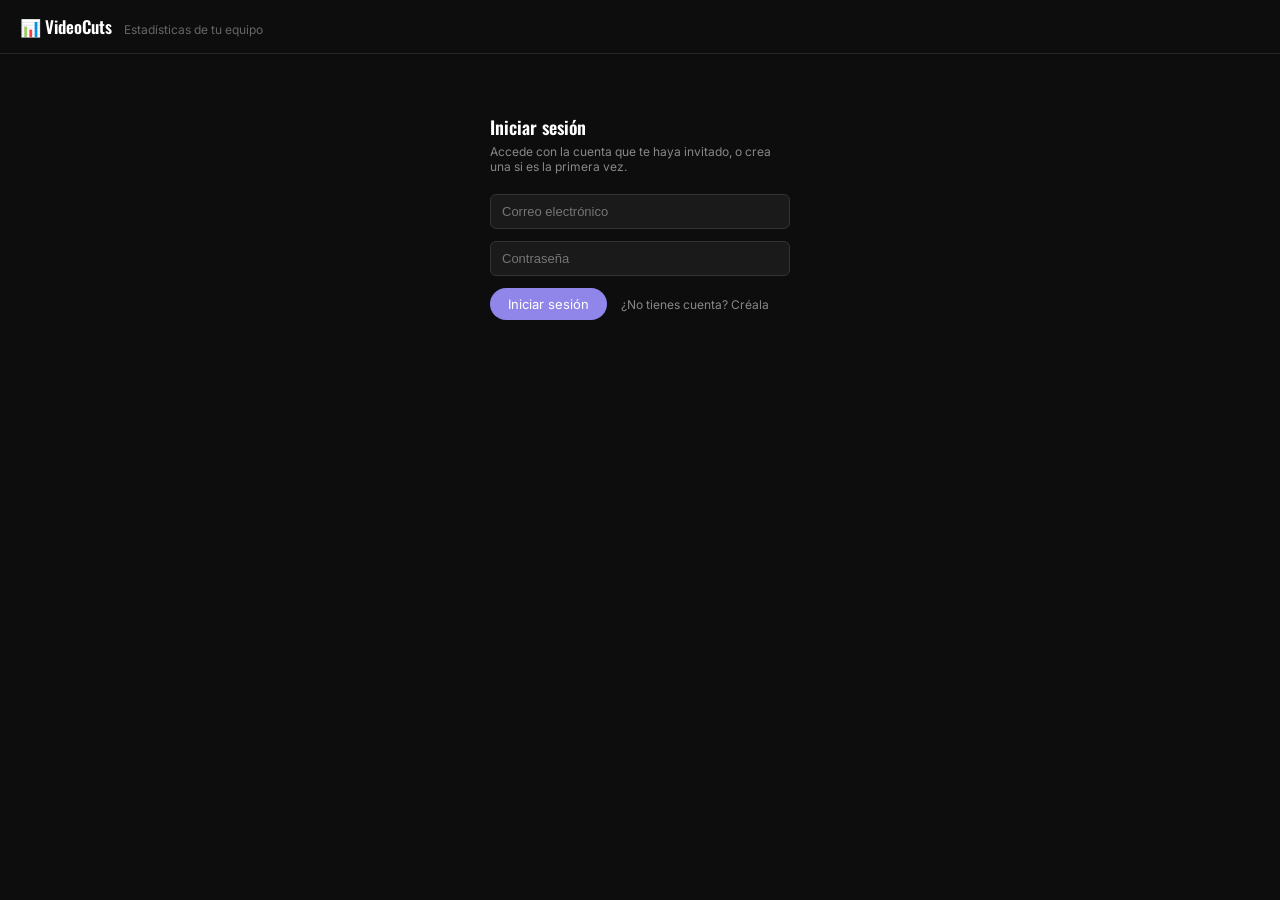
<file: index.html>
<!doctype html>
<html lang="es">
<head>
<meta charset="utf-8" />
<meta name="viewport" content="width=device-width, initial-scale=1" />
<title>VideoCuts</title>
<!-- El sitio estático antiguo (rival.html, estadisticas.html, partido.html,
     generador/, data/) se retiró: todo pasa ahora por app/ (Supabase). Esto
     solo existe para que un enlace o marcador viejo no caiga en un 404. -->
<meta http-equiv="refresh" content="0; url=app/login.html" />
<script>location.replace('app/login.html')</script>
</head>
<body>
  <p>Redirigiendo a <a href="app/login.html">la app de VideoCuts</a>…</p>
</body>
</html>
</file>
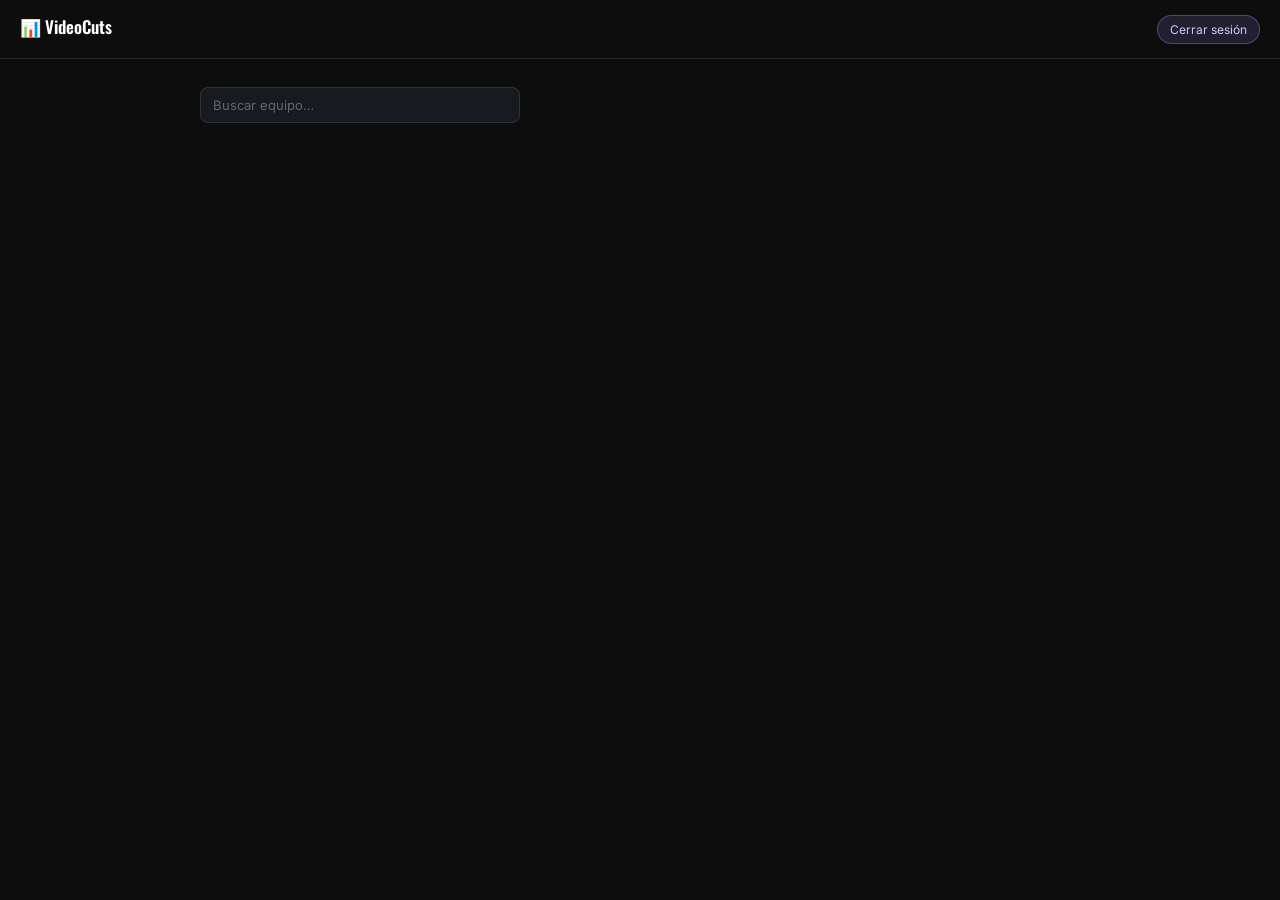
<file: app/index.html>
<!doctype html>
<html lang="es">
<head>
<meta charset="utf-8" />
<meta name="viewport" content="width=device-width, initial-scale=1" />
<title>Mis equipos — VideoCuts</title>
<link rel="stylesheet" href="https://fonts.googleapis.com/css2?family=Oswald:wght@500;600;700&family=Inter:wght@400;500;600;700&family=IBM+Plex+Mono:wght@500;600&display=swap" />
<link rel="stylesheet" href="../assets/app.css" />
<link rel="manifest" href="manifest.json" />
<link rel="apple-touch-icon" href="../assets/icons/apple-touch-icon.png" />
<link rel="icon" href="../assets/icons/favicon-32.png" />
<meta name="apple-mobile-web-app-capable" content="yes" />
<meta name="apple-mobile-web-app-status-bar-style" content="black-translucent" />
<meta name="apple-mobile-web-app-title" content="VideoCuts" />
<meta name="theme-color" content="#0d0d0d" />
<script>if ('serviceWorker' in navigator) navigator.serviceWorker.register('sw.js')</script>
</head>
<body>
  <header class="site-header">
    <h1>📊 VideoCuts</h1>
    <span class="meta" id="userEmail"></span>
    <span class="spacer"></span>
    <a class="nav-link" href="admin.html" id="adminLink" hidden>Administrar</a>
    <button type="button" class="nav-link" id="logoutBtn" style="cursor:pointer;border:1px solid var(--accent-border);">Cerrar sesión</button>
  </header>
  <div class="home-wrap">
    <input type="search" id="teamSearch" class="team-search" placeholder="Buscar equipo…" hidden />
    <div id="teams" class="channel-groups"></div>
  </div>

<script type="module">
  import { escapeHtml } from '../assets/app.js'
  import { requireSession, getAccessibleTeams, getOwnedChannels, logout } from '../assets/supabase.js'

  function normalize(value) {
    return value.toLowerCase().normalize('NFD').replace(/[̀-ͯ]/g, '')
  }

  function groupByChannel(teams) {
    const map = new Map()
    for (const t of teams) {
      if (!map.has(t.channelId)) map.set(t.channelId, { channelName: t.channelName, teams: [] })
      map.get(t.channelId).teams.push(t)
    }
    return [...map.values()].sort((a, b) => a.channelName.localeCompare(b.channelName))
  }

  function renderTeams(el, teams) {
    if (teams.length === 0) {
      el.innerHTML = '<div class="empty-state">Ningún equipo coincide con la búsqueda.</div>'
      return
    }
    el.innerHTML = groupByChannel(teams).map((g) => `
      <section class="channel-group">
        <h2 class="channel-title">${escapeHtml(g.channelName)}</h2>
        <div class="match-grid">
          ${g.teams.map((t) => `
            <a class="match-card" href="canal.html?id=${encodeURIComponent(t.channelId)}&equipo=${encodeURIComponent(t.team)}">
              <div class="name">${escapeHtml(t.team)}</div>
              <div class="figures"><span><b>${t.matchCount}</b> partido${t.matchCount === 1 ? '' : 's'} analizado${t.matchCount === 1 ? '' : 's'}</span></div>
            </a>`).join('')}
        </div>
      </section>`).join('')
  }

  const session = await requireSession()
  if (session) {
    document.getElementById('userEmail').textContent = session.user.email
    document.getElementById('logoutBtn').addEventListener('click', async () => {
      await logout()
      location.href = 'login.html'
    })

    getOwnedChannels().then((owned) => {
      if (owned.length > 0) document.getElementById('adminLink').hidden = false
    }).catch(() => {})

    const el = document.getElementById('teams')
    const searchInput = document.getElementById('teamSearch')
    try {
      const teams = await getAccessibleTeams()
      if (teams.length === 0) {
        el.innerHTML = '<div class="empty-state">Todavía no tienes acceso a ningún equipo. Pide al publicador un enlace de invitación.</div>'
      } else {
        searchInput.hidden = false
        renderTeams(el, teams)
        searchInput.addEventListener('input', () => {
          const q = normalize(searchInput.value.trim())
          const filtered = q ? teams.filter((t) => normalize(t.team).includes(q)) : teams
          renderTeams(el, filtered)
        })
      }
    } catch (err) {
      el.innerHTML = `<div class="empty-state">No se han podido cargar tus equipos. ${escapeHtml(err.message)}</div>`
    }
  }
</script>
</body>
</html>
</file>
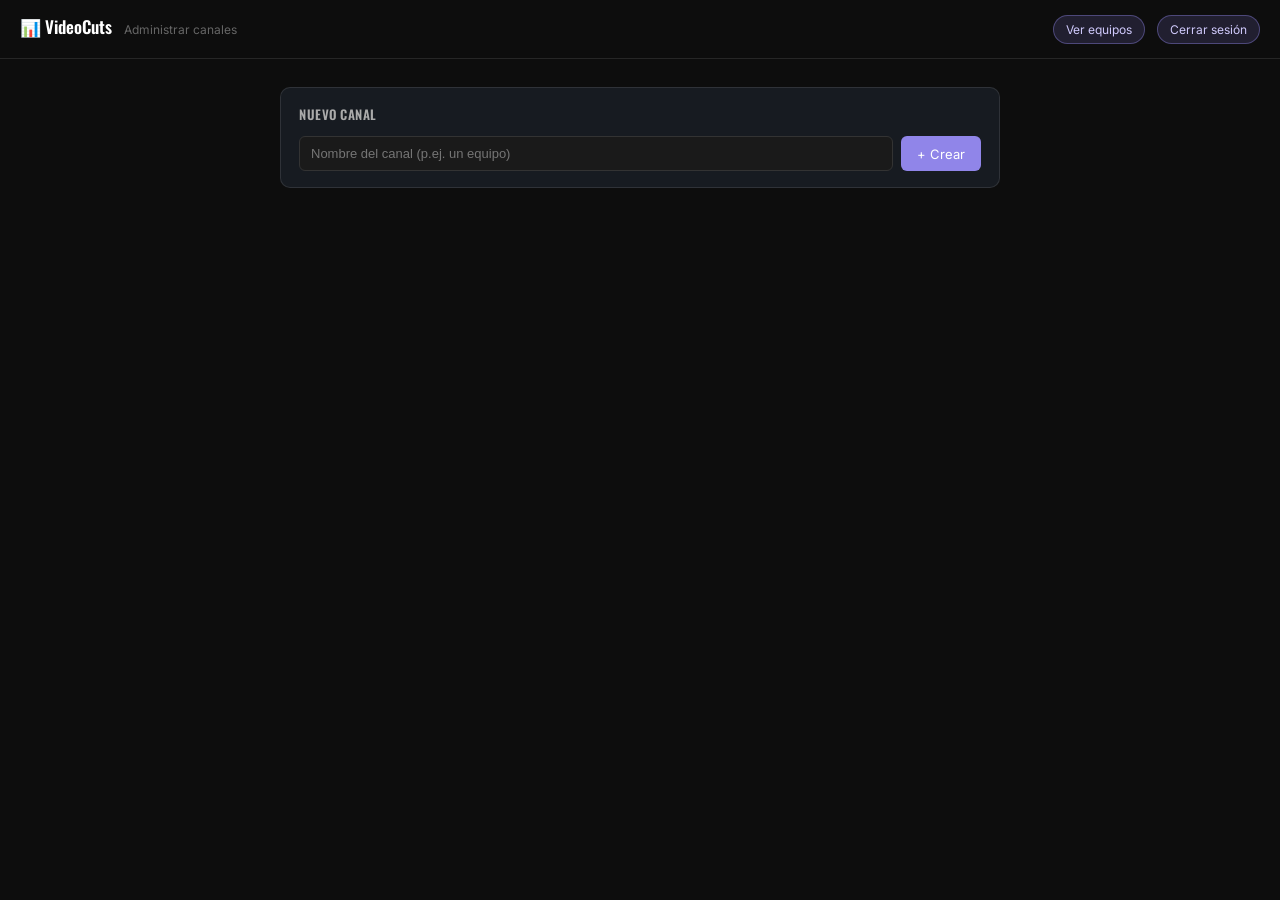
<file: app/admin.html>
<!doctype html>
<html lang="es">
<head>
<meta charset="utf-8" />
<meta name="viewport" content="width=device-width, initial-scale=1" />
<title>Administrar canales — VideoCuts</title>
<link rel="stylesheet" href="https://fonts.googleapis.com/css2?family=Oswald:wght@500;600;700&family=Inter:wght@400;500;600;700&family=IBM+Plex+Mono:wght@500;600&display=swap" />
<link rel="stylesheet" href="../assets/app.css" />
<link rel="manifest" href="manifest.json" />
<link rel="apple-touch-icon" href="../assets/icons/apple-touch-icon.png" />
<link rel="icon" href="../assets/icons/favicon-32.png" />
<meta name="apple-mobile-web-app-capable" content="yes" />
<meta name="apple-mobile-web-app-status-bar-style" content="black-translucent" />
<meta name="apple-mobile-web-app-title" content="VideoCuts" />
<meta name="theme-color" content="#0d0d0d" />
<script>if ('serviceWorker' in navigator) navigator.serviceWorker.register('sw.js')</script>
<style>
  .admin-wrap { max-width: 760px; margin: 0 auto; padding: 28px 20px 60px; display: flex; flex-direction: column; gap: 22px; }
  .new-channel-row { display: flex; gap: 8px; }
  .new-channel-row input {
    flex: 1; background: #1a1a1a; border: 1px solid #333; border-radius: 6px;
    color: #e0e0e0; padding: 9px 11px; font-size: 13px; outline: none;
  }
  .new-channel-row button, .invite-create-btn {
    background: var(--accent); color: #fff; border: none; border-radius: 6px;
    padding: 9px 16px; font-size: 13px; cursor: pointer; white-space: nowrap; flex-shrink: 0;
  }
  .new-channel-row button:disabled, .invite-create-btn:disabled { opacity: .6; cursor: default; }

  .admin-error { color: #ef4444; font-size: 12px; margin-top: 8px; }

  .admin-section { margin-top: 16px; }
  .admin-section-title {
    color: var(--text-muted); font-size: 11px; text-transform: uppercase; letter-spacing: .04em;
    margin-bottom: 8px;
  }
  .admin-row {
    display: flex; align-items: center; justify-content: space-between; gap: 10px;
    padding: 8px 0; border-bottom: 1px solid var(--border); font-size: 12px;
  }
  .admin-row:last-child { border-bottom: none; }
  .admin-row .who { color: #ddd; overflow: hidden; text-overflow: ellipsis; white-space: nowrap; }
  .admin-row .when { color: #666; font-size: 11px; flex-shrink: 0; }
  .admin-row .actions { display: flex; align-items: center; gap: 8px; flex-shrink: 0; }
  .admin-empty { color: #555; font-size: 12px; padding: 6px 0; }

  .status-pill {
    display: inline-block; padding: 2px 9px; border-radius: 999px; font-size: 10px; font-weight: 700;
    text-transform: uppercase; letter-spacing: .03em; flex-shrink: 0;
    background: rgba(255,255,255,0.08); color: var(--text-secondary);
  }
  .status-pill.pending { background: rgba(144,133,233,0.16); color: var(--accent-text); }
  .status-pill.used { background: rgba(12,163,12,0.16); color: #4fd37a; }
  .status-pill.revoked, .status-pill.expired { background: rgba(208,59,59,0.16); color: #f27a7a; }

  .link-btn {
    background: transparent; border: 1px solid #333; color: #999; border-radius: 999px;
    padding: 3px 10px; font-size: 11px; cursor: pointer; white-space: nowrap;
  }
  .link-btn:hover { border-color: #666; color: #ccc; }
  .link-btn.danger:hover { border-color: #d03b3b; color: #f27a7a; }

  .invite-link-box { display: flex; gap: 6px; margin-top: 10px; }
  .invite-link-box input {
    flex: 1; background: #111; border: 1px solid #333; border-radius: 5px;
    color: #888; padding: 6px 9px; font-size: 12px;
  }
</style>
</head>
<body>
  <header class="site-header">
    <h1>📊 VideoCuts</h1>
    <span class="meta">Administrar canales</span>
    <span class="spacer"></span>
    <a class="nav-link" href="index.html">Ver equipos</a>
    <button type="button" class="nav-link" id="logoutBtn" style="cursor:pointer;border:1px solid var(--accent-border);">Cerrar sesión</button>
  </header>

  <div class="admin-wrap">
    <div class="panel">
      <div class="panel-title">Nuevo canal</div>
      <div class="new-channel-row">
        <input id="newChannelName" placeholder="Nombre del canal (p.ej. un equipo)" />
        <button type="button" id="createChannelBtn">+ Crear</button>
      </div>
      <div class="admin-error" id="createChannelError" hidden></div>
    </div>

    <div id="channels"></div>
  </div>

<script type="module">
  import { escapeHtml, formatDateEs } from '../assets/app.js'
  import {
    requireSession, logout, getOwnedChannels, createChannel, deleteChannel,
    createInvite, revokeInvite, listChannelInvites, listChannelViewers, revokeAccess,
    listChannelDatasets, deleteJornada
  } from '../assets/supabase.js'

  const session = await requireSession()
  if (session) {
    document.getElementById('logoutBtn').addEventListener('click', async () => {
      await logout()
      location.href = 'login.html'
    })

    const channelsEl = document.getElementById('channels')

    function inviteStatus(inv) {
      if (inv.revoked) return { cls: 'revoked', label: 'Revocada' }
      if (inv.redeemed_at) return { cls: 'used', label: `Usada por ${escapeHtml(inv.redeemed_by_email ?? '?')} · ${formatDateEs(inv.redeemed_at)}` }
      if (inv.expires_at && new Date(inv.expires_at) < new Date()) return { cls: 'expired', label: 'Caducada' }
      return { cls: 'pending', label: 'Pendiente' }
    }

    function inviteRowHtml(inv) {
      const status = inviteStatus(inv)
      const canRevoke = !inv.revoked && !inv.redeemed_at
      return `
        <div class="admin-row" data-token="${inv.token}">
          <span class="who"><span class="status-pill ${status.cls}">${status.label}</span></span>
          <span class="when">${formatDateEs(inv.created_at)}</span>
          <span class="actions">
            ${canRevoke ? `<button type="button" class="link-btn copy-invite-btn" data-token="${inv.token}">Copiar link</button>
              <button type="button" class="link-btn danger revoke-invite-btn" data-token="${inv.token}">Revocar</button>` : ''}
          </span>
        </div>`
    }

    // Agrupa las filas planas de datasets (una por modo) en una por
    // equipo+jornada, que es la unidad que el usuario entiende como "un
    // partido publicado" y quiere poder borrar de una vez.
    function groupDatasets(rows) {
      const map = new Map()
      for (const r of rows) {
        const key = `${r.team}::${r.code}`
        let g = map.get(key)
        if (!g) {
          g = { team: r.team, code: r.code, modes: [], totalRecords: 0, generatedAt: r.generated_at }
          map.set(key, g)
        }
        g.modes.push(r.mode)
        g.totalRecords += Array.isArray(r.records) ? r.records.length : 0
        if (new Date(r.generated_at) > new Date(g.generatedAt)) g.generatedAt = r.generated_at
      }
      return [...map.values()].sort((a, b) => a.team.localeCompare(b.team) || a.code.localeCompare(b.code))
    }

    function datasetRowHtml(g) {
      return `
        <div class="admin-row" data-team="${escapeHtml(g.team)}" data-code="${escapeHtml(g.code)}">
          <span class="who">
            ${escapeHtml(g.team)} · ${escapeHtml(g.code)}
            <span style="color:#666;">(${g.modes.join(' + ')}, ${g.totalRecords} filas)</span>
          </span>
          <span class="when">${formatDateEs(g.generatedAt)}</span>
          <span class="actions">
            <button type="button" class="link-btn danger delete-dataset-btn" data-team="${escapeHtml(g.team)}" data-code="${escapeHtml(g.code)}">Borrar jornada</button>
          </span>
        </div>`
    }

    function viewerRowHtml(v) {
      return `
        <div class="admin-row" data-user="${v.user_id}">
          <span class="who">${escapeHtml(v.email)}</span>
          <span class="when">desde ${formatDateEs(v.granted_at)}</span>
          <span class="actions">
            <button type="button" class="link-btn danger revoke-access-btn" data-user="${v.user_id}">Quitar acceso</button>
          </span>
        </div>`
    }

    async function mountChannelCard(channel) {
      const card = document.createElement('div')
      card.className = 'panel'
      card.dataset.channel = channel.id
      card.innerHTML = `
        <div class="panel-title-row">
          <div class="panel-title">${escapeHtml(channel.name)}</div>
          <button type="button" class="invite-create-btn" data-action="new-invite">+ Invitación</button>
        </div>
        <div class="invite-link-box" hidden></div>
        <div class="admin-section">
          <div class="admin-section-title">Jornadas publicadas</div>
          <div class="datasets-list"><div class="admin-empty">Cargando…</div></div>
        </div>
        <div class="admin-section">
          <div class="admin-section-title">Con acceso</div>
          <div class="viewers-list"><div class="admin-empty">Cargando…</div></div>
        </div>
        <div class="admin-section">
          <div class="admin-section-title">Invitaciones</div>
          <div class="invites-list"><div class="admin-empty">Cargando…</div></div>
        </div>
        <div class="admin-section" style="text-align:right;">
          <button type="button" class="link-btn danger" data-action="delete-channel">🗑 Borrar canal</button>
        </div>`
      channelsEl.appendChild(card)

      const linkBox = card.querySelector('.invite-link-box')
      const viewersList = card.querySelector('.viewers-list')
      const invitesList = card.querySelector('.invites-list')
      const datasetsList = card.querySelector('.datasets-list')

      async function refreshDatasets() {
        try {
          const groups = groupDatasets(await listChannelDatasets(channel.id))
          datasetsList.innerHTML = groups.length
            ? groups.map(datasetRowHtml).join('')
            : '<div class="admin-empty">Nada publicado todavía en este canal.</div>'
        } catch (err) {
          datasetsList.innerHTML = `<div class="admin-error">${escapeHtml(err.message)}</div>`
        }
      }

      async function refreshViewers() {
        try {
          const viewers = await listChannelViewers(channel.id)
          viewersList.innerHTML = viewers.length
            ? viewers.map(viewerRowHtml).join('')
            : '<div class="admin-empty">Nadie tiene acceso todavía.</div>'
        } catch (err) {
          viewersList.innerHTML = `<div class="admin-error">${escapeHtml(err.message)}</div>`
        }
      }

      async function refreshInvites() {
        try {
          const invites = await listChannelInvites(channel.id)
          invitesList.innerHTML = invites.length
            ? invites.map(inviteRowHtml).join('')
            : '<div class="admin-empty">Ninguna invitación creada todavía.</div>'
        } catch (err) {
          invitesList.innerHTML = `<div class="admin-error">${escapeHtml(err.message)}</div>`
        }
      }

      card.querySelector('[data-action="new-invite"]').addEventListener('click', async (e) => {
        const btn = e.currentTarget
        btn.disabled = true
        try {
          const token = await createInvite(channel.id)
          const url = new URL(`invite.html?token=${token}`, location.href).href
          linkBox.hidden = false
          linkBox.innerHTML = `
            <input readonly value="${escapeHtml(url)}" onfocus="this.select()" />
            <button type="button" class="link-btn" id="copyNew">Copiar</button>`
          linkBox.querySelector('#copyNew').addEventListener('click', async () => {
            await navigator.clipboard.writeText(url)
          })
          await refreshInvites()
        } catch (err) {
          linkBox.hidden = false
          linkBox.innerHTML = `<div class="admin-error">${escapeHtml(err.message)}</div>`
        } finally {
          btn.disabled = false
        }
      })

      invitesList.addEventListener('click', async (e) => {
        const copyBtn = e.target.closest('.copy-invite-btn')
        const revokeBtn = e.target.closest('.revoke-invite-btn')
        if (copyBtn) {
          const url = new URL(`invite.html?token=${copyBtn.dataset.token}`, location.href).href
          await navigator.clipboard.writeText(url)
          copyBtn.textContent = '✓'
          setTimeout(() => { copyBtn.textContent = 'Copiar link' }, 1500)
        } else if (revokeBtn) {
          if (!confirm('¿Revocar esta invitación? Dejará de poder usarse.')) return
          revokeBtn.disabled = true
          try {
            await revokeInvite(revokeBtn.dataset.token)
            await refreshInvites()
          } catch (err) {
            alert(err.message)
            revokeBtn.disabled = false
          }
        }
      })

      datasetsList.addEventListener('click', async (e) => {
        const btn = e.target.closest('.delete-dataset-btn')
        if (!btn) return
        const { team, code } = btn.dataset
        if (!confirm(`¿Borrar "${team} · ${code}" de este canal? Se borran sus datos (jugadores y portero) para siempre. No se puede deshacer.`)) return
        btn.disabled = true
        try {
          await deleteJornada(channel.id, team, code)
          await refreshDatasets()
        } catch (err) {
          alert(err.message)
          btn.disabled = false
        }
      })

      viewersList.addEventListener('click', async (e) => {
        const btn = e.target.closest('.revoke-access-btn')
        if (!btn) return
        if (!confirm('¿Quitar el acceso de este usuario al canal?')) return
        btn.disabled = true
        try {
          await revokeAccess(channel.id, btn.dataset.user)
          await refreshViewers()
        } catch (err) {
          alert(err.message)
          btn.disabled = false
        }
      })

      card.querySelector('[data-action="delete-channel"]').addEventListener('click', async (e) => {
        const btn = e.currentTarget
        const sure = confirm(
          `¿Borrar el canal "${channel.name}"? Esto borra también, para siempre, todo lo publicado en él ` +
          `(todos sus datasets) y el acceso de cualquiera que estuviera invitado. No se puede deshacer.`
        )
        if (!sure) return
        btn.disabled = true
        try {
          await deleteChannel(channel.id)
          card.remove()
          if (!channelsEl.querySelector('[data-channel]')) {
            channelsEl.innerHTML = '<div class="empty-state">Todavía no tienes ningún canal propio. Crea uno arriba para empezar a invitar gente.</div>'
          }
        } catch (err) {
          alert(err.message)
          btn.disabled = false
        }
      })

      await Promise.all([refreshDatasets(), refreshViewers(), refreshInvites()])
    }

    async function renderChannels() {
      try {
        const channels = await getOwnedChannels()
        channelsEl.innerHTML = ''
        if (channels.length === 0) {
          channelsEl.innerHTML = '<div class="empty-state">Todavía no tienes ningún canal propio. Crea uno arriba para empezar a invitar gente.</div>'
          return
        }
        for (const c of channels) await mountChannelCard(c)
      } catch (err) {
        channelsEl.innerHTML = `<div class="empty-state">No se han podido cargar tus canales. ${escapeHtml(err.message)}</div>`
      }
    }

    document.getElementById('createChannelBtn').addEventListener('click', async () => {
      const input = document.getElementById('newChannelName')
      const errorEl = document.getElementById('createChannelError')
      const name = input.value.trim()
      errorEl.hidden = true
      if (!name) return
      const btn = document.getElementById('createChannelBtn')
      btn.disabled = true
      try {
        await createChannel(name)
        input.value = ''
        await renderChannels()
      } catch (err) {
        errorEl.textContent = err.message
        errorEl.hidden = false
      } finally {
        btn.disabled = false
      }
    })

    await renderChannels()
  }
</script>
</body>
</html>
</file>
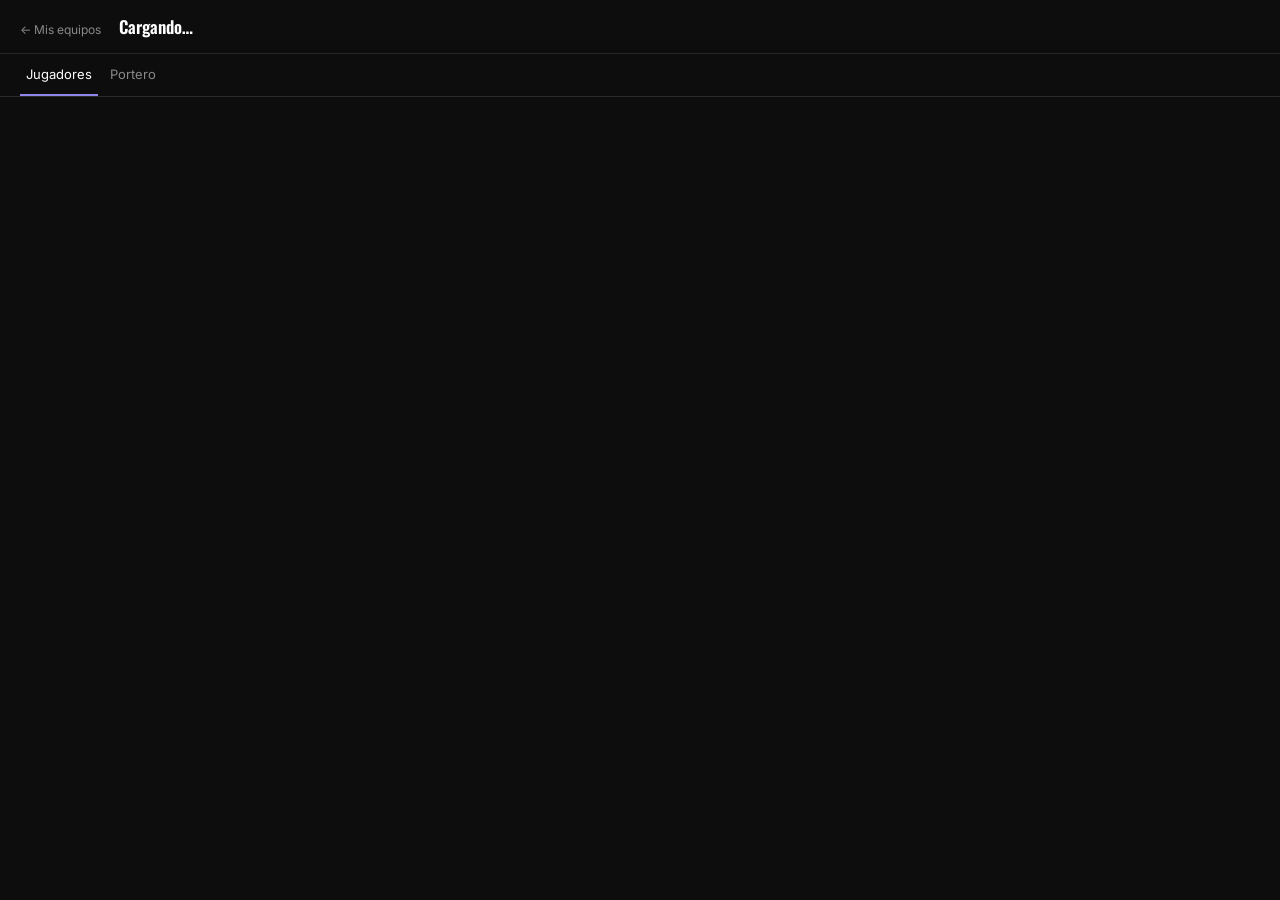
<file: app/canal.html>
<!doctype html>
<html lang="es">
<head>
<meta charset="utf-8" />
<meta name="viewport" content="width=device-width, initial-scale=1" />
<title>Rival — VideoCuts</title>
<link rel="stylesheet" href="https://fonts.googleapis.com/css2?family=Oswald:wght@500;600;700&family=Inter:wght@400;500;600;700&family=IBM+Plex+Mono:wght@500;600&display=swap" />
<link rel="stylesheet" href="../assets/app.css" />
<link rel="manifest" href="manifest.json" />
<link rel="apple-touch-icon" href="../assets/icons/apple-touch-icon.png" />
<link rel="icon" href="../assets/icons/favicon-32.png" />
<meta name="apple-mobile-web-app-capable" content="yes" />
<meta name="apple-mobile-web-app-status-bar-style" content="black-translucent" />
<meta name="apple-mobile-web-app-title" content="VideoCuts" />
<meta name="theme-color" content="#0d0d0d" />
<script>if ('serviceWorker' in navigator) navigator.serviceWorker.register('sw.js')</script>
<style>
  .tabs { display: flex; gap: 6px; padding: 0 20px; border-bottom: 1px solid #2a2a2a; }
  .tab-btn {
    background: transparent; border: none; border-bottom: 2px solid transparent;
    color: #888; padding: 12px 6px; font-size: 13px; cursor: pointer;
  }
  .tab-btn.active { color: #fff; border-bottom-color: #9085e9; }
  .tab-panel { min-height: 0; }

  /* ── Filtros (izquierda) + visualizadores (derecha) ── */
  .dash-layout { display: flex; align-items: flex-start; }
  .dash-filters {
    width: 280px; flex-shrink: 0; border-right: 1px solid #2a2a2a;
    padding: 18px 16px; display: flex; flex-direction: column; gap: 14px;
    box-sizing: border-box;
    /* Solo sticky, sin overflow/max-height: un overflow aquí recortaría los
       desplegables de filtro, que se abren hacia abajo por fuera de esta
       columna (position:absolute) — el recorte no distingue que son "parte"
       del contenido flotante y los corta igual que si fueran texto normal. */
    position: sticky; top: 0;
  }
  .dash-filters-title-row { display: flex; align-items: center; justify-content: space-between; gap: 8px; }
  .dash-filters-title { color: #aaa; font-size: 12px; font-weight: 600; text-transform: uppercase; letter-spacing: .03em; }
  .filters-reset {
    background: none; border: 1px solid var(--border); color: var(--text-secondary); font-size: 11px;
    cursor: pointer; padding: 5px 12px; border-radius: 999px; font-family: inherit;
  }
  .filters-reset:hover { border-color: var(--accent); color: #fff; }
  .filters-col { display: flex; flex-direction: column; gap: 10px; }
  .filters-col .dd-filter { display: block; }
  .filters-col .dd-filter-btn { width: 100%; box-sizing: border-box; justify-content: space-between; }
  .dash-main { flex: 1; min-width: 0; padding: 20px; }

  /* El botón para mostrar/ocultar filtros vale para cualquier tamaño de
     pantalla (antes solo existía en móvil) — en escritorio/tablet permite
     ganar ancho para las gráficas; en móvil sigue siendo el único acceso
     a los filtros. El estado (mostrado/ocultado) se recuerda en
     localStorage, ver setupFiltersToggle. */
  .filters-toggle {
    display: block; width: 100%; text-align: left; background: #1a1a1a; border: none;
    border-bottom: 1px solid #2a2a2a; color: #ccc; padding: 10px 20px; font-size: 13px; cursor: pointer;
  }
  .filters-toggle:hover { color: #fff; }
  .dash-filters.is-hidden { display: none; }

  @media (max-width: 860px) {
    /* align-items:flex-start (para el modo fila, en escritorio) pasa a
       controlar el ancho de las columnas al volverse el eje transversal en
       modo columna — sin stretch, cada panel se encoge a su contenido y lo
       que no quepa (p.ej. la tabla de detalle) se escapa de la página en
       vez de scrollear dentro de su propio contenedor. */
    .dash-layout { flex-direction: column; align-items: stretch; }
    .dash-filters {
      width: 100%; border-right: none; border-bottom: 1px solid #2a2a2a; box-sizing: border-box;
      position: static;
    }
  }

  /* ── Pestaña Jugadores: filtros arriba (a todo el ancho, colapsables como
     cualquier otro panel) en vez de barra lateral fija, y dos columnas
     debajo — deja hueco a la derecha para los Clips (siguiente etapa); de
     momento ahí vive la tabla de detalle. La pestaña Portero sigue con el
     esquema .dash-layout/.dash-filters de siempre, sin tocar. ── */
  .jug-wrap { display: flex; flex-direction: column; gap: 18px; padding: 18px 20px 30px; }
  .filters-row { display: flex; flex-wrap: wrap; gap: 10px; }
  .jug-layout { display: grid; grid-template-columns: minmax(0,1fr) minmax(0,1.05fr); gap: 18px; align-items: start; }
  .jug-col-a, .jug-col-b { display: flex; flex-direction: column; gap: 16px; min-width: 0; }
  @media (max-width: 900px) {
    .jug-layout { grid-template-columns: minmax(0,1fr); }
  }

  /* ── Filtros "inmediatos" (Jornada/Resultado/Modalidad): chips visibles
     de un vistazo, sin abrir nada — reutiliza .chip-group/.chip de
     app.css. Los de más variedad (Fase, Mano, Tipo...) se quedan como
     desplegables, agrupados debajo tras el divisor. ── */
  .filters-tier { display: flex; gap: 22px; flex-wrap: wrap; margin-bottom: 10px; }
  .chip-group { gap: 5px; }
  .chip-group .group-label { margin-top: 0; }
  .chip-group > div { display: contents; }
  .chip-dot { width: 7px; height: 7px; border-radius: 50%; display: inline-block; margin-right: 5px; vertical-align: middle; }
  .filters-divider { height: 1px; background: #2a2a2a; margin: 0 0 10px; }
  #filtersPanel.panel { padding: 13px 18px; }
  #filtersPanel .panel-title-row { margin-bottom: 8px; }
  #filtersPanel .dash-filters-title { margin-bottom: 6px !important; }

  /* ── Resumen: tarjetas grandes en vez de cifras en línea ── */
  .stat-tiles { display: grid; grid-template-columns: 1fr 1fr; gap: 10px; }
  .stat-tile { background: var(--surface-alt); border-radius: 10px; padding: 13px; min-width: 0; }
  .stat-tile .stat-value {
    font-family: var(--font-display); font-size: 26px; font-weight: 600; color: var(--accent);
    font-variant-numeric: tabular-nums; line-height: 1.1;
  }
  .stat-tile .stat-label { font-size: 10.5px; color: var(--text-muted); text-transform: uppercase; letter-spacing: .04em; margin-top: 5px; }

  /* ── Comparativa de jugadores: barras dobles (lanzamientos/goles)
     apiladas por jugador en vez de un gráfico de barras agrupadas — se
     lee mejor en una columna estrecha y sigue actuando como filtro
     clicable (togglePlayerFilter, sin cambios). ── */
  .scorer-row { padding: 9px 10px; border-radius: 10px; cursor: pointer; border: 1px solid transparent; margin-bottom: 6px; transition: background .12s, border-color .12s; }
  .scorer-row:last-child { margin-bottom: 0; }
  .scorer-row:hover { background: rgba(255,255,255,0.04); }
  .scorer-row.active { background: var(--accent-soft); border-color: var(--accent); }
  .scorer-head { display: flex; justify-content: space-between; align-items: baseline; font-size: 12.5px; margin-bottom: 6px; }
  .scorer-name { color: #fff; font-weight: 600; }
  .scorer-eff { color: var(--text-muted); font-family: var(--font-mono); font-size: 11px; }
  .scorer-row.active .scorer-eff { color: var(--text-secondary); }
  .scorer-bars { display: flex; flex-direction: column; }
  .scorer-bar-track { background: rgba(255,255,255,0.06); height: 6px; overflow: hidden; }
  .scorer-bar-track:first-child { border-radius: 4px 4px 0 0; }
  .scorer-bar-track:last-child { border-radius: 0 0 4px 4px; margin-top: 1px; }
  .scorer-bar-fill { height: 100%; }
  .scorer-bar-fill.lanz { background: var(--accent); }
  .scorer-bar-fill.gol { background: #d95926; }
  .scorer-figures { display: flex; gap: 12px; margin-top: 6px; font-size: 10.5px; color: var(--text-muted); font-family: var(--font-mono); }

  /* ── Clips: rejilla de miniaturas reales de YouTube (Etapa 3) — sustituye
     a la tabla de detalle como forma principal de abrir un vídeo; la tabla
     pasa a una sección "ver tabla completa" colapsada, a todo lo ancho,
     debajo de las dos columnas (mismo patrón que el prototipo). ── */
  .clips-count { font-size: 11px; color: var(--text-muted); }
  .filmstrip { display: grid; grid-template-columns: repeat(auto-fill, minmax(140px,1fr)); gap: 12px; }
  .clip-card { min-width: 0; cursor: pointer; background: none; border: none; padding: 0; text-align: left; font-family: inherit; color: inherit; }
  .clip-thumb { position: relative; aspect-ratio: 16/9; border-radius: 8px; overflow: hidden; border: 1px solid var(--border); background: var(--surface-alt); }
  .clip-thumb img { width: 100%; height: 100%; object-fit: cover; display: block; }
  .clip-play { position: absolute; inset: 0; display: flex; align-items: center; justify-content: center; font-size: 22px; color: #fff; text-shadow: 0 1px 5px rgba(0,0,0,.7); opacity: .9; transition: transform .12s; }
  .clip-card:hover .clip-play { transform: scale(1.12); }
  .clip-time { position: absolute; bottom: 6px; right: 6px; font-family: var(--font-mono); font-size: 10px; background: rgba(0,0,0,.65); padding: 1px 5px; border-radius: 4px; color: #fff; }
  .clip-meta { display: flex; align-items: center; gap: 6px; margin-top: 7px; }
  .clip-player { font-size: 11px; color: var(--text-primary); overflow: hidden; text-overflow: ellipsis; white-space: nowrap; }
  .clip-sub { font-size: 10.5px; color: var(--text-muted); margin-top: 3px; }
  .clips-more { grid-column: 1 / -1; font-size: 11px; color: var(--text-muted); text-align: center; padding-top: 4px; }

  .table-toggle { background: none; border: none; color: var(--accent); font-size: 12px; cursor: pointer; padding: 2px 0; font-family: inherit; font-weight: 600; }
  .table-wrap { margin-top: 12px; }

  /* ── Modal de corrección de una jugada ── */
  .correct-modal-overlay {
    position: fixed; inset: 0; background: rgba(0,0,0,0.8); z-index: 200;
    display: flex; align-items: center; justify-content: center; padding: 20px; box-sizing: border-box;
  }
  .correct-modal-overlay[hidden] { display: none; }
  .correct-modal {
    width: 100%; max-width: 520px; max-height: 100%; overflow-y: auto;
    background: var(--surface); border-radius: 10px; padding: 18px 20px 20px;
    display: flex; flex-direction: column; gap: 14px;
  }
  .correct-modal-header { display: flex; align-items: center; justify-content: space-between; }
  .correct-modal-header h2 { font-size: 16px; }
  .correct-modal-hint { color: var(--text-muted); font-size: 12px; line-height: 1.5; margin: 0; }
  .correct-modal-fields { display: flex; flex-direction: column; gap: 12px; }
  .correct-field-row { display: flex; gap: 12px; }
  .correct-field-row .correct-field { flex: 1; min-width: 0; }
  @media (max-width: 480px) { .correct-field-row { flex-direction: column; gap: 12px; } }
  .correct-field label {
    display: block; color: var(--text-secondary); font-size: 11.5px; font-weight: 600;
    text-transform: uppercase; letter-spacing: .03em; margin-bottom: 5px;
  }
  .correct-field select, .correct-field input[type=text] {
    width: 100%; box-sizing: border-box; background: var(--surface-alt); border: 1px solid var(--border);
    border-radius: 6px; color: var(--text-primary); font-size: 13px; padding: 7px 9px; font-family: inherit;
  }
  .correct-field select:focus, .correct-field input[type=text]:focus { outline: none; border-color: var(--accent); }
  .correct-field input[type=text] { margin-top: 6px; }
  .correct-field.is-changed label { color: var(--accent-text); }
  .correct-modal-footer { display: flex; align-items: center; justify-content: flex-end; gap: 10px; }
  .correct-modal-feedback { flex: 1; font-size: 12px; color: #4fd37a; }
  .correct-modal-feedback.is-error { color: #f27a7a; }
  .correct-modal-save {
    background: var(--accent); color: #17141f; border: none; border-radius: 6px;
    padding: 8px 16px; font-size: 13px; font-weight: 600; cursor: pointer;
  }
  .correct-modal-save:disabled { opacity: .5; cursor: default; }
  .corrected-badge {
    display: inline-block; font-size: 9.5px; font-weight: 700; text-transform: uppercase; letter-spacing: .03em;
    color: var(--accent-text); background: var(--accent-soft); border: 1px solid var(--accent-border);
    border-radius: 999px; padding: 1px 7px; margin-left: 6px; vertical-align: middle;
  }
</style>
</head>
<body>
  <header class="site-header">
    <a class="back" href="index.html">← Mis equipos</a>
    <h1 id="teamName">Cargando…</h1>
  </header>

  <div class="tabs">
    <button class="tab-btn active" data-tab="jugadores">Jugadores</button>
    <button class="tab-btn" data-tab="portero">Portero</button>
  </div>
  <div class="tab-panel" id="tab-jugadores"></div>
  <div class="tab-panel" id="tab-portero" hidden></div>

  <!-- Modal de vídeo: compartido por las dos pestañas (jugadores y
       portero) — si viviera dentro de la plantilla de una sola, la otra no
       podría usarlo. -->
  <div class="video-modal-overlay" id="videoModalOverlay" hidden>
    <div class="video-modal">
      <div class="video-modal-bar">
        <div class="video-modal-nav">
          <button type="button" class="video-modal-navbtn" id="videoModalPrev">◀ Anterior</button>
          <button type="button" class="video-modal-navbtn" id="videoModalReplay">↻ Volver a ver</button>
          <button type="button" class="video-modal-navbtn" id="videoModalPlayPause" title="Pausar">⏸</button>
          <button type="button" class="video-modal-navbtn" id="videoModalNext">Siguiente ▶</button>
        </div>
        <div class="video-modal-toggles">
          <button type="button" class="video-modal-icontoggle" id="videoModalAutoAdvance"
            aria-pressed="true" title="Pasar automáticamente al siguiente vídeo al terminar">🔁</button>
          <button type="button" class="video-modal-icontoggle" id="videoModalShowInfo"
            aria-pressed="false" title="Mostrar información del lanzamiento">ℹ️</button>
          <button type="button" class="video-modal-icontoggle" id="videoModalShowGoalZone"
            aria-pressed="false" title="Mostrar zona de portería sobre el vídeo">🥅</button>
          <button type="button" class="video-modal-icontoggle" id="videoModalCorrect"
            title="Corregir los datos de esta jugada">✎</button>
        </div>
        <button type="button" class="video-modal-close" id="videoModalClose">✕</button>
      </div>
      <div class="video-modal-body" id="videoModalBody">
        <div class="video-modal-frame" id="videoModalFrame">
          <!-- Envoltorio propio porque la API de YouTube SUSTITUYE el elemento
               #videoModalPlayer entero por un <iframe> (mismo id, nodo nuevo) en
               cuanto se crea el reproductor — si el JS guardara una referencia a
               #videoModalPlayer para mostrarlo/ocultarlo, a partir de ese momento
               apuntaría a un nodo ya fuera del DOM. Ocultando este envoltorio (que
               la API nunca toca) en vez del propio player, siempre funciona. -->
          <div id="videoModalYtWrap">
            <div id="videoModalPlayer"></div>
          </div>
          <video id="videoModalNativeVideo" playsinline hidden></video>
          <div class="video-modal-goalzone-overlay" id="videoModalGoalZoneOverlay" hidden></div>
        </div>
        <div class="video-modal-info" id="videoModalInfo"></div>
      </div>
    </div>
  </div>

  <!-- Modal de corrección de una jugada — por encima del modal de vídeo
       (z-index más alto), se rellena entero por JS (ver openCorrectModal). -->
  <div class="correct-modal-overlay" id="correctModalOverlay" hidden>
    <div class="correct-modal">
      <div class="correct-modal-header">
        <h2>Corregir jugada</h2>
        <button type="button" class="video-modal-close" id="correctModalClose">✕</button>
      </div>
      <p class="correct-modal-hint">
        Esto no cambia el vídeo ni lo publicado desde VideoCuts — guarda tu corrección aparte, y se
        muestra en lugar del valor original. Quien gestiona el canal verá un aviso si vuelve a publicar
        este partido, por si hay que tenerlo en cuenta.
      </p>
      <div class="correct-modal-fields" id="correctModalFields"></div>
      <div class="correct-modal-footer">
        <span class="correct-modal-feedback" id="correctModalFeedback"></span>
        <button type="button" class="video-modal-navbtn" id="correctModalCancel">Cancelar</button>
        <button type="button" class="correct-modal-save" id="correctModalSave">Guardar correcciones</button>
      </div>
    </div>
  </div>

  <!-- API de YouTube: permite controlar el reproductor del modal de vídeo
       (volver a ver, avanzar al siguiente corte al terminar el actual) sin
       depender solo de los parámetros de la URL del iframe. -->
  <script src="https://www.youtube.com/iframe_api"></script>

<script type="module">
  import { escapeHtml } from '../assets/app.js'
  import { createDropdownFilter, createTreeDropdownFilter, buildTimeTree, computeTimeBucketKey } from '../assets/dropdown-filter.js'
  import { SHOT_ZONES, COURT_W, COURT_H, GOAL_INNER_ZONES, GOAL_LABELS, GOAL_LAYOUT } from '../assets/zones.js'
  import { requireSession, fetchTeamRecords, getChannelName, fetchFieldOptions, fetchCorrections, saveCorrections } from '../assets/supabase.js'

  const COL_PLAYER = 'Jugador'
  const COL_CODE = 'Codigo'
  const COL_POSITION = 'Posición'
  const COL_GOAL = 'Portería'
  const COL_PUESTO = 'Puesto'
  const COL_YOUTUBE = 'ID de YouTube del vídeo'
  const COL_CLIP_START = 'Inicio del corte (segundos)'
  const COL_CLIP_END = 'Fin del corte (segundos)'
  // Vídeo propio en Cloudflare R2 (alternativa a YouTube) — opcionales,
  // solo rellenas si desde VideoCuts se subió el vídeo de ese rol (ver
  // hostedVideoService.ts). Si faltan, el corte se ve por YouTube como
  // siempre; ver openVideoModal.
  const COL_HOSTED_URL = 'URL del vídeo propio'
  const COL_HOSTED_START = 'Inicio del corte en el vídeo propio (segundos)'
  const COL_HOSTED_END = 'Fin del corte en el vídeo propio (segundos)'
  const COL_GK_POSITION = 'Posición portero'
  const COL_GK_STANCE = 'Postura portero'
  const COL_EVENT_ID = 'ID del corte (técnico)'

  // Columnas técnicas/identificadoras: no tiene sentido "corregirlas" desde
  // el viewer (son ids, o ya se corrigen indirectamente cambiando otra
  // cosa) — se excluyen del formulario de corrección (ver openCorrectModal).
  // "Equipo" también: esta página ya está fija a un equipo (?equipo= en la
  // URL), no se puede cambiar desde aquí.
  const CORRECTION_EXCLUDED_FIELDS = new Set([
    COL_CODE, COL_EVENT_ID, 'ID del partido (técnico)', 'Equipo',
    COL_YOUTUBE, COL_CLIP_START, COL_CLIP_END,
    COL_HOSTED_URL, COL_HOSTED_START, COL_HOSTED_END
  ])

  // Orden/agrupación del formulario de corrección — no el orden en que
  // vienen las columnas del CSV, que no es el más natural para leerlo aquí
  // (p.ej. "Parte" y "Tiempo de partido" van juntos, "Jugador" y "Puesto"
  // también). Cada fila puede llevar uno o dos campos (se ven en la misma
  // línea). Un campo que no aparezca aquí (de una plantilla nueva, p.ej.)
  // simplemente se añade al final, en vez de desaparecer.
  const CORRECTION_FIELD_LAYOUT = [
    ['Tipo de evento'],
    ['Parte', 'Tiempo de partido'],
    [COL_PLAYER, COL_PUESTO],
    ['Resultado'],
    [COL_POSITION, COL_GOAL],
    ['Mano', 'Tipo de lanzamiento'],
    ['Fase de juego'],
    ['Con amago'],
    [COL_GK_POSITION, 'Lanzamiento 7M'],
    ['Contraataque', COL_GK_STANCE]
  ]

  // Pide las correcciones ya guardadas de un canal+rol y las superpone en
  // memoria sobre los registros publicados (mutando cada fila in-place, así
  // que también lo ven filtros/estadísticas/listados, no solo el modal de
  // vídeo) — "_corrected" marca qué campos tiene corregidos esa fila, para
  // poder mostrar el aviso visual (ver openVideoModal/videoModalInfo).
  async function applyCorrections(records, channelId, role) {
    if (records.length === 0) return
    let corrections
    try {
      corrections = await fetchCorrections(channelId, role)
    } catch {
      return // no bloquea la carga de la pestaña si esto falla
    }
    if (corrections.length === 0) return
    const byEvent = new Map()
    for (const c of corrections) {
      if (!byEvent.has(c.event_id)) byEvent.set(c.event_id, {})
      byEvent.get(c.event_id)[c.field] = c.new_value
    }
    for (const r of records) {
      const fixes = byEvent.get(r[COL_EVENT_ID])
      if (fixes) {
        Object.assign(r, fixes)
        r._corrected = new Set(Object.keys(fixes))
      }
    }
  }

  // Mismos códigos y orden que en VideoCuts (shared/types.ts): de un extremo
  // al otro de la pista, con portero y pivote en medio. No incluye DF
  // (especialista defensivo): ese jugador prácticamente no lanza.
  const POSITION_ORDER = ['EI', 'LI', 'PI', 'PT', 'CT', 'LD', 'ED']
  const POSITION_LABELS = {
    EI: 'Extremo izquierdo', LI: 'Lateral izquierdo', PI: 'Pivote', PT: 'Portero',
    CT: 'Central', LD: 'Lateral derecho', ED: 'Extremo derecho'
  }
  // El CSV trae el nombre completo ("Extremo izquierdo"), no el código — el
  // desplegable de la plantilla exporta la etiqueta, igual que "Mano". Un
  // valor antiguo (texto libre de antes de que el puesto fuera una lista
  // cerrada, p.ej. "CE") simplemente no encuentra código y cuenta como "sin
  // puesto definido", en vez de romper nada.
  const POSITION_LABEL_TO_CODE = Object.fromEntries(Object.entries(POSITION_LABELS).map(([code, label]) => [label, code]))

  // El CSV trae "#33 NOMBRE" — para el desplegable interesa ordenar por
  // dorsal numérico (no como texto: "#10" iría antes que "#2") y sin el "#",
  // que no aporta nada y ocupa espacio.
  function parsePlayer(raw) {
    const m = raw.match(/^#(\d+)\s*(.*)$/)
    if (!m) return { dorsal: Infinity, label: raw }
    return { dorsal: Number(m[1]), label: `${m[1]} ${m[2]}`.trim() }
  }

  // Mostrar/ocultar el panel de filtros: en escritorio/tablet por defecto
  // se ven (para no sorprender a quien ya usaba la página), en móvil por
  // defecto se ocultan (como hasta ahora, hacen falta para ver las
  // gráficas en una pantalla pequeña) — salvo que el usuario ya haya
  // elegido explícitamente lo contrario, lo que se recuerda entre
  // visitas. Un único ajuste compartido por las dos pestañas: quien
  // oculta los filtros probablemente los quiere ocultos en las dos.
  function setupFiltersToggle(toggleBtn, filtersEl) {
    const STORAGE_KEY = 'vv_filtersOpen'
    const isNarrow = () => window.matchMedia('(max-width: 860px)').matches

    function readVisible() {
      let saved = null
      try { saved = localStorage.getItem(STORAGE_KEY) } catch {}
      if (saved === '1') return true
      if (saved === '0') return false
      return !isNarrow()
    }

    function apply(visible) {
      filtersEl.classList.toggle('is-hidden', !visible)
      toggleBtn.textContent = visible ? '☰ Ocultar filtros' : '☰ Mostrar filtros'
    }

    let visible = readVisible()
    apply(visible)
    toggleBtn.addEventListener('click', () => {
      visible = !visible
      try { localStorage.setItem(STORAGE_KEY, visible ? '1' : '0') } catch {}
      apply(visible)
    })
  }

  // Zonas de los mapas de calor (lanzamiento y portería, en las dos
  // pestañas): un clic añade/quita esa zona de la selección — se puede
  // filtrar por varias a la vez (p.ej. las dos zonas de extremo izquierdo).
  // Doble clic dice "solo esta" (descarta las demás); en pantallas
  // táctiles no hay doble clic, así que el gesto equivalente es mantener
  // pulsado.
  //
  // "solo esta" vuelve a pintar el gráfico entero (nuevos elementos, con
  // sus propios listeners) antes de que el dedo se levante — un flag local
  // por elemento no sobrevive a eso, así que para evitar el "click
  // fantasma" que el navegador dispara tras soltar una pulsación larga se
  // usa un margen de tiempo compartido, no atado a un elemento concreto.
  let recentLongPressAt = 0
  function wireZoneInteractions(elements, { onToggle, onSelectOnly }) {
    const LONG_PRESS_MS = 500
    const CLICK_SUPPRESS_MS = 400
    elements.forEach((el) => {
      const code = el.dataset.code
      let pressTimer = null

      el.addEventListener('click', () => {
        if (Date.now() - recentLongPressAt < CLICK_SUPPRESS_MS) return
        onToggle(code)
      })
      el.addEventListener('dblclick', (e) => {
        e.preventDefault()
        onSelectOnly(code)
      })
      el.addEventListener('pointerdown', (e) => {
        if (e.pointerType !== 'touch') return // el ratón ya tiene doble clic
        pressTimer = setTimeout(() => { recentLongPressAt = Date.now(); onSelectOnly(code) }, LONG_PRESS_MS)
      })
      const cancelPress = () => { if (pressTimer) { clearTimeout(pressTimer); pressTimer = null } }
      el.addEventListener('pointerup', cancelPress)
      el.addEventListener('pointercancel', cancelPress)
      el.addEventListener('pointerleave', cancelPress)
    })
  }

  // ── Utilidades compartidas por las dos pestañas (jugadores y portero):
  // extraer el código de una zona ("2 · Extremo..." → "2"/"Extremo..."), y
  // el degradado rojo→amarillo→verde por % de efectividad (o de paradas,
  // en portero — el cálculo de qué % se le pasa cambia, pero el color y el
  // contraste del texto son los mismos). ──
  function parseZoneCode(pos) {
    const m = (pos || '').match(/^\s*(\S+)\s*·/)
    return m ? m[1] : null
  }
  function formatZoneLabel(pos) {
    const m = (pos || '').match(/^\s*\S+\s*·\s*(.+)$/)
    return m ? m[1] : ''
  }
  function zoneCentroid(points) {
    const cx = points.reduce((s, p) => s + p.x, 0) / points.length
    const cy = points.reduce((s, p) => s + p.y, 0) / points.length
    return { cx, cy }
  }
  function lerpChannel(a, b, t) { return Math.round(a + (b - a) * t) }
  function mixColorRGB(c1, c2, t) {
    return [lerpChannel(c1[0], c2[0], t), lerpChannel(c1[1], c2[1], t), lerpChannel(c1[2], c2[2], t)]
  }
  function rgbStr(c) { return `rgb(${c[0]},${c[1]},${c[2]})` }
  function efficiencyColorRGB(pct) {
    const RED = [208, 59, 59], YELLOW = [250, 178, 25], GREEN = [12, 163, 12]
    const t = Math.max(0, Math.min(100, pct))
    return t <= 50 ? mixColorRGB(RED, YELLOW, t / 50) : mixColorRGB(YELLOW, GREEN, (t - 50) / 50)
  }
  function efficiencyColor(pct) { return rgbStr(efficiencyColorRGB(pct)) }
  function textColorOn(rgb) {
    const luminance = 0.299 * rgb[0] + 0.587 * rgb[1] + 0.114 * rgb[2]
    return luminance > 150 ? '#1a1a1a' : '#fff'
  }
  function niceMax(value) {
    return value <= 0 ? 5 : Math.ceil(value / 5) * 5
  }
  // El CSV trae la etiqueta completa de la zona de portería ("Medio
  // derecha"), no el código interno que usa GOAL_LAYOUT — mismo mapeo que
  // usan tanto jugadores como portero.
  const GOAL_LABEL_TO_CODE = Object.fromEntries(Object.entries(GOAL_LABELS).map(([code, label]) => [label, code]))

  // ── Modal de vídeo: compartido por las pestañas de jugadores y portero.
  // Cada pestaña rellena currentVideoRows con su propia tabla de detalle
  // (filtrada/ordenada a su manera) y llama a openVideoModal(record, index).
  const videoModalOverlay = document.getElementById('videoModalOverlay');
  const videoModalPrev = document.getElementById('videoModalPrev');
  const videoModalNext = document.getElementById('videoModalNext');
  const videoModalReplay = document.getElementById('videoModalReplay');
  const videoModalPlayPause = document.getElementById('videoModalPlayPause');
  const videoModalAutoAdvance = document.getElementById('videoModalAutoAdvance');
  const videoModalShowInfo = document.getElementById('videoModalShowInfo');
  const videoModalShowGoalZone = document.getElementById('videoModalShowGoalZone');
  const videoModalInfo = document.getElementById('videoModalInfo');
  const videoModalGoalZoneOverlay = document.getElementById('videoModalGoalZoneOverlay');
  const videoModalFrame = document.getElementById('videoModalFrame');
  const videoModalYtWrap = document.getElementById('videoModalYtWrap');
  const videoModalNativeVideo = document.getElementById('videoModalNativeVideo');
  const videoModalBody = document.getElementById('videoModalBody');
  document.getElementById('videoModalClose').addEventListener('click', closeVideoModal);
  videoModalOverlay.addEventListener('click', (e) => { if (e.target === videoModalOverlay) closeVideoModal(); });
  videoModalPrev.addEventListener('click', () => goToVideo(-1));
  videoModalNext.addEventListener('click', () => goToVideo(1));
  videoModalReplay.addEventListener('click', replayVideo);

  // Icono según lo que esté haciendo el reproductor activo (nativo o
  // YouTube) — se llama desde los listeners de #videoModalNativeVideo y
  // desde processPlayerState (más abajo), no solo al pulsar el botón.
  function setPlayPauseIcon(isPlaying) {
    videoModalPlayPause.textContent = isPlaying ? '⏸' : '▶';
    videoModalPlayPause.title = isPlaying ? 'Pausar' : 'Reproducir';
  }
  videoModalPlayPause.addEventListener('click', () => {
    if (currentHostedParams) {
      if (videoModalNativeVideo.paused) videoModalNativeVideo.play().catch(() => {});
      else videoModalNativeVideo.pause();
    } else if (ytPlayer && typeof ytPlayer.getPlayerState === 'function') {
      if (ytPlayer.getPlayerState() === YT.PlayerState.PLAYING) ytPlayer.pauseVideo();
      else ytPlayer.playVideo();
    }
  });

  // ── Corrección de una jugada (ver fix_003/fix_004 en el repo "videocuts")
  // No toca lo publicado desde VideoCuts: guarda la corrección aparte y se
  // superpone en memoria (ver applyCorrections) — si vuelven a publicar ese
  // partido, VideoCuts avisará de que hay correcciones que se perderían.
  const videoModalCorrect = document.getElementById('videoModalCorrect');
  const correctModalOverlay = document.getElementById('correctModalOverlay');
  const correctModalFields = document.getElementById('correctModalFields');
  const correctModalFeedback = document.getElementById('correctModalFeedback');
  const correctModalSave = document.getElementById('correctModalSave');
  const OTHER_OPTION = '__otro__';
  let correctModalRecord = null;
  let correctModalRole = null;
  // renderStats()/renderGkStats() recalculan TODO (KPIs, mapas de zona,
  // comparativa, clips, tabla) a partir de "records"/"gkRecords" y los
  // filtros activos — son funciones locales a cada pestaña (dentro de su
  // propio "if (records.length === 0) {...} else {...}"), así que no se
  // pueden llamar desde aquí directamente. Cada pestaña se apunta sola aquí
  // en cuanto se monta, para que guardar una corrección pueda refrescar la
  // que esté activa sin perder los filtros aplicados ni recargar la página.
  const tabRefreshers = { jugadores: null, portero: null };

  // Catálogo de opciones por partido (ver dataset_field_options) — se pide
  // una sola vez por partido y se reutiliza mientras dure la sesión en esta
  // página, no hace falta volver a pedirlo cada vez que se abre el modal.
  const fieldOptionsCache = new Map();
  // { values: { campo: [opciones] }, fieldsByEventType: { tipoDeEvento: [campos] } }
  // — "values" valía por sí solo ANTES de que VideoCuts mandara
  // fieldsByEventType (compat: datos publicados con esa versión anterior
  // traían el mapa de valores directamente, sin envoltorio).
  async function getFieldOptionsFor(datasetId) {
    if (!datasetId) return { values: {}, fieldsByEventType: {} };
    if (fieldOptionsCache.has(datasetId)) return fieldOptionsCache.get(datasetId);
    let raw = {};
    try {
      raw = await fetchFieldOptions(datasetId);
    } catch {
      // sin catálogo no pasa nada: todos los campos caen a texto libre
    }
    const result = {
      values: raw.values || raw || {},
      fieldsByEventType: raw.fieldsByEventType || null
    };
    fieldOptionsCache.set(datasetId, result);
    return result;
  }

  // Un campo del formulario: desplegable con las opciones conocidas (+
  // "Otros" con texto libre) si las hay, o directamente texto libre si no
  // hay catálogo para ese campo todavía (plantilla antigua, o publicado
  // antes de que VideoCuts mandara esto). El desplegable arranca ya en
  // "Otros" con el valor actual relleno si ese valor no está en la lista,
  // para no perder de vista lo que había.
  function buildFieldRow(field, currentValue, options) {
    const wrap = document.createElement('div');
    wrap.className = 'correct-field';
    wrap.dataset.field = field;
    const label = document.createElement('label');
    label.textContent = field;
    wrap.appendChild(label);

    if (Array.isArray(options) && options.length > 0) {
      const select = document.createElement('select');
      for (const opt of options) {
        const o = document.createElement('option');
        o.value = opt; o.textContent = opt;
        select.appendChild(o);
      }
      const otherOpt = document.createElement('option');
      otherOpt.value = OTHER_OPTION;
      otherOpt.textContent = 'Otros (especificar)…';
      select.appendChild(otherOpt);

      const textInput = document.createElement('input');
      textInput.type = 'text';
      textInput.placeholder = 'Nuevo valor';

      const matches = options.includes(currentValue);
      select.value = matches ? currentValue : OTHER_OPTION;
      textInput.hidden = matches;
      textInput.value = matches ? '' : (currentValue || '');

      select.addEventListener('change', () => {
        textInput.hidden = select.value !== OTHER_OPTION;
        if (select.value === OTHER_OPTION) textInput.focus();
      });

      wrap.appendChild(select);
      wrap.appendChild(textInput);
      wrap._getValue = () => (select.value === OTHER_OPTION ? textInput.value.trim() : select.value);
    } else {
      const textInput = document.createElement('input');
      textInput.type = 'text';
      textInput.value = currentValue || '';
      wrap.appendChild(textInput);
      wrap._getValue = () => textInput.value.trim();
    }

    wrap._originalValue = currentValue || '';
    return wrap;
  }

  async function openCorrectModal() {
    const record = currentVideoRows[currentVideoIndex];
    if (!record) return;
    correctModalRecord = record;
    correctModalRole = (record[COL_PUESTO] === 'Portero' || Boolean(record[COL_GK_POSITION])) ? 'portero' : 'jugadores';

    correctModalFeedback.textContent = '';
    correctModalFeedback.className = 'correct-modal-feedback';
    correctModalFields.innerHTML = '<div style="color:var(--text-muted);font-size:12px;">Cargando opciones…</div>';
    correctModalOverlay.hidden = false;

    const { values: fieldValues, fieldsByEventType } = await getFieldOptionsFor(record._datasetId);
    correctModalFields.innerHTML = '';

    // Qué campos se ofrecen para corregir en ESTA jugada:
    // - Si VideoCuts mandó fieldsByEventType (publicado con una versión
    //   reciente) y sabemos el tipo de evento de esta jugada, se usa esa
    //   lista tal cual — así un campo que debería tener valor para ese tipo
    //   de evento se ofrece aunque esté vacío (se olvidó rellenarlo), pero
    //   uno que no aplica a ese tipo (p.ej. "Con amago" fuera de 7 metros)
    //   no se ofrece aunque por lo que sea tuviera algo.
    // - Si no (partido publicado antes de este cambio, o sin "Tipo de
    //   evento" en el registro), se cae al criterio anterior: ofrecer solo
    //   los campos que ya tienen algún valor.
    const eventTypeName = record['Tipo de evento'];
    const applicableFields = (fieldsByEventType && eventTypeName) ? fieldsByEventType[eventTypeName] : null;

    const correctable = new Set(
      Object.keys(record).filter((f) => {
        if (f.startsWith('_') || CORRECTION_EXCLUDED_FIELDS.has(f)) return false
        return applicableFields ? applicableFields.includes(f) : !!record[f]
      })
    );

    for (const rowFields of CORRECTION_FIELD_LAYOUT) {
      const present = rowFields.filter((f) => correctable.has(f));
      if (present.length === 0) continue;
      const row = document.createElement('div');
      row.className = 'correct-field-row';
      for (const field of present) {
        row.appendChild(buildFieldRow(field, record[field], fieldValues[field]));
        correctable.delete(field);
      }
      correctModalFields.appendChild(row);
    }
    // Cualquier campo con valor que no estuviera previsto en el orden de
    // arriba (plantilla nueva, p.ej.) se añade igual al final, uno por fila.
    for (const field of correctable) {
      const row = document.createElement('div');
      row.className = 'correct-field-row';
      row.appendChild(buildFieldRow(field, record[field], fieldValues[field]));
      correctModalFields.appendChild(row);
    }

    if (correctModalFields.children.length === 0) {
      correctModalFields.innerHTML = '<div style="color:var(--text-muted);font-size:12px;">No hay ningún campo con valor que corregir en esta jugada.</div>';
    }
  }

  function closeCorrectModal() {
    correctModalOverlay.hidden = true;
  }

  videoModalCorrect.addEventListener('click', openCorrectModal);
  document.getElementById('correctModalClose').addEventListener('click', closeCorrectModal);
  document.getElementById('correctModalCancel').addEventListener('click', closeCorrectModal);
  correctModalOverlay.addEventListener('click', (e) => { if (e.target === correctModalOverlay) closeCorrectModal(); });

  correctModalSave.addEventListener('click', async () => {
    const record = correctModalRecord;
    if (!record) return;
    const changes = [];
    for (const wrap of correctModalFields.querySelectorAll('.correct-field')) {
      const field = wrap.dataset.field;
      const newValue = wrap._getValue();
      if (newValue && newValue !== wrap._originalValue) changes.push({ field, oldValue: wrap._originalValue, newValue });
    }
    if (changes.length === 0) {
      correctModalFeedback.textContent = 'No has cambiado nada.';
      correctModalFeedback.className = 'correct-modal-feedback';
      return;
    }
    correctModalSave.disabled = true;
    correctModalFeedback.textContent = 'Guardando…';
    correctModalFeedback.className = 'correct-modal-feedback';
    try {
      await saveCorrections(channelId, record[COL_EVENT_ID], correctModalRole, changes);
      const correctedFields = new Set(record._corrected || []);
      for (const c of changes) { record[c.field] = c.newValue; correctedFields.add(c.field); }
      record._corrected = correctedFields;
      renderVideoModalInfo(record); // refresca la info del modal de vídeo sin reiniciar el vídeo
      tabRefreshers[correctModalRole]?.(); // y los mapas/estadísticas/clips de la pestaña, con los filtros tal como estaban
      correctModalFeedback.textContent = 'Guardado.';
      setTimeout(closeCorrectModal, 700);
    } catch (err) {
      correctModalFeedback.textContent = err.message || 'No se pudo guardar.';
      correctModalFeedback.className = 'correct-modal-feedback is-error';
    } finally {
      correctModalSave.disabled = false;
    }
  });

  // Resultado → clase de la pill de color: perspectiva jugador (gol/parada/
  // fuera, tres colores, igual que en los Clips) o perspectiva portero
  // (good/bad — una parada es su éxito, un gol en contra su fallo). La
  // misma función sirve para las tarjetas de Clips (siempre jugador) y para
  // la información superpuesta del reproductor (compartida por las dos
  // pestañas, ver openVideoModal).
  function resultPillClass(resultado, isPortero) {
    if (isPortero) return /parada/i.test(resultado) ? 'good' : /gol/i.test(resultado) ? 'bad' : '';
    if (/gol/i.test(resultado)) return 'gol';
    if (/parada/i.test(resultado)) return 'parada';
    if (/fuera/i.test(resultado)) return 'fuera';
    return '';
  }

  // Botones-icono de estado on/off (antes checkboxes) — sin comportamiento
  // nativo de toggle, así que hay que gestionarlo a mano vía aria-pressed.
  function toggleIsOn(btn) { return btn.getAttribute('aria-pressed') === 'true'; }
  function setToggle(btn, on) { btn.setAttribute('aria-pressed', on ? 'true' : 'false'); }

  // En horizontal (pantalla baja) la info vive superpuesta al vídeo —
  // ahí hay sitio de sobra ahora que los toggles no gastan su propia fila.
  // En vertical, como bloque aparte debajo (superpuesta tapaba más jugada
  // de la que aportaba en pantallas estrechas). Un mismo nodo, movido de
  // sitio en el DOM según la orientación — cada caso reutiliza el CSS que
  // le toca (overlay absoluto dentro de .video-modal-frame, o flujo normal
  // dentro de .video-modal-body — ver ambas reglas de .video-modal-info).
  const landscapeModalQuery = window.matchMedia('(max-height: 500px)');
  function placeInfoBlock() {
    const target = landscapeModalQuery.matches ? videoModalFrame : videoModalBody;
    if (videoModalInfo.parentElement !== target) target.appendChild(videoModalInfo);
    updateGoalZoneOverlay(); // su posición (si toca) depende de si la info se superpone
  }
  landscapeModalQuery.addEventListener('change', placeInfoBlock);

  // Información del lanzamiento y zona de portería, cada una se puede
  // mostrar/ocultar por separado, con la preferencia recordada entre
  // visitas — desactivadas por defecto (a diferencia del auto-avance).
  try {
    setToggle(videoModalShowInfo, localStorage.getItem('vv_showInfoOverlay') === '1');
  } catch {}
  try {
    setToggle(videoModalShowGoalZone, localStorage.getItem('vv_showGoalZoneOverlay') === '1');
  } catch {}
  let currentGoalCode = null;
  function updateGoalZoneOverlay() {
    const show = toggleIsOn(videoModalShowGoalZone) && currentGoalCode;
    videoModalGoalZoneOverlay.hidden = !show;
    if (!show) return;
    videoModalGoalZoneOverlay.innerHTML = buildGoalZoneOverlaySVG(currentGoalCode);
    // Si la info se está superponiendo al vídeo (apaisado) y también está
    // visible, la miniatura sube por encima de su franja de texto en vez de
    // quedar tapada por ella.
    const infoOverlapping = videoModalInfo.parentElement === videoModalFrame && !videoModalInfo.hidden;
    videoModalGoalZoneOverlay.style.bottom = infoOverlapping
      ? `${Math.round(videoModalInfo.getBoundingClientRect().height) + 10}px`
      : '10px';
  }
  function updateInfoOverlay() {
    videoModalInfo.hidden = !toggleIsOn(videoModalShowInfo);
    updateGoalZoneOverlay(); // su posición (si toca) depende de si la info está visible
  }
  placeInfoBlock();
  videoModalAutoAdvance.addEventListener('click', () => {
    setToggle(videoModalAutoAdvance, !toggleIsOn(videoModalAutoAdvance));
  });
  videoModalShowInfo.addEventListener('click', () => {
    setToggle(videoModalShowInfo, !toggleIsOn(videoModalShowInfo));
    try { localStorage.setItem('vv_showInfoOverlay', toggleIsOn(videoModalShowInfo) ? '1' : '0'); } catch {}
    updateInfoOverlay();
  });
  videoModalShowGoalZone.addEventListener('click', () => {
    setToggle(videoModalShowGoalZone, !toggleIsOn(videoModalShowGoalZone));
    try { localStorage.setItem('vv_showGoalZoneOverlay', toggleIsOn(videoModalShowGoalZone) ? '1' : '0'); } catch {}
    updateGoalZoneOverlay();
  });

  function buildGoalZoneOverlaySVG(highlightCode) {
    const { cols, cellW, cellH, post, outSide, outTop } = GOAL_LAYOUT;
    const gridW = cols * cellW;
    const gridH = 3 * cellH;
    const gridX = outSide + post;
    const gridY = outTop + post;
    const width = gridW + post * 2 + outSide * 2;
    const height = gridH + post * 2 + outTop;

    function cell(code, x, y, w, h) {
      const isHit = code === highlightCode;
      const fill = isHit ? '#9085e9' : '#2a2a2a';
      const stroke = isHit ? '#fff' : '#444';
      return `<rect x="${x}" y="${y}" width="${w}" height="${h}" fill="${fill}" stroke="${stroke}" stroke-width="${isHit ? 2 : 1}" />`;
    }

    const inner = GOAL_INNER_ZONES.map((code, i) => {
      const col = i % cols;
      const row = Math.floor(i / cols);
      return cell(code, gridX + col * cellW, gridY + row * cellH, cellW, cellH);
    }).join('');

    const outer = cell('out-top', gridX, 0, gridW, outTop) +
      cell('out-left', 0, gridY, outSide, gridH) +
      cell('out-right', gridX + gridW, gridY, outSide, gridH);

    return `<svg viewBox="0 0 ${width} ${height}" role="img" aria-label="Zona de portería de este lanzamiento">
      ${outer}
      <rect x="${gridX - post / 2}" y="${gridY - post / 2}" width="${gridW + post}" height="${gridH + post}" fill="none" stroke="#666" stroke-width="${post}" />
      ${inner}
    </svg>`;
  }

  // Navegación dentro del modal: la lista de "vídeos disponibles" es la
  // de la tabla de detalle de la pestaña activa, en el orden en que se
  // está viendo ahora mismo (respeta filtros y la columna por la que
  // esté ordenada). Cada pestaña reasigna currentVideoRows al renderizar
  // su tabla.
  let currentVideoRows = [];
  let currentVideoIndex = -1;
  let currentClipStart = 0;

  // Reproductor vía la API JS de YouTube (no un <iframe src=...> suelto):
  // hace falta para saber cuándo termina un corte (avanzar solo al
  // siguiente) y para poder "volver a ver" sin recargar el iframe. Si
  // el usuario pulsa "Ver" antes de que la API termine de cargar (script
  // externo, tarda un poco), se guarda en pendingVideo y se abre en
  // cuanto esté lista.
  //
  // La API puede no llegar nunca a cargar (bloqueadores de anuncios o
  // de privacidad — Brave Shields, uBlock, etc. — bloquean con
  // frecuencia justo este script de YouTube). Si no responde en unos
  // segundos, en vez de dejar el vídeo en negro para siempre, se cae a
  // un <iframe> normal (ver renderFallbackIframe/enterFallbackMode): se
  // pierde "volver a ver" sin recargar el iframe entero y, sobre todo,
  // cualquier forma fiable de saber si el vídeo está pausado o no — un
  // iframe suelto con enablejsapi en la URL no manda sus eventos de estado
  // sin el intercambio inicial que hace el envoltorio oficial de la API,
  // así que ahí "Pasar automáticamente al siguiente vídeo" se desactiva por
  // completo en vez de avanzar a ciegas sin importarle si está pausado.
  let ytPlayer = null;
  let ytApiReady = false;
  let fallbackMode = false;
  let pendingVideo = null;
  let currentVideoParams = null;

  // Vídeo propio en R2 (alternativa a YouTube) — no-null es la señal de
  // "el corte activo va por aquí, no por YouTube", ver más abajo
  // (loadHostedClip, y su uso en openVideoModal/replayVideo/closeVideoModal).
  let currentHostedParams = null;

  window.onYouTubeIframeAPIReady = function () {
    ytApiReady = true;
    if (fallbackMode) return; // ya se optó por el iframe simple, no cambiar a mitad de sesión
    if (pendingVideo) {
      loadIntoPlayer(pendingVideo);
      pendingVideo = null;
    }
  };

  // Entrar en modo de reserva deshabilita, con su propia explicación, todo
  // lo que dependía de saber el estado real del vídeo: "Volver a ver" (ya
  // lo hacía) y "Pasar automáticamente al siguiente vídeo al terminar" —
  // probado con la API bloqueada de verdad (ver commit anterior): un
  // iframe suelto con enablejsapi en la URL NO llega a mandar sus eventos
  // de estado sin el intercambio inicial que hace el envoltorio oficial de
  // la API, así que aquí no hay ninguna señal fiable de si el vídeo está
  // pausado o no — mejor no avanzar nunca a ciegas (le daría igual que
  // estuviera pausado) que avanzar en el momento equivocado.
  function enterFallbackMode() {
    if (fallbackMode) return;
    fallbackMode = true;
    const reason = 'No disponible: no se pudo cargar la API de YouTube (¿bloqueador de anuncios?)';
    videoModalReplay.title = reason;
    setToggle(videoModalAutoAdvance, false);
    videoModalAutoAdvance.disabled = true;
    videoModalAutoAdvance.title = reason;
    // El iframe suelto de reserva tampoco tiene pauseVideo/playVideo.
    videoModalPlayPause.disabled = true;
    videoModalPlayPause.title = reason;
  }

  // 3000ms era demasiado poco: en condiciones reales (compitiendo con el
  // resto de recursos de la página nada más cargar) el script de la API
  // podía tardar más que eso sin estar bloqueado por nada — y una vez se
  // entra en modo de reserva, se queda así el resto de la sesión aunque el
  // script termine cargando justo después (ver onYouTubeIframeAPIReady más
  // arriba). Preferible esperar un poco más antes de rendirse.
  setTimeout(() => {
    if (ytApiReady) return;
    enterFallbackMode();
    if (pendingVideo) {
      renderFallbackIframe(pendingVideo);
      pendingVideo = null;
    }
  }, 8000);

  function renderFallbackIframe({ youtubeId, startSec, endSec }) {
    // controls=0 se probó y se quitó: en Brave (Shields) y bloqueadores
    // similares el envoltorio JS de YouTube puede quedarse atascado
    // reintentando una llamada de telemetría bloqueada, y entonces ni la API
    // ni el postMessage directo conseguían pausar/reanudar — sin controles
    // nativos, eso dejaba el vídeo sin ninguna forma de pausarlo. Mejor
    // conservar el botón de pausa y la barra de progreso propios de YouTube,
    // aunque añadan algo de chrome sobre cortes tan breves. iv_load_policy/
    // modestbranding se mantienen: limpian tarjetas/logo sin afectar a la
    // pausa.
    const params = new URLSearchParams({
      start: String(startSec), autoplay: '1', rel: '0',
      modestbranding: '1', iv_load_policy: '3', r: String(Date.now())
    });
    if (Number.isFinite(endSec) && endSec > startSec) params.set('end', String(endSec));
    document.getElementById('videoModalPlayer').innerHTML =
      `<iframe src="https://www.youtube.com/embed/${youtubeId}?${params.toString()}" allow="autoplay; encrypted-media" allowfullscreen></iframe>`;
  }

  // Avanza solo al siguiente vídeo cuando toca — nunca dos veces para
  // el mismo corte, y nunca si el modal ya se cerró o si el usuario ha
  // desmarcado la casilla.
  let advanceFired = false;

  function tryAutoAdvance() {
    if (advanceFired || videoModalOverlay.hidden || !toggleIsOn(videoModalAutoAdvance)) return;
    advanceFired = true;
    goToVideo(1);
  }

  function loadIntoPlayer({ youtubeId, startSec, endSec }) {
    // controls:0 se probó y se quitó (ver renderFallbackIframe): rompía la
    // pausa en Brave/bloqueadores similares sin ganancia real a cambio.
    const vars = { start: startSec, autoplay: 1, rel: 0, modestbranding: 1, iv_load_policy: 3 };
    if (Number.isFinite(endSec) && endSec > startSec) vars.end = endSec;
    try {
      if (!ytPlayer) {
        ytPlayer = new YT.Player('videoModalPlayer', {
          videoId: youtubeId,
          playerVars: vars,
          events: {
            onStateChange: handlePlayerStateChange,
            onError: () => {
              enterFallbackMode();
              renderFallbackIframe({ youtubeId, startSec, endSec });
            }
          }
        });
      } else {
        ytPlayer.loadVideoById({ videoId: youtubeId, startSeconds: startSec, endSeconds: vars.end });
      }
    } catch {
      enterFallbackMode();
      renderFallbackIframe({ youtubeId, startSec, endSec });
    }
  }

  // El parámetro "end" hace que YouTube PAUSE el vídeo al llegar ahí,
  // no que llegue a "terminado" (ENDED) — y ese mismo estado PAUSADO
  // es el que dispara si el usuario pausa el vídeo él mismo a mitad,
  // para poder revisar la jugada con calma. Para no confundir un pause
  // manual con "se acabó el corte", se mira el tiempo real reproducido
  // (getCurrentTime): solo si ya está en el fin del corte se considera
  // acabado de verdad; si el usuario lo retoma, sigue donde estaba.
  //
  // Bug real encontrado al probarlo: al cargar un corte nuevo con
  // loadVideoById (reutiliza el mismo ytPlayer), YouTube puede disparar un
  // PAUSED transitorio mientras carga/hace buffering — y en ese momento
  // getCurrentTime() todavía puede devolver el tiempo del corte ANTERIOR
  // (no se ha actualizado todavía al nuevo). Si ese tiempo residual ya
  // superaba el "fin de corte" del nuevo vídeo, se disparaba un avance
  // automático inmediato, antes de que el corte nuevo llegara a
  // reproducirse — exactamente cuando el vídeo tarda un poco en cargar.
  // clipHasStarted (a false al empezar cada corte, ver openVideoModal/
  // replayVideo) exige haber visto de verdad un PLAYING de ESTE corte antes
  // de fiarnos de un PAUSED para decidir que se acabó.
  let clipHasStarted = false;

  // ─── Vídeo propio en R2 ─────────────────────────────────────────────────
  // Alternativa a todo lo de arriba: un <video> normal, sin API externa, sin
  // bloqueadores que puedan cortarla, sin modo de reserva — el navegador ya
  // sabe hacer byte-range de sobra. Reutiliza las mismas advanceFired/
  // clipHasStarted/tryAutoAdvance que YouTube: un solo criterio de "cuándo
  // se considera acabado un corte", sea cual sea el reproductor que lo esté
  // sirviendo.
  function loadHostedClip({ url, startSec, endSec }) {
    currentHostedParams = { url, startSec, endSec };
    const startPlayback = () => {
      videoModalNativeVideo.currentTime = startSec;
      videoModalNativeVideo.play().catch(() => {}); // autoplay puede fallar sin gesto previo; no es un error real
    };
    if (videoModalNativeVideo.src === url) {
      startPlayback();
    } else {
      videoModalNativeVideo.src = url;
      videoModalNativeVideo.addEventListener('loadedmetadata', startPlayback, { once: true });
    }
  }

  videoModalNativeVideo.addEventListener('playing', () => { clipHasStarted = true; });
  videoModalNativeVideo.addEventListener('play', () => setPlayPauseIcon(true));
  videoModalNativeVideo.addEventListener('pause', () => setPlayPauseIcon(false));
  // Clic en el propio vídeo para pausar/reanudar — YouTube ya lo trae de
  // serie en su reproductor, aquí hay que ponerlo a mano.
  videoModalNativeVideo.addEventListener('click', () => {
    if (videoModalNativeVideo.paused) videoModalNativeVideo.play().catch(() => {});
    else videoModalNativeVideo.pause();
  });
  videoModalNativeVideo.addEventListener('timeupdate', () => {
    if (!currentHostedParams || !Number.isFinite(currentHostedParams.endSec)) return;
    if (videoModalNativeVideo.currentTime >= currentHostedParams.endSec - 0.05) {
      videoModalNativeVideo.pause();
      tryAutoAdvance();
    }
  });
  videoModalNativeVideo.addEventListener('pause', () => {
    // Mientras está pausado no llegan más "timeupdate" (currentTime no
    // avanza), así que el tiempo pausado nunca cuenta para el auto-avance —
    // ni hace falta guardia aparte para eso, es como se comporta ya un
    // <video> normal.
    if (!currentHostedParams || !clipHasStarted) return;
    const nearEnd = videoModalNativeVideo.currentTime >= currentHostedParams.endSec - 0.5;
    // Igual que con YouTube: una pausa manual de verdad (no ha llegado al
    // final del corte) desactiva el auto-avance en vez de dejarlo marcado
    // en silencio para cuando el usuario reanude.
    if (!nearEnd && toggleIsOn(videoModalAutoAdvance)) setToggle(videoModalAutoAdvance, false);
  });

  // stateCode: mismos códigos numéricos que YT.PlayerState (1 jugando, 0
  // acabado, 2 pausado...). currentTimeHint: si ya se conoce el tiempo
  // reproducido (viene en el mensaje bruto de infoDelivery, ver más abajo),
  // se usa directamente en vez de volver a preguntarle a ytPlayer.
  function processPlayerState(stateCode, currentTimeHint) {
    if (typeof YT === 'undefined') return; // por si el mensaje bruto llegara antes de que cargue el script de la API
    if (stateCode === YT.PlayerState.PLAYING) { clipHasStarted = true; setPlayPauseIcon(true); return; }
    if (stateCode === YT.PlayerState.PAUSED) setPlayPauseIcon(false);
    // Bug real encontrado al probarlo: loadVideoById reutiliza el mismo
    // reproductor/iframe para el siguiente corte, y un evento ENDED que en
    // realidad pertenecía al corte YA ABANDONADO puede llegar tarde, justo
    // después de haber empezado a cargar el nuevo — antes de que este haya
    // tenido ocasión de reproducirse. Sin la misma guarda que ya usa PAUSED
    // (exigir un PLAYING real de ESTE corte primero), ese ENDED atrasado
    // disparaba un avance inmediato — y si el siguiente corte recibía a su
    // vez otro ENDED atrasado de la misma manera, la cadena de avances
    // podía llegar a saltar hasta el último corte de la lista casi de
    // golpe, dejando la reproducción parada ahí.
    if (stateCode === YT.PlayerState.ENDED) { if (clipHasStarted) tryAutoAdvance(); return; }
    if (stateCode === YT.PlayerState.PAUSED && clipHasStarted && currentVideoParams && Number.isFinite(currentVideoParams.endSec)) {
      const currentTime = Number.isFinite(currentTimeHint) ? currentTimeHint : (ytPlayer ? ytPlayer.getCurrentTime() : NaN);
      if (!Number.isFinite(currentTime)) return;
      if (currentTime >= currentVideoParams.endSec - 0.5) {
        tryAutoAdvance();
      } else if (toggleIsOn(videoModalAutoAdvance)) {
        // Pausa manual de verdad (no ha llegado al final del corte todavía):
        // el usuario se ha parado a mirar la jugada con calma, no quiere
        // que salte solo al siguiente corte en cuanto reanude sin avisar.
        // Se desactiva el botón en vez de dejarlo marcado en silencio.
        setToggle(videoModalAutoAdvance, false);
      }
    }
  }

  function handlePlayerStateChange(e) { processPlayerState(e.data); }

  // Vía de detección adicional, en paralelo al callback de arriba: en
  // navegadores con bloqueadores de rastreo (Brave Shields y similares) que
  // cortan las llamadas de telemetría de YouTube, el envoltorio oficial de
  // la API puede quedarse atascado reintentando esa llamada bloqueada y no
  // llegar a invocar nunca nuestro onStateChange — aunque el iframe siga
  // mandando sus propios mensajes por postMessage con normalidad. Escuchar
  // esos mensajes en bruto, nosotros mismos, no depende de que el
  // envoltorio oficial no se haya colgado. Esto SOLO aplica al reproductor
  // de la API (enablejsapi ya viene activado ahí) — el iframe de reserva de
  // más abajo no lo lleva y, comprobado, no manda estos mensajes sin el
  // intercambio inicial que hace el envoltorio oficial (ver
  // enterFallbackMode). Si además funciona la vía oficial (caso normal, sin
  // nada bloqueado), esto simplemente repite el mismo resultado sin
  // problema: tryAutoAdvance ya se protege con advanceFired.
  window.addEventListener('message', (event) => {
    if (event.origin !== 'https://www.youtube.com') return;
    let data;
    try { data = JSON.parse(event.data); } catch { return; }
    if (!data || !data.event) return;
    if (data.event === 'infoDelivery' && data.info && typeof data.info.playerState === 'number') {
      processPlayerState(data.info.playerState, data.info.currentTime);
    } else if (data.event === 'onStateChange' && typeof data.info === 'number') {
      processPlayerState(data.info);
    }
  });

  function replayVideo() {
    advanceFired = false;
    clipHasStarted = false; // igual que al cargar un corte nuevo: no fiarse de un PAUSED hasta ver un PLAYING real tras el seek
    if (currentHostedParams) {
      videoModalNativeVideo.currentTime = currentHostedParams.startSec;
      videoModalNativeVideo.play().catch(() => {});
    } else if (fallbackMode) {
      renderFallbackIframe(currentVideoParams);
    } else if (ytPlayer) {
      ytPlayer.seekTo(currentClipStart, true);
      ytPlayer.playVideo();
    }
  }

  function goToVideo(delta) {
    const next = currentVideoIndex + delta;
    if (next < 0 || next >= currentVideoRows.length) return;
    openVideoModal(currentVideoRows[next], next);
  }

  function closeVideoModal() {
    videoModalOverlay.hidden = true;
    videoModalNativeVideo.pause();
    if (ytPlayer && ytPlayer.pauseVideo) ytPlayer.pauseVideo(); // corta la reproducción al cerrar
    else if (fallbackMode) document.getElementById('videoModalPlayer').innerHTML = ''; // sin API no hay pauseVideo: se quita el iframe
  }

  // Dos líneas en forma de frase, sin nombres de campo: la primera sitúa la
  // jugada (partido/parte/tiempo/puesto/fase de juego), la segunda cuenta
  // qué pasó (jugador — mano, tipo — resultado, con color). "Fase de
  // juego" no existe en los CSV de portero — se cae sola del
  // filter(Boolean), igual que "Puesto" cuando falta. Separada de
  // openVideoModal para poder volver a pintarla sin reiniciar el vídeo
  // justo después de guardar una corrección (ver correctModalSave).
  function renderVideoModalInfo(record) {
    const resultado = record['Resultado'] || '';
    // No todos los CSV de portero llevan la columna "Puesto" (depende de
    // qué columnas fijas se marcaran al configurar la exportación en
    // VideoCuts) — "Posición portero" sí es propia de cualquier exportación
    // de portero, así que es la señal fiable de que este registro es suyo.
    const isPortero = record[COL_PUESTO] === 'Portero' || Boolean(record[COL_GK_POSITION]);
    const pillClass = resultPillClass(resultado, isPortero);
    const playerLabel = record[COL_PLAYER] ? parsePlayer(record[COL_PLAYER]).label : '';

    const correctedBadge = record._corrected && record._corrected.size > 0
      ? ' <span class="corrected-badge" title="Datos corregidos desde el viewer">corregido</span>' : '';

    const line1 = [record[COL_CODE], record['Parte'], record['Tiempo de partido'], record[COL_PUESTO], record['Fase de juego']]
      .filter(Boolean).map(escapeHtml).join(' · ') + correctedBadge;

    const manoTipo = [record['Mano'], record['Tipo de lanzamiento']].filter(Boolean).join(', ');
    const line2 = [playerLabel, manoTipo].filter(Boolean).map(escapeHtml).join(' — ') +
      (resultado ? ` <span class="result-pill ${pillClass}">${escapeHtml(resultado)}</span>` : '');

    videoModalInfo.innerHTML = `
      <div class="video-modal-info-line video-modal-info-context">${line1}</div>
      <div class="video-modal-info-line">${line2}</div>`;
  }

  // El resultado ("Gol"/"Parada"/"Fuera") se colorea distinto según la
  // pestaña: para jugadores un gol es un éxito (verde) y una parada un
  // fallo (azul, neutro); para portero es justo al revés (una parada es
  // el éxito del portero). Se distingue mirando el Puesto del registro:
  // solo los cortes de portero llevan literalmente "Portero" ahí.
  function openVideoModal(record, index) {
    currentVideoIndex = index ?? currentVideoRows.indexOf(record);
    videoModalPrev.disabled = currentVideoIndex <= 0;
    videoModalNext.disabled = currentVideoIndex < 0 || currentVideoIndex >= currentVideoRows.length - 1;

    const youtubeId = record[COL_YOUTUBE];
    const startSec = Math.max(0, Math.floor(Number(record[COL_CLIP_START]) || 0));
    const endSec = Math.floor(Number(record[COL_CLIP_END]));
    currentClipStart = startSec;
    currentVideoParams = { youtubeId, startSec, endSec };
    advanceFired = false;
    clipHasStarted = false;

    // Vídeo propio en R2 si el corte lo tiene (subido desde VideoCuts, ver
    // hostedVideoService.ts) — YouTube si no, exactamente como siempre.
    const hostedUrl = record[COL_HOSTED_URL];
    const hostedStart = Number(record[COL_HOSTED_START]);
    const hostedEnd = Number(record[COL_HOSTED_END]);
    const isHosted = !!hostedUrl && Number.isFinite(hostedStart) && Number.isFinite(hostedEnd);

    if (isHosted) {
      currentHostedParams = null; // se rellena de verdad dentro de loadHostedClip
      videoModalYtWrap.hidden = true;
      videoModalNativeVideo.hidden = false;
      // No dejar sonando de fondo el corte anterior si venía de YouTube —
      // por API (caso normal) o, si esta sesión entró en modo de reserva
      // (bloqueador de anuncios), quitando directamente el iframe suelto,
      // que no tiene pauseVideo().
      if (ytPlayer && ytPlayer.pauseVideo) ytPlayer.pauseVideo();
      else if (fallbackMode) document.getElementById('videoModalPlayer').innerHTML = '';
      // El vídeo propio tiene control de pausa y de auto-avance fiable
      // siempre, sea cual sea el estado de fallbackMode (que solo afecta a
      // YouTube) — si una sesión anterior los dejó deshabilitados al
      // toparse con un corte de YouTube sin API disponible, se reactivan
      // aquí. Sin esto, activar "auto-avance" no hacía nada en un corte con
      // vídeo propio si antes se había visto uno de YouTube en modo de
      // reserva — mismo fallo que ya se corrigió para el botón de pausa,
      // se me olvidó aplicarlo también aquí.
      videoModalPlayPause.disabled = false;
      videoModalPlayPause.title = 'Pausar';
      videoModalAutoAdvance.disabled = false;
      videoModalAutoAdvance.title = 'Pasar automáticamente al siguiente vídeo al terminar';
      // Con vídeo propio ya no hay motivo para que venga desactivado — es
      // fiable en cualquier navegador, así que cada corte con vídeo propio
      // arranca con el auto-avance activo por defecto (aunque se hubiera
      // desactivado antes, a mano o por un corte de YouTube previo).
      setToggle(videoModalAutoAdvance, true);
      loadHostedClip({ url: hostedUrl, startSec: hostedStart, endSec: hostedEnd });
    } else {
      currentHostedParams = null;
      videoModalNativeVideo.hidden = true;
      videoModalNativeVideo.pause();
      videoModalYtWrap.hidden = false;
      if (fallbackMode) {
        renderFallbackIframe(currentVideoParams);
        videoModalPlayPause.disabled = true;
        videoModalPlayPause.title = videoModalReplay.title;
      } else {
        videoModalPlayPause.disabled = false;
        videoModalPlayPause.title = 'Pausar';
        if (ytApiReady) loadIntoPlayer(currentVideoParams);
        else pendingVideo = currentVideoParams;
      }
    }
    setPlayPauseIcon(true); // los dos reproductores arrancan en autoplay

    renderVideoModalInfo(record);
    currentGoalCode = GOAL_LABEL_TO_CODE[record[COL_GOAL]] || null;

    videoModalOverlay.hidden = false;
    updateInfoOverlay(); // pinta/oculta la info y recoloca la zona de portería si toca
  }

  const params = new URLSearchParams(location.search)
  const channelId = params.get('id')
  const team = params.get('equipo')
  const teamNameEl = document.getElementById('teamName')
  const panels = {
    jugadores: document.getElementById('tab-jugadores'),
    portero: document.getElementById('tab-portero')
  }

  document.querySelectorAll('.tab-btn').forEach((btn) => {
    btn.addEventListener('click', () => {
      document.querySelectorAll('.tab-btn').forEach((b) => b.classList.remove('active'));
      btn.classList.add('active');
      for (const key of Object.keys(panels)) panels[key].hidden = key !== btn.dataset.tab;
    });
  });

  if (!channelId || !team) {
    teamNameEl.textContent = 'Falta el equipo';
    panels.jugadores.innerHTML = '<div class="empty-state">Esta página necesita ?id=...&equipo=... en la URL. Entra desde "Mis equipos".</div>';
  } else if (await requireSession()) {
    teamNameEl.textContent = team;
    document.title = `${team} — VideoCuts`;
    try {
      const channelName = await getChannelName(channelId);
      if (channelName) teamNameEl.textContent = `${team} · ${channelName}`;

      const records = await fetchTeamRecords(channelId, team, 'jugadores');
      await applyCorrections(records, channelId, 'jugadores');
      if (records.length === 0) {
        panels.jugadores.innerHTML = '<div class="empty-state">Sin datos de jugadores para este equipo todavía.</div>';
      } else {

        // Puesto solo existe en CSVs exportados con la versión de VideoCuts
        // que lo incluye — si el rival no lo tiene relleno, ni el gráfico ni
        // la agrupación del filtro de Jugador se muestran, en vez de salir
        // vacíos o "sin definir" en todos los jugadores.
        const hasPuesto = records.some((r) => r[COL_PUESTO]);

        panels.jugadores.innerHTML = `
          <div class="jug-wrap">
            ${hasPuesto ? `
            <section aria-label="Selección de puesto">
              <div class="dash-filters-title" style="margin-bottom:8px;">Puesto del lanzador</div>
              <div class="position-select" id="positionSelect"></div>
            </section>` : ''}

            <div class="panel" id="filtersPanel" data-collapsible>
              <div class="panel-title-row">
                <div class="panel-title">Filtros</div>
                <div style="display:flex; align-items:center; gap:14px;">
                  <button type="button" class="filters-reset" id="filtersReset">Limpiar todo</button>
                  <button type="button" class="panel-collapse-btn" aria-label="Colapsar sección">▾</button>
                </div>
              </div>
              <div class="panel-body">
                <div class="filters-tier">
                  <div class="chip-group">
                    <span class="group-label">Jornada</span>
                    <div id="jornadaChips"></div>
                  </div>
                  <div class="chip-group">
                    <span class="group-label">Resultado</span>
                    <div id="resultadoChips"></div>
                  </div>
                  <div class="chip-group" id="modalidadGroup" hidden>
                    <span class="group-label">Modalidad</span>
                    <div id="modalidadChips"></div>
                  </div>
                </div>
                <div class="filters-divider"></div>
                <div class="dash-filters-title" style="margin-bottom:8px;">Detalle del lanzamiento</div>
                <div class="filters-row" id="filtersCol"></div>
              </div>
            </div>

            <div class="jug-layout">
              <div class="jug-col-a">
                <div class="panel" data-collapsible>
                  <div class="panel-title-row">
                    <div class="panel-title" id="statHeadlineTitle">Resumen</div>
                    <button type="button" class="panel-collapse-btn" aria-label="Colapsar sección">▾</button>
                  </div>
                  <div class="panel-body">
                    <div class="stat-tiles" id="statHeadline"></div>
                  </div>
                </div>
                <div class="panel" id="playerComparisonPanel" data-collapsible hidden>
                  <div class="panel-title-row">
                    <div class="panel-title">Comparativa de jugadores</div>
                    <button type="button" class="panel-collapse-btn" aria-label="Colapsar sección">▾</button>
                  </div>
                  <div class="panel-body">
                    <div class="chart-legend">
                      <span class="chart-legend-item"><span class="chart-legend-swatch" style="background:var(--accent)"></span>Lanzamientos</span>
                      <span class="chart-legend-item"><span class="chart-legend-swatch" style="background:#d95926"></span>Goles</span>
                    </div>
                    <div id="playerComparisonChart"></div>
                  </div>
                </div>
                <div class="panel" id="zoneLanzamientoPanel" data-collapsible>
                  <div class="panel-title-row">
                    <div class="panel-title">Zona de lanzamiento</div>
                    <div style="display:flex; align-items:center; gap:10px;">
                      <button type="button" class="zone-clear-btn" id="zonePositionClear" disabled>Borrar selección</button>
                      <button type="button" class="panel-collapse-btn" aria-label="Colapsar sección">▾</button>
                    </div>
                  </div>
                  <div class="panel-body">
                    <div id="zonePositionChart"></div>
                  </div>
                </div>
                <div class="panel" data-collapsible>
                  <div class="panel-title-row">
                    <div class="panel-title">Zona de portería</div>
                    <div style="display:flex; align-items:center; gap:10px;">
                      <button type="button" class="zone-clear-btn" id="goalZoneClear" disabled>Borrar selección</button>
                      <button type="button" class="panel-collapse-btn" aria-label="Colapsar sección">▾</button>
                    </div>
                  </div>
                  <div class="panel-body">
                    <div id="goalZoneChart"></div>
                  </div>
                </div>
              </div>
              <aside class="jug-col-b">
                <div class="panel" id="clipsPanel" data-collapsible hidden>
                  <div class="panel-title-row">
                    <div class="panel-title" id="clipsTitle">Clips</div>
                    <div style="display:flex; align-items:center; gap:10px;">
                      <span class="clips-count" id="clipsCount"></span>
                      <button type="button" class="panel-collapse-btn" aria-label="Colapsar sección">▾</button>
                    </div>
                  </div>
                  <div class="panel-body">
                    <div class="filmstrip" id="filmstrip"></div>
                  </div>
                </div>
              </aside>
            </div>

            <div class="panel" id="detailTablePanel" hidden>
              <button type="button" class="table-toggle" id="tableToggle">Ver tabla completa ▾</button>
              <div class="table-wrap" id="tableWrap" hidden>
                <div class="detail-table-wrap">
                  <table class="detail-table" id="detailTable"></table>
                </div>
              </div>
            </div>
          </div>`;

        // Secciones colapsables (sobre todo útil en móvil, para no obligar a
        // hacer tanto scroll por una sección que no interesa ahora mismo) —
        // el panel de Filtros es una más, ya no necesita su propio mecanismo
        // de mostrar/ocultar aparte (setupFiltersToggle, que sigue usando la
        // pestaña Portero con su barra lateral).
        document.querySelectorAll('#tab-jugadores .panel[data-collapsible]').forEach((panel) => {
          const btn = panel.querySelector('.panel-collapse-btn');
          btn.addEventListener('click', () => panel.toggleAttribute('data-collapsed'));
        });

        const filtersCol = document.getElementById('filtersCol');
        // Cada filtro registra cómo sacar "su" valor de un registro
        // (getValue) y qué tiene seleccionado ahora mismo — así el filtro de
        // tiempo (un valor calculado, no una columna directa) encaja igual
        // que los que sí son una columna tal cual.
        const activeFilters = {} // key -> { getValue, selected }
        // Componentes de filtro con desplegable propio (los que se activan
        // solo desde un gráfico, como zona de lanzamiento, no tienen entrada
        // aquí) — para poder sincronizarlos al pulsar "Limpiar todo".
        const filterComponents = {} // key -> { setSelected }

        // Filtros "inmediatos" en forma de chips (Jornada/Resultado/
        // Modalidad): mismo criterio de selección que el resto
        // (selected=[] es "todos", el array acumula valores marcados) pero
        // sin desplegable — se ven y se pulsan de un vistazo. El resto de
        // filtros (más variados) se quedan como desplegable.
        function toggleArrayFilter(key, value) {
          const cur = activeFilters[key].selected;
          activeFilters[key].selected = cur.includes(value) ? cur.filter((v) => v !== value) : [...cur, value];
          renderStats();
        }

        function createChipGroup(containerId, key, options) {
          const el = document.getElementById(containerId);
          function render() {
            const selected = activeFilters[key].selected;
            el.innerHTML = options.map((o) => `
              <button type="button" class="chip ${selected.includes(o.value) ? 'active' : ''}" data-value="${escapeHtml(o.value)}">${o.dot ? `<span class="chip-dot" style="background:${o.dot}"></span>` : ''}${escapeHtml(o.label)}</button>`).join('');
            el.querySelectorAll('.chip').forEach((btn) => {
              btn.addEventListener('click', () => { toggleArrayFilter(key, btn.dataset.value); render(); });
            });
          }
          render();
          return { setSelected: render };
        }

        // Con pocas jornadas, chips (un vistazo); con muchas (liga completa),
        // desplegable — si no, la fila de chips crece sin control.
        const jornadaValues = [...new Set(records.map((r) => r[COL_CODE]).filter(Boolean))].sort();
        activeFilters.partido = { getValue: (r) => r[COL_CODE], selected: [] };
        if (jornadaValues.length > 3) {
          const jornadaFilter = createDropdownFilter({
            fieldLabel: 'Jornada',
            options: jornadaValues.map((v) => ({ value: v, label: v })),
            onChange: (selected) => { activeFilters.partido.selected = selected; renderStats(); }
          });
          document.getElementById('jornadaChips').appendChild(jornadaFilter.el);
          filterComponents.partido = jornadaFilter;
        } else {
          filterComponents.partido = createChipGroup('jornadaChips', 'partido', jornadaValues.map((v) => ({ value: v, label: v })));
        }

        activeFilters.resultado = { getValue: (r) => r['Resultado'], selected: [] };
        filterComponents.resultado = createChipGroup('resultadoChips', 'resultado', [
          { value: 'Gol', label: 'Gol', dot: '#0ca30c' },
          { value: 'Parada', label: 'Parada', dot: '#3987e5' },
          { value: 'Fuera', label: 'Fuera / palo', dot: '#d95926' }
        ]);

        const timeFilter = createTreeDropdownFilter({
          fieldLabel: 'Tiempo de juego',
          groups: buildTimeTree(),
          onChange: (selected) => { activeFilters.tiempo.selected = selected; renderStats(); }
        });
        activeFilters.tiempo = { getValue: (r) => computeTimeBucketKey(r), selected: [] };
        filterComponents.tiempo = timeFilter;
        filtersCol.appendChild(timeFilter.el);

        // Jugador: si hay "Puesto" relleno, agrupado en árbol (puesto >
        // jugadores, igual que Tiempo de juego); si no, el desplegable plano
        // de siempre. Los jugadores sin puesto van a un grupo aparte, para
        // que no desaparezcan del filtro. "Filtrar los filtros": las
        // opciones se recalculan en cada renderStats() a partir de quién
        // queda tras el resto de filtros activos (puesto elegido, modalidad
        // 7 metros...) — ver refreshJugadorFilter, llamado desde renderStats.
        function playersToOptions(rawValues) {
          return [...rawValues]
            .map((raw) => ({ value: raw, ...parsePlayer(raw) }))
            .sort((a, b) => a.dorsal - b.dorsal)
            .map(({ value, label }) => ({ value, label }));
        }

        function computeJugadorGroups(scopedRecords) {
          const byPosition = new Map();
          const sinPuesto = new Set();
          for (const r of scopedRecords) {
            const raw = r[COL_PLAYER];
            if (!raw) continue;
            const code = POSITION_LABEL_TO_CODE[r[COL_PUESTO]];
            if (code) {
              if (!byPosition.has(code)) byPosition.set(code, new Set());
              byPosition.get(code).add(raw);
            } else {
              sinPuesto.add(raw);
            }
          }
          const groups = POSITION_ORDER
            .filter((code) => byPosition.has(code))
            .map((code) => ({
              value: code,
              label: `${code} · ${POSITION_LABELS[code]}`,
              children: playersToOptions(byPosition.get(code))
            }));
          if (sinPuesto.size > 0) {
            groups.push({ value: '__sin_puesto__', label: 'Sin puesto definido', children: playersToOptions(sinPuesto) });
          }
          return groups;
        }

        let playerFilter;
        if (hasPuesto) {
          playerFilter = createTreeDropdownFilter({
            fieldLabel: 'Jugador',
            groups: computeJugadorGroups(records),
            onChange: (selected) => { activeFilters.jugador.selected = selected; renderStats(); }
          });
        } else {
          const playerOptions = playersToOptions(new Set(records.map((r) => r[COL_PLAYER]).filter(Boolean)));
          playerFilter = createDropdownFilter({
            fieldLabel: 'Jugador',
            options: playerOptions,
            onChange: (selected) => { activeFilters.jugador.selected = selected; renderStats(); }
          });
        }
        activeFilters.jugador = { getValue: (r) => r[COL_PLAYER], selected: [] };
        filterComponents.jugador = playerFilter;
        filtersCol.appendChild(playerFilter.el);

        function refreshJugadorFilter() {
          const scoped = filteredExcept('jugador');
          const distinctPlayers = new Set(scoped.map((r) => r[COL_PLAYER]).filter(Boolean));
          if (hasPuesto) playerFilter.setGroups(computeJugadorGroups(scoped));
          else playerFilter.setOptions(playersToOptions(distinctPlayers));
          playerFilter.el.hidden = distinctPlayers.size <= 1;
        }

        // Fase de juego: sin buscador, y ordenado por nº de eventos (el más
        // frecuente primero), no alfabético. Solo tiene sentido en juego —
        // en un 7 metros no varía, se oculta en ese modo (ver
        // refreshFaseFilter). Opciones recalculadas en cada renderStats a
        // partir de lo que queda tras el resto de filtros ("filtrar los
        // filtros"): si tras elegir puesto/jugador solo queda una fase
        // posible, el filtro entero desaparece — no serviría de nada.
        const COL_PHASE = 'Fase de juego';
        function computePhaseOptions(scopedRecords) {
          const counts = new Map();
          for (const r of scopedRecords) {
            const v = r[COL_PHASE];
            if (v) counts.set(v, (counts.get(v) || 0) + 1);
          }
          return [...counts.entries()].sort((a, b) => b[1] - a[1]).map(([value]) => ({ value, label: value }));
        }
        let phaseFilter = null;
        if (computePhaseOptions(records).length > 0) {
          phaseFilter = createDropdownFilter({
            fieldLabel: 'Fase de juego',
            options: computePhaseOptions(records),
            showSearch: false,
            onChange: (selected) => { activeFilters.fase.selected = selected; renderStats(); }
          });
          activeFilters.fase = { getValue: (r) => r[COL_PHASE], selected: [] };
          filterComponents.fase = phaseFilter;
          filtersCol.appendChild(phaseFilter.el);
        }

        // Modalidad: en juego vs 7 metros, no es un filtro más — es
        // excluyente (siempre hay exactamente uno activo, nunca "los dos" ni
        // "ninguno") porque cambia qué más tiene sentido mostrar: en juego
        // aplica la Fase de juego y la Zona de lanzamiento; en un 7 metros
        // la zona no varía (tontería mostrarla) y en cambio sí importa si
        // hubo amago. El puesto del lanzador tampoco tiene sentido en un 7
        // metros — se deshabilita entero en vez de recalcularse (ver
        // renderPositionSelect), al contrario que el resto de filtros.
        const COL_EVENT_TYPE = 'Tipo de evento';
        const EVENT_TYPE_LABELS = { 'Lanzamiento': 'Juego', 'Lanzamiento 7M': '7 metros' };
        const DEFAULT_EVENT_TYPE = 'Lanzamiento';
        const eventTypeCounts = new Map();
        for (const r of records) {
          const v = r[COL_EVENT_TYPE];
          if (v) eventTypeCounts.set(v, (eventTypeCounts.get(v) || 0) + 1);
        }
        const eventTypeOptions = [...eventTypeCounts.entries()]
          .sort((a, b) => b[1] - a[1])
          .map(([value]) => ({ value, label: EVENT_TYPE_LABELS[value] || value }));

        function isSieteMetros() {
          return Boolean(activeFilters.tipoEvento && activeFilters.tipoEvento.selected[0] === 'Lanzamiento 7M');
        }

        function applyModalidadMode(eventType) {
          const is7m = eventType === 'Lanzamiento 7M';
          if (is7m && activeFilters.fase) { activeFilters.fase.selected = []; filterComponents.fase.setSelected([]); }
          if (!is7m && activeFilters.amago) { activeFilters.amago.selected = []; filterComponents.amago.setSelected([]); }
          const zonePanel = document.getElementById('zoneLanzamientoPanel');
          if (zonePanel) zonePanel.hidden = is7m;
        }

        if (eventTypeOptions.length > 1) {
          activeFilters.tipoEvento = { getValue: (r) => r[COL_EVENT_TYPE], selected: [DEFAULT_EVENT_TYPE] };
          document.getElementById('modalidadGroup').hidden = false;
          const modalidadEl = document.getElementById('modalidadChips');
          function renderModalidadChips() {
            const current = activeFilters.tipoEvento.selected[0];
            modalidadEl.innerHTML = eventTypeOptions.map((o) => `
              <button type="button" class="chip ${current === o.value ? 'active' : ''}" data-value="${escapeHtml(o.value)}">${escapeHtml(o.label)}</button>`).join('');
            modalidadEl.querySelectorAll('.chip').forEach((btn) => {
              btn.addEventListener('click', () => {
                if (btn.dataset.value === current) return; // siempre exactamente uno activo
                activeFilters.tipoEvento.selected = [btn.dataset.value];
                applyModalidadMode(btn.dataset.value);
                renderModalidadChips();
                renderStats();
              });
            });
          }
          renderModalidadChips();
          filterComponents.tipoEvento = {
            setSelected: () => { activeFilters.tipoEvento.selected = [DEFAULT_EVENT_TYPE]; applyModalidadMode(DEFAULT_EVENT_TYPE); renderModalidadChips(); }
          };
        }

        function refreshFaseFilter() {
          if (!phaseFilter) return;
          if (isSieteMetros()) { phaseFilter.el.hidden = true; return; }
          const options = computePhaseOptions(filteredExcept('fase'));
          phaseFilter.setOptions(options);
          phaseFilter.el.hidden = options.length <= 1;
        }

        // Filtros simples por columna (sin buscador, ordenados por
        // frecuencia descendente): Mano y Tipo de lanzamiento. Devuelve una
        // función de refresco (o null si nunca hubo variedad suficiente ni
        // la habrá: acotar más un filtro nunca añade valores nuevos).
        function addSimpleFilter(key, fieldLabel, column) {
          function computeOptions(scopedRecords) {
            const counts = new Map();
            for (const r of scopedRecords) {
              const v = r[column];
              if (v) counts.set(v, (counts.get(v) || 0) + 1);
            }
            return [...counts.entries()].sort((a, b) => b[1] - a[1]).map(([value]) => ({ value, label: value }));
          }
          const initialOptions = computeOptions(records);
          if (initialOptions.length <= 1) return null;
          const filter = createDropdownFilter({
            fieldLabel,
            options: initialOptions,
            showSearch: false,
            onChange: (selected) => { activeFilters[key].selected = selected; renderStats(); }
          });
          activeFilters[key] = { getValue: (r) => r[column], selected: [] };
          filterComponents[key] = filter;
          filtersCol.appendChild(filter.el);
          return function refresh() {
            const options = computeOptions(filteredExcept(key));
            filter.setOptions(options);
            filter.el.hidden = options.length <= 1;
          };
        }

        const refreshManoFilter = addSimpleFilter('mano', 'Mano', 'Mano');
        const refreshTipoLanzamientoFilter = addSimpleFilter('tipoLanzamiento', 'Tipo de lanzamiento', 'Tipo de lanzamiento');

        // "Con amago" es un campo tipo casilla en la plantilla: solo se
        // guarda "Sí" cuando está marcado, en blanco si no — nunca hay un
        // segundo valor real "No" que contar, así que addSimpleFilter (que
        // exige >=2 valores distintos) nunca lo mostraría. Se construye
        // aparte, ofreciendo "No" como el hueco en blanco. Solo tiene
        // sentido en un 7 metros.
        let amagoFilter = null;
        if (records.some((r) => r['Con amago'])) {
          amagoFilter = createDropdownFilter({
            fieldLabel: 'Con amago',
            options: [{ value: 'Sí', label: 'Sí' }, { value: '', label: 'No' }],
            showSearch: false,
            onChange: (selected) => { activeFilters.amago.selected = selected; renderStats(); }
          });
          activeFilters.amago = { getValue: (r) => r['Con amago'] || '', selected: [] };
          filterComponents.amago = amagoFilter;
          filtersCol.appendChild(amagoFilter.el);
        }

        function refreshAmagoFilter() {
          if (!amagoFilter) return;
          if (!isSieteMetros()) { amagoFilter.el.hidden = true; return; }
          const present = new Set(filteredExcept('amago').map((r) => r['Con amago'] || ''));
          amagoFilter.el.hidden = present.size <= 1;
        }

        // Estado inicial: en juego (Fase visible, Con amago oculto, Zona de
        // lanzamiento visible) — el mismo camino tanto si hay modalidad para
        // elegir como si no (un equipo sin ningún 7 metros registrado).
        applyModalidadMode(DEFAULT_EVENT_TYPE);

        // Zona de lanzamiento y zona de portería no tienen desplegable propio
        // en la columna de filtros: se activan solo al pulsar sobre el
        // gráfico correspondiente (ver toggleZoneFilter/toggleGoalZoneFilter).
        activeFilters.zonaLanzamiento = { getValue: (r) => parseZoneCode(r[COL_POSITION]), selected: [] };
        activeFilters.zonaPorteria = { getValue: (r) => GOAL_LABEL_TO_CODE[r[COL_GOAL]] || null, selected: [] };
        if (hasPuesto) {
          activeFilters.puesto = { getValue: (r) => POSITION_LABEL_TO_CODE[r[COL_PUESTO]] || null, selected: [] };
        }

        document.getElementById('zonePositionClear').addEventListener('click', () => {
          activeFilters.zonaLanzamiento.selected = [];
          renderStats();
        });
        document.getElementById('goalZoneClear').addEventListener('click', () => {
          activeFilters.zonaPorteria.selected = [];
          renderStats();
        });

        document.getElementById('tableToggle').addEventListener('click', () => {
          const wrap = document.getElementById('tableWrap');
          wrap.hidden = !wrap.hidden;
          document.getElementById('tableToggle').textContent = wrap.hidden ? 'Ver tabla completa ▾' : 'Ocultar tabla ▴';
        });

        document.getElementById('filtersReset').addEventListener('click', () => {
          for (const key of Object.keys(activeFilters)) {
            activeFilters[key].selected = [];
            if (filterComponents[key]) filterComponents[key].setSelected([]);
          }
          renderStats();
        });

        function statTile(value, label) {
          return `<div class="stat-tile"><div class="stat-value">${value}</div><div class="stat-label">${label}</div></div>`;
        }

        // Registros que cumplen todos los filtros activos EXCEPTO los
        // indicados — así el propio gráfico que actúa como filtro (jugador,
        // zona de lanzamiento, zona de portería) sigue mostrando todos sus
        // elementos y se puede volver a pulsar para deseleccionar.
        function filteredExcept(...excludeKeys) {
          return records.filter((r) =>
            Object.entries(activeFilters).every(([key, { getValue, selected }]) =>
              excludeKeys.includes(key) || selected.length === 0 || selected.includes(getValue(r))
            )
          );
        }

        function renderStats() {
          // "Filtrar los filtros": antes de calcular nada, cada filtro
          // dependiente recalcula sus propias opciones a partir de lo que
          // queda tras el resto de filtros activos, y se oculta si ya no
          // puede distinguir nada (una sola opción posible).
          refreshJugadorFilter();
          if (refreshManoFilter) refreshManoFilter();
          if (refreshTipoLanzamientoFilter) refreshTipoLanzamientoFilter();
          refreshFaseFilter();
          refreshAmagoFilter();

          const filtered = filteredExcept();

          const lanzamientos = filtered.length;
          const goles = filtered.filter((r) => /gol/i.test(r['Resultado'] || '')).length;
          const efectividad = lanzamientos > 0 ? ((goles / lanzamientos) * 100).toFixed(1) : '0.0';
          const partidosDistintos = new Set(filtered.map((r) => r[COL_CODE])).size || 1;
          const golesPorPartido = goles / partidosDistintos;
          const golesPorPartidoLabel = Number.isInteger(golesPorPartido) ? golesPorPartido : golesPorPartido.toFixed(1);

          if (hasPuesto) {
            const puestoCode = activeFilters.puesto.selected[0];
            document.getElementById('statHeadlineTitle').textContent = puestoCode
              ? `Resumen · ${POSITION_LABELS[puestoCode]}`
              : 'Resumen';
          }
          document.getElementById('statHeadline').innerHTML =
            statTile(lanzamientos, 'lanzamientos') +
            statTile(goles, 'goles') +
            statTile(`${efectividad}%`, 'efectividad') +
            statTile(golesPorPartidoLabel, 'goles por partido');

          renderPlayerComparison(filteredExcept('jugador'));
          renderZonePositionChart(filteredExcept('zonaLanzamiento'));
          renderGoalZoneChart(filteredExcept('zonaPorteria'));
          if (hasPuesto) renderPositionSelect(filteredExcept('puesto'));
          renderClips(filtered);
          renderDetailTable(filtered);
        }
        tabRefreshers.jugadores = renderStats;

        // Orden por defecto de las jugadas: cronológico (partido > parte >
        // tiempo) — lo usan tanto los Clips como la tabla de detalle (esta
        // última lo sustituye por su propio orden si se pulsa una cabecera).
        function sortChronological(rows) {
          return [...rows].sort((a, b) => {
            const codeA = a[COL_CODE] || '', codeB = b[COL_CODE] || '';
            if (codeA !== codeB) return codeA < codeB ? -1 : 1;
            const partA = a['Parte'] || '', partB = b['Parte'] || '';
            if (partA !== partB) return partA < partB ? -1 : 1;
            return (a['Tiempo de partido'] || '').localeCompare(b['Tiempo de partido'] || '');
          });
        }

        function formatClipTime(sec) {
          sec = Math.max(0, Math.floor(sec));
          return `${Math.floor(sec / 60)}:${String(sec % 60).padStart(2, '0')}`;
        }

        // ── Clips: miniaturas reales de YouTube (img.youtube.com/vi/<id>/...)
        // en vez de la tabla como forma principal de abrir un vídeo — la
        // tabla sigue disponible, colapsada, en "Ver tabla completa". Un tope
        // (CAP) evita renderizar cientos de <img> a la vez si el filtro es
        // muy amplio; el modal de vídeo sigue pudiendo navegar más allá de
        // las tarjetas visibles (currentVideoRows es la lista completa, no
        // solo las mostradas).
        function renderClips(filtered) {
          const panel = document.getElementById('clipsPanel');
          const clipRows = sortChronological(filtered).filter((r) => r[COL_YOUTUBE]);
          if (clipRows.length === 0) { panel.hidden = true; return; }
          panel.hidden = false;

          document.getElementById('clipsCount').textContent = `${clipRows.length} clip${clipRows.length === 1 ? '' : 's'}`;

          const CAP = 24;
          const shown = clipRows.slice(0, CAP);
          const cardsHtml = shown.map((r, i) => {
            const resultado = r['Resultado'] || '';
            const pillClass = resultPillClass(resultado, false);
            const playerLabel = r[COL_PLAYER] ? parsePlayer(r[COL_PLAYER]).label : '';
            const zone = formatZoneLabel(r[COL_POSITION]);
            const context = [r[COL_CODE], r['Parte'], r['Tiempo de partido']].filter(Boolean).join(' · ');
            const startSec = Math.max(0, Math.floor(Number(r[COL_CLIP_START]) || 0));
            return `
              <button type="button" class="clip-card" data-idx="${i}">
                <div class="clip-thumb">
                  <img src="https://img.youtube.com/vi/${encodeURIComponent(r[COL_YOUTUBE])}/mqdefault.jpg" alt="" loading="lazy" />
                  <span class="clip-play">▶</span>
                  <span class="clip-time">${formatClipTime(startSec)}</span>
                </div>
                <div class="clip-meta">
                  ${resultado ? `<span class="result-pill ${pillClass}">${escapeHtml(resultado)}</span>` : ''}
                  <span class="clip-player">${escapeHtml(playerLabel)}</span>
                </div>
                <div class="clip-sub">${escapeHtml([zone, context].filter(Boolean).join(' · '))}</div>
              </button>`;
          }).join('');
          const moreHtml = clipRows.length > CAP
            ? `<div class="clips-more">+${clipRows.length - CAP} clips más — abre "Ver tabla completa" para verlos todos</div>`
            : '';
          document.getElementById('filmstrip').innerHTML = cardsHtml + moreHtml;

          document.querySelectorAll('#filmstrip .clip-card').forEach((card) => {
            const idx = Number(card.dataset.idx);
            card.addEventListener('click', () => {
              currentVideoRows = clipRows;
              openVideoModal(clipRows[idx], idx);
            });
          });
        }

        // ── Selector de puesto: navegación principal (sustituye al antiguo
        // gráfico "Efectividad por puesto" — misma agregación, pero como
        // tarjetas grandes arriba del todo en vez de una barra más entre
        // otras). Sigue actuando como filtro clicable vía togglePuestoFilter,
        // ya usado también por el detalle de jugador. No incluye "Portero"
        // (PT): un portero prácticamente no lanza.
        function renderPositionSelect(filtered) {
          const wrap = document.getElementById('positionSelect');
          // El puesto del lanzador no tiene sentido en un 7 metros — al
          // contrario que el resto de filtros, aquí no se recalculan
          // opciones, se deshabilita entero y se limpia cualquier selección
          // previa (ver applyModalidadMode, que ya lo hacía para Fase/Amago).
          if (isSieteMetros()) {
            if (activeFilters.puesto.selected.length > 0) activeFilters.puesto.selected = [];
            wrap.innerHTML = POSITION_ORDER
              .filter((code) => code !== 'PT')
              .map((code) => `<button type="button" class="pos-card" disabled>
                <div class="pos-name">${POSITION_LABELS[code]}</div>
                <div class="pos-figures">No aplica en 7 metros</div>
              </button>`).join('');
            return;
          }
          const byPosition = new Map();
          for (const r of filtered) {
            const code = POSITION_LABEL_TO_CODE[r[COL_PUESTO]];
            if (!code) continue;
            const entry = byPosition.get(code) || { lanzamientos: 0, goles: 0 };
            entry.lanzamientos++;
            if (/gol/i.test(r['Resultado'] || '')) entry.goles++;
            byPosition.set(code, entry);
          }
          const selected = activeFilters.puesto.selected;
          wrap.innerHTML = POSITION_ORDER
            .filter((code) => code !== 'PT')
            .map((code) => {
              const data = byPosition.get(code) || { lanzamientos: 0, goles: 0 };
              const eff = data.lanzamientos ? Math.round((data.goles / data.lanzamientos) * 100) : 0;
              const isActive = selected.includes(code);
              return `<button type="button" class="pos-card ${isActive ? 'active' : ''}" data-code="${code}">
                <div class="pos-name">${POSITION_LABELS[code]}</div>
                <div class="pos-figures">${data.lanzamientos} lanz. · ${eff}% efic.</div>
              </button>`;
            }).join('');
          document.querySelectorAll('#positionSelect .pos-card').forEach((btn) => {
            btn.addEventListener('click', () => togglePuestoFilter(btn.dataset.code));
          });
        }

        // ── Comparativa de jugadores: siempre visible (actúa también como
        // filtro clicable), salvo que no haya lanzamientos que mostrar.
        function renderPlayerComparison(filtered) {
          const panel = document.getElementById('playerComparisonPanel');
          const byPlayer = new Map();
          for (const r of filtered) {
            const raw = r[COL_PLAYER];
            if (!raw) continue;
            const entry = byPlayer.get(raw) || { lanzamientos: 0, goles: 0 };
            entry.lanzamientos++;
            if (/gol/i.test(r['Resultado'] || '')) entry.goles++;
            byPlayer.set(raw, entry);
          }

          if (byPlayer.size === 0) { panel.hidden = true; return; }
          panel.hidden = false;

          const players = [...byPlayer.entries()]
            .map(([raw, { lanzamientos, goles }]) => {
              const { label } = parsePlayer(raw);
              return {
                raw,
                fullLabel: label,
                lanzamientos,
                goles,
                efectividad: lanzamientos > 0 ? Math.round((goles / lanzamientos) * 100) : 0
              };
            })
            .sort((a, b) => b.lanzamientos - a.lanzamientos);

          const maxLanz = Math.max(1, ...players.map((p) => p.lanzamientos));
          const selectedPlayers = activeFilters.jugador.selected;
          document.getElementById('playerComparisonChart').innerHTML = players.map((p) => {
            const isActive = selectedPlayers.includes(p.raw);
            return `
              <div class="scorer-row ${isActive ? 'active' : ''}" data-player="${escapeHtml(p.raw)}">
                <div class="scorer-head"><span class="scorer-name">${escapeHtml(p.fullLabel)}</span><span class="scorer-eff">${p.lanzamientos ? p.efectividad + '%' : '—'}</span></div>
                <div class="scorer-bars">
                  <div class="scorer-bar-track"><div class="scorer-bar-fill lanz" style="width:${(p.lanzamientos / maxLanz * 100).toFixed(0)}%"></div></div>
                  <div class="scorer-bar-track"><div class="scorer-bar-fill gol" style="width:${(p.goles / maxLanz * 100).toFixed(0)}%"></div></div>
                </div>
                <div class="scorer-figures"><span>${p.lanzamientos} lanz.</span><span>${p.goles} goles</span></div>
              </div>`;
          }).join('');

          document.querySelectorAll('#playerComparisonChart .scorer-row').forEach((row) => {
            row.addEventListener('click', () => togglePlayerFilter(row.dataset.player));
          });
        }

        // Pulsar la barra de un jugador lo deja como único filtro de Jugador
        // (y se refleja también en el desplegable); pulsar el mismo de nuevo
        // vuelve a "todos" — igual que el botón SOLO de los desplegables.
        function togglePlayerFilter(raw) {
          const cur = activeFilters.jugador.selected;
          const next = (cur.length === 1 && cur[0] === raw) ? [] : [raw];
          activeFilters.jugador.selected = next;
          playerFilter.setSelected(next);
          renderStats();
        }

        function togglePuestoFilter(code) {
          const cur = activeFilters.puesto.selected;
          activeFilters.puesto.selected = (cur.length === 1 && cur[0] === code) ? [] : [code];
          renderStats();
        }

        // ── Zona de lanzamiento: mismas 13 zonas e imagen de pista que usa
        // VideoCuts, con un círculo por zona (área proporcional a los
        // lanzamientos, no el radio — si no, el ojo exagera la diferencia)
        // y la misma etiqueta "goles/lanzamientos (%)" que en la comparativa.
        // (parseZoneCode, zoneCentroid, efficiencyColor... están arriba del
        // todo, fuera de este bloque: los usan tanto jugadores como portero)

        function renderZonePositionChart(filtered) {
          const byZone = new Map();
          for (const r of filtered) {
            const code = parseZoneCode(r[COL_POSITION]);
            if (!code) continue;
            const entry = byZone.get(code) || { lanzamientos: 0, goles: 0 };
            entry.lanzamientos++;
            if (/gol/i.test(r['Resultado'] || '')) entry.goles++;
            byZone.set(code, entry);
          }

          const maxCount = Math.max(1, ...[...byZone.values()].map((z) => z.lanzamientos));
          const MIN_R = 10, MAX_R = 46;
          const selectedZones = activeFilters.zonaLanzamiento.selected;

          const bubblesSvg = SHOT_ZONES.map((z) => {
            const data = byZone.get(z.code);
            if (!data || data.lanzamientos === 0) return '';
            const { cx, cy } = zoneCentroid(z.points);
            // Área ∝ lanzamientos: radio ∝ raíz cuadrada.
            const r = MIN_R + (MAX_R - MIN_R) * Math.sqrt(data.lanzamientos / maxCount);
            const efectividad = Math.round((data.goles / data.lanzamientos) * 100);
            const color = efficiencyColor(efectividad);
            const labelBelow = cy + r + 20 <= COURT_H;
            const labelY = labelBelow ? cy + r + 14 : cy - r - 8;
            const isSelected = selectedZones.includes(z.code);
            const isDimmed = selectedZones.length > 0 && !isSelected;
            const strokeColor = isSelected ? '#ffffff' : color;
            const strokeWidth = isSelected ? 3 : 1.5;
            return `
              <g class="zone-bubble-clickable" data-code="${z.code}" opacity="${isDimmed ? 0.35 : 1}">
                <circle cx="${cx}" cy="${cy}" r="${r}" fill="${color}" fill-opacity="0.8" stroke="${strokeColor}" stroke-width="${strokeWidth}">
                  <title>${escapeHtml(z.name)} — ${data.goles}/${data.lanzamientos} (${efectividad}%)</title>
                </circle>
                <text x="${cx}" y="${labelY}" text-anchor="middle" fill="#e0e0e0" font-size="12" font-weight="600" style="pointer-events:none">${data.goles}/${data.lanzamientos} (${efectividad}%)</text>
              </g>`;
          }).join('');

          document.getElementById('zonePositionChart').innerHTML = `
            <svg viewBox="0 0 ${COURT_W} ${COURT_H}" class="zone-bubble-svg" role="img" aria-label="Zona de lanzamiento: lanzamientos y goles por zona">
              <image href="../assets/half-court.png" x="0" y="0" width="${COURT_W}" height="${COURT_H}" />
              ${bubblesSvg}
            </svg>`;

          wireZoneInteractions(document.querySelectorAll('#zonePositionChart .zone-bubble-clickable'), {
            onToggle: toggleZoneFilter,
            onSelectOnly: selectOnlyZoneFilter
          });
          document.getElementById('zonePositionClear').disabled = selectedZones.length === 0;
        }

        function toggleZoneFilter(code) {
          const cur = activeFilters.zonaLanzamiento.selected;
          activeFilters.zonaLanzamiento.selected = cur.includes(code) ? cur.filter((c) => c !== code) : [...cur, code];
          renderStats();
        }

        function selectOnlyZoneFilter(code) {
          activeFilters.zonaLanzamiento.selected = [code];
          renderStats();
        }

        // ── Zona de portería: rejilla 3x3 + franjas de "fuera", misma
        // geometría que GoalZonePicker.tsx. Aquí sí se colorea la propia
        // zona (no un círculo, la rejilla ya está a tamaño fijo) con el
        // mismo degradado rojo→amarillo→verde por efectividad y la misma
        // etiqueta "goles/lanzamientos (%)".
        function renderGoalZoneChart(filtered) {
          const byZone = new Map();
          for (const r of filtered) {
            const code = GOAL_LABEL_TO_CODE[r[COL_GOAL]];
            if (!code) continue;
            const entry = byZone.get(code) || { lanzamientos: 0, goles: 0 };
            entry.lanzamientos++;
            if (/gol/i.test(r['Resultado'] || '')) entry.goles++;
            byZone.set(code, entry);
          }

          const { cols, cellW, cellH, post, outSide, outTop } = GOAL_LAYOUT;
          const gridW = cols * cellW;
          const gridH = 3 * cellH;
          const gridX = outSide + post;
          const gridY = outTop + post;
          const width = gridW + post * 2 + outSide * 2;
          const height = gridH + post * 2 + outTop;
          const selectedZones = activeFilters.zonaPorteria.selected;

          function cellSvg(code, x, y, w, h) {
            const data = byZone.get(code);
            if (!data || data.lanzamientos === 0) {
              return `<rect x="${x}" y="${y}" width="${w}" height="${h}" fill="#1c1c1c" stroke="#333" stroke-width="1" />`;
            }
            const efectividad = Math.round((data.goles / data.lanzamientos) * 100);
            const rgb = efficiencyColorRGB(efectividad);
            const fill = rgbStr(rgb);
            const textColor = textColorOn(rgb);
            const cx = x + w / 2, cy = y + h / 2;
            const isSelected = selectedZones.includes(code);
            const isDimmed = selectedZones.length > 0 && !isSelected;
            const strokeColor = isSelected ? '#ffffff' : fill;
            const strokeWidth = isSelected ? 3 : 1;
            const line1 = `${data.goles}/${data.lanzamientos}`;
            const line2 = `(${efectividad}%)`;
            // Las franjas de "fuera" (arriba/izquierda/derecha) son muy
            // finas — un lanzamiento que acaba ahí sí puede tener datos que
            // mostrar, pero las dos líneas de texto a tamaño normal no
            // caben: la de arriba es baja pero ancha (una sola línea más
            // compacta cabe de sobra), las de los lados son estrechas pero
            // altas (caben las dos líneas de siempre, pero más pequeñas).
            const textSvg = h < 32
              ? `<text x="${cx}" y="${cy + 3}" text-anchor="middle" fill="${textColor}" font-size="9" font-weight="700" style="pointer-events:none">${line1} ${line2}</text>`
              : w < 32
              ? `<text x="${cx}" y="${cy - 2}" text-anchor="middle" fill="${textColor}" font-size="9" font-weight="700" style="pointer-events:none">${line1}</text>
                <text x="${cx}" y="${cy + 9}" text-anchor="middle" fill="${textColor}" font-size="8" style="pointer-events:none">${line2}</text>`
              : `<text x="${cx}" y="${cy - 3}" text-anchor="middle" fill="${textColor}" font-size="12" font-weight="700" style="pointer-events:none">${line1}</text>
                <text x="${cx}" y="${cy + 11}" text-anchor="middle" fill="${textColor}" font-size="10" style="pointer-events:none">${line2}</text>`;
            return `
              <g class="goal-cell-clickable" data-code="${code}" opacity="${isDimmed ? 0.35 : 1}">
                <rect x="${x}" y="${y}" width="${w}" height="${h}" fill="${fill}" fill-opacity="0.85" stroke="${strokeColor}" stroke-width="${strokeWidth}">
                  <title>${escapeHtml(GOAL_LABELS[code])} — ${line1} ${line2}</title>
                </rect>
                ${textSvg}
              </g>`;
          }

          const inner = GOAL_INNER_ZONES.map((code, i) => {
            const col = i % cols;
            const row = Math.floor(i / cols);
            return cellSvg(code, gridX + col * cellW, gridY + row * cellH, cellW, cellH);
          }).join('');

          const outer = cellSvg('out-top', gridX, 0, gridW, outTop) +
            cellSvg('out-left', 0, gridY, outSide, gridH) +
            cellSvg('out-right', gridX + gridW, gridY, outSide, gridH);

          document.getElementById('goalZoneChart').innerHTML = `
            <svg viewBox="0 0 ${width} ${height}" class="goal-zone-svg" role="img" aria-label="Zona de portería: lanzamientos y goles por zona">
              ${outer}
              <rect x="${gridX - post / 2}" y="${gridY - post / 2}" width="${gridW + post}" height="${gridH + post}" fill="none" stroke="#666" stroke-width="${post}" />
              ${inner}
            </svg>`;

          wireZoneInteractions(document.querySelectorAll('#goalZoneChart .goal-cell-clickable'), {
            onToggle: toggleGoalZoneFilter,
            onSelectOnly: selectOnlyGoalZoneFilter
          });
          document.getElementById('goalZoneClear').disabled = selectedZones.length === 0;
        }

        function toggleGoalZoneFilter(code) {
          const cur = activeFilters.zonaPorteria.selected;
          activeFilters.zonaPorteria.selected = cur.includes(code) ? cur.filter((c) => c !== code) : [...cur, code];
          renderStats();
        }

        function selectOnlyGoalZoneFilter(code) {
          activeFilters.zonaPorteria.selected = [code];
          renderStats();
        }

        // El modal de vídeo (openVideoModal, closeVideoModal, goToVideo,
        // replayVideo...) vive arriba del todo, fuera de este bloque: lo usan
        // tanto esta tabla como la de la pestaña de portero.

        // El puesto va entre paréntesis junto al jugador ("11 PABLO X (EI)"),
        // no como columna aparte; y la zona de lanzamiento se lee de la
        // misma columna "Posición" que usa el mapa de calor.
        function formatPlayerCell(r) {
          if (!r[COL_PLAYER]) return '';
          const { label } = parsePlayer(r[COL_PLAYER]);
          const code = POSITION_LABEL_TO_CODE[r[COL_PUESTO]];
          return code ? `${label} (${code})` : label;
        }

        // Columnas de la tabla: "get" es el valor por el que se ordena al
        // pulsar la cabecera (numérico para Jugador, así ordena por dorsal
        // y no como texto); "display" es lo que se ve si difiere de "get".
        let detailSort = { key: null, dir: 'asc' };

        const DETAIL_COLUMNS = [
          { key: 'partido', label: 'Partido', get: (r) => r[COL_CODE] || '' },
          { key: 'parte', label: 'Parte', get: (r) => r['Parte'] || '' },
          { key: 'tiempo', label: 'Tiempo', get: (r) => r['Tiempo de partido'] || '' },
          { key: 'jugador', label: 'Jugador', get: (r) => r[COL_PLAYER] ? parsePlayer(r[COL_PLAYER]).dorsal : Infinity, display: formatPlayerCell },
          { key: 'zona', label: 'Zona', get: (r) => formatZoneLabel(r[COL_POSITION]) },
          { key: 'tipo', label: 'Tipo', get: (r) => r['Tipo de lanzamiento'] || '' },
          { key: 'mano', label: 'Mano', get: (r) => r['Mano'] || '' },
          { key: 'resultado', label: 'Resultado', get: (r) => r['Resultado'] || '', cls: (r) => (/gol/i.test(r['Resultado'] || '') ? 'is-gol' : /parada/i.test(r['Resultado'] || '') ? 'is-parada' : '') }
        ];

        function renderDetailTable(filtered) {
          const panel = document.getElementById('detailTablePanel');
          if (filtered.length === 0) { panel.hidden = true; return; }
          panel.hidden = false;

          // Orden por defecto: cronológico (partido > parte > tiempo, mismo
          // criterio que los Clips). Si se ha pulsado una cabecera, se
          // reordena por esa columna pero de forma estable, así los empates
          // mantienen el orden cronológico.
          let rows = sortChronological(filtered);

          if (detailSort.key) {
            const col = DETAIL_COLUMNS.find((c) => c.key === detailSort.key);
            const dir = detailSort.dir === 'desc' ? -1 : 1;
            rows = rows
              .map((r, i) => ({ r, i }))
              .sort((a, b) => {
                const va = col.get(a.r), vb = col.get(b.r);
                const cmp = typeof va === 'number' && typeof vb === 'number'
                  ? va - vb
                  : String(va).localeCompare(String(vb), 'es');
                return cmp !== 0 ? cmp * dir : a.i - b.i;
              })
              .map(({ r }) => r);
          }

          const headCells = DETAIL_COLUMNS.map((col) => {
            const active = detailSort.key === col.key;
            const arrow = active ? (detailSort.dir === 'desc' ? ' ▼' : ' ▲') : '';
            return `<th class="sortable" data-key="${col.key}">${escapeHtml(col.label)}${arrow}</th>`;
          }).join('');
          const head = `<thead><tr>${headCells}<th>Vídeo</th></tr></thead>`;

          // Índice dentro de "solo las filas con vídeo" (no de "rows" entero),
          // que es la lista que usan luego los botones Anterior/Siguiente —
          // asignada a currentVideoRows solo al pulsar "Ver" (no aquí, al
          // renderizar), para no pisar la lista de los Clips si ambos
          // paneles están visibles a la vez.
          const videoRows = rows.filter((r) => r[COL_YOUTUBE]);
          let videoCounter = 0;

          const body = rows.map((r) => {
            const cells = DETAIL_COLUMNS.map((col) => {
              const value = col.display ? col.display(r) : col.get(r);
              const cls = col.cls ? col.cls(r) : '';
              return `<td class="${cls}">${escapeHtml(value)}</td>`;
            }).join('');
            const videoCell = r[COL_YOUTUBE]
              ? `<button type="button" class="video-link" data-row-idx="${videoCounter++}">▶ Ver</button>`
              : '<span class="detail-table-empty">—</span>';
            return `<tr>${cells}<td>${videoCell}</td></tr>`;
          }).join('');

          document.getElementById('detailTable').innerHTML = head + `<tbody>${body}</tbody>`;

          document.querySelectorAll('#detailTable .video-link').forEach((btn) => {
            const idx = Number(btn.dataset.rowIdx);
            btn.addEventListener('click', () => { currentVideoRows = videoRows; openVideoModal(videoRows[idx], idx); });
          });

          document.querySelectorAll('#detailTable th.sortable').forEach((th) => {
            th.addEventListener('click', () => {
              const key = th.dataset.key;
              detailSort = detailSort.key === key
                ? { key, dir: detailSort.dir === 'asc' ? 'desc' : 'asc' }
                : { key, dir: 'asc' };
              renderDetailTable(filtered);
            });
          });
        }

        renderStats();
      }

      // Portero: mismas tres visualizaciones que en Jugadores (KPIs, dos
      // mapas de zona, tabla de detalle + vídeo) pero desde el punto de
      // vista del portero — el Puesto es siempre "Portero" (desplegable de
      // jugador plano, sin agrupar) y el % clave es de paradas, no de goles.
      const gkRecords = await fetchTeamRecords(channelId, team, 'portero');
      await applyCorrections(gkRecords, channelId, 'portero');
      if (gkRecords.length === 0) {
        panels.portero.innerHTML = '<div class="empty-state">Sin datos de portero para este equipo todavía.</div>';
      } else {

        panels.portero.innerHTML = `
          <button type="button" class="filters-toggle" id="filtersToggleGk">☰ Filtros</button>
          <div class="dash-layout">
            <aside class="dash-filters" id="dashFiltersGk">
              <div class="dash-filters-title-row">
                <div class="dash-filters-title">Filtros</div>
                <button type="button" class="filters-reset" id="filtersResetGk">Limpiar todo</button>
              </div>
              <div class="filters-col" id="filtersColGk"></div>
            </aside>
            <main class="dash-main">
              <div class="panel stat-headline" id="statHeadlineGk"></div>
              <div class="panel" id="gkComparisonPanel" hidden>
                <div class="panel-title">Comparativa de porteros</div>
                <div class="chart-legend">
                  <span class="chart-legend-item"><span class="chart-legend-swatch" style="background:#0ca30c"></span>Paradas</span>
                  <span class="chart-legend-item"><span class="chart-legend-swatch" style="background:#d03b3b"></span>Goles</span>
                </div>
                <div id="gkComparisonChart"></div>
              </div>
              <div class="zones-row">
                <div class="panel">
                  <div class="panel-title-row">
                    <div class="panel-title">Zona de lanzamiento rival</div>
                    <button type="button" class="zone-clear-btn" id="zonePositionClearGk" disabled>Borrar selección</button>
                  </div>
                  <div id="zonePositionChartGk"></div>
                </div>
                <div class="panel">
                  <div class="panel-title-row">
                    <div class="panel-title">Zona de portería</div>
                    <button type="button" class="zone-clear-btn" id="goalZoneClearGk" disabled>Borrar selección</button>
                  </div>
                  <div id="goalZoneChartGk"></div>
                </div>
              </div>
              <div class="panel" id="detailTablePanelGk" hidden>
                <div class="panel-title">Detalle de lanzamientos</div>
                <div class="detail-table-wrap">
                  <table class="detail-table" id="detailTableGk"></table>
                </div>
              </div>
            </main>
          </div>`;

        setupFiltersToggle(document.getElementById('filtersToggleGk'), document.getElementById('dashFiltersGk'));

        function gkFigure(n, label) {
          return `<div class="figure"><span class="n">${n}</span><span class="l">${label}</span></div>`;
        }

        const filtersColGk = document.getElementById('filtersColGk');
        const gkActiveFilters = {}; // key -> { getValue, selected }
        const gkFilterComponents = {}; // key -> { setSelected }

        function addGkFilter(key, fieldLabel, column) {
          const values = [...new Set(gkRecords.map((r) => r[column]).filter(Boolean))].sort();
          const filter = createDropdownFilter({
            fieldLabel,
            options: values.map((v) => ({ value: v, label: v })),
            onChange: (selected) => { gkActiveFilters[key].selected = selected; renderGkStats(); }
          });
          gkActiveFilters[key] = { getValue: (r) => r[column], selected: [] };
          gkFilterComponents[key] = filter;
          filtersColGk.appendChild(filter.el);
        }

        addGkFilter('partido', 'Partido', COL_CODE);

        const gkTimeFilter = createTreeDropdownFilter({
          fieldLabel: 'Tiempo de juego',
          groups: buildTimeTree(),
          onChange: (selected) => { gkActiveFilters.tiempo.selected = selected; renderGkStats(); }
        });
        gkActiveFilters.tiempo = { getValue: (r) => computeTimeBucketKey(r), selected: [] };
        gkFilterComponents.tiempo = gkTimeFilter;
        filtersColGk.appendChild(gkTimeFilter.el);

        // Portero: el Puesto es siempre "Portero", así que aquí no hace
        // falta el árbol puesto > jugador que sí usa la pestaña de
        // Jugadores — un desplegable plano, ordenado por dorsal, basta.
        const gkPlayerOptions = [...new Set(gkRecords.map((r) => r[COL_PLAYER]).filter(Boolean))]
          .map((raw) => ({ value: raw, ...parsePlayer(raw) }))
          .sort((a, b) => a.dorsal - b.dorsal)
          .map(({ value, label }) => ({ value, label }));
        const gkPlayerFilter = createDropdownFilter({
          fieldLabel: 'Portero',
          options: gkPlayerOptions,
          onChange: (selected) => { gkActiveFilters.jugador.selected = selected; renderGkStats(); }
        });
        gkActiveFilters.jugador = { getValue: (r) => r[COL_PLAYER], selected: [] };
        gkFilterComponents.jugador = gkPlayerFilter;
        filtersColGk.appendChild(gkPlayerFilter.el);

        // Filtros simples por columna (sin buscador, ordenados por
        // frecuencia descendente), igual que Mano/Tipo de lanzamiento en
        // Jugadores: Posición portero y Tipo de lanzamiento.
        function addGkSimpleFilter(key, fieldLabel, column) {
          const counts = new Map();
          for (const r of gkRecords) {
            const v = r[column];
            if (v) counts.set(v, (counts.get(v) || 0) + 1);
          }
          const options = [...counts.entries()]
            .sort((a, b) => b[1] - a[1])
            .map(([value]) => ({ value, label: value }));
          if (options.length <= 1) return;
          const filter = createDropdownFilter({
            fieldLabel,
            options,
            showSearch: false,
            onChange: (selected) => { gkActiveFilters[key].selected = selected; renderGkStats(); }
          });
          gkActiveFilters[key] = { getValue: (r) => r[column], selected: [] };
          gkFilterComponents[key] = filter;
          filtersColGk.appendChild(filter.el);
        }

        addGkSimpleFilter('posicionPortero', 'Posición portero', COL_GK_POSITION);
        addGkSimpleFilter('tipoLanzamiento', 'Tipo de lanzamiento', 'Tipo de lanzamiento');
        addGkSimpleFilter('posturaPortero', 'Postura portero', COL_GK_STANCE);

        // Modalidad: en el CSV de portero no hay una columna "Tipo de
        // evento" como en Jugadores — se deriva combinando los booleanos
        // "Lanzamiento 7M" y "Contraataque" (como mucho uno de los dos
        // estará marcado a la vez; si ninguno lo está, es de juego normal).
        // Ojo: "Contraataque" no siempre es "Sí"/"" — algún CSV trae "No"
        // explícito, que igualmente cuenta como "no es contraataque" (si se
        // comprobara con un simple if(valor) un "No" no vacío colaría como
        // verdadero).
        function gkModality(r) {
          if (r['Lanzamiento 7M'] === 'Sí') return '7 metros';
          if (r['Contraataque'] === 'Sí') return 'Contraataques';
          return 'Juego';
        }
        const gkModalityCounts = new Map();
        for (const r of gkRecords) {
          const v = gkModality(r);
          gkModalityCounts.set(v, (gkModalityCounts.get(v) || 0) + 1);
        }
        const gkModalityOptions = [...gkModalityCounts.entries()]
          .sort((a, b) => b[1] - a[1])
          .map(([value]) => ({ value, label: value }));
        if (gkModalityOptions.length > 1) {
          const gkModalityFilter = createDropdownFilter({
            fieldLabel: 'Modalidad',
            options: gkModalityOptions,
            showSearch: false,
            onChange: (selected) => { gkActiveFilters.modalidad.selected = selected; renderGkStats(); }
          });
          gkActiveFilters.modalidad = { getValue: gkModality, selected: [] };
          gkFilterComponents.modalidad = gkModalityFilter;
          filtersColGk.appendChild(gkModalityFilter.el);
        }

        // Zona de lanzamiento y zona de portería, igual que en Jugadores,
        // se activan solo al pulsar sobre su gráfico, sin desplegable propio.
        gkActiveFilters.zonaLanzamiento = { getValue: (r) => parseZoneCode(r[COL_POSITION]), selected: [] };
        gkActiveFilters.zonaPorteria = { getValue: (r) => GOAL_LABEL_TO_CODE[r[COL_GOAL]] || null, selected: [] };

        document.getElementById('zonePositionClearGk').addEventListener('click', () => {
          gkActiveFilters.zonaLanzamiento.selected = [];
          renderGkStats();
        });
        document.getElementById('goalZoneClearGk').addEventListener('click', () => {
          gkActiveFilters.zonaPorteria.selected = [];
          renderGkStats();
        });

        document.getElementById('filtersResetGk').addEventListener('click', () => {
          for (const key of Object.keys(gkActiveFilters)) {
            gkActiveFilters[key].selected = [];
            if (gkFilterComponents[key]) gkFilterComponents[key].setSelected([]);
          }
          renderGkStats();
        });

        function gkFilteredExcept(...excludeKeys) {
          return gkRecords.filter((r) =>
            Object.entries(gkActiveFilters).every(([key, { getValue, selected }]) =>
              excludeKeys.includes(key) || selected.length === 0 || selected.includes(getValue(r))
            )
          );
        }

        // % paradas = paradas / (goles + paradas) — a propósito, no paradas
        // / total de lanzamientos: puede haber lanzamientos "Fuera" en los
        // que el portero no interviene, y no deben contar en este cociente
        // (aunque sí en el nº de lanzamientos recibidos y en el tamaño de
        // las burbujas/celdas de los mapas de zona).
        function savePct(paradas, goles) {
          const denom = paradas + goles;
          return denom > 0 ? Math.round((paradas / denom) * 100) : null;
        }

        function renderGkStats() {
          const filtered = gkFilteredExcept();

          const lanzamientos = filtered.length;
          const paradas = filtered.filter((r) => r['Resultado'] === 'Parada').length;
          const goles = filtered.filter((r) => r['Resultado'] === 'Gol').length;
          const pct = savePct(paradas, goles);

          document.getElementById('statHeadlineGk').innerHTML =
            gkFigure(lanzamientos, 'lanzamientos recibidos') +
            gkFigure(paradas, 'paradas') +
            gkFigure(goles, 'goles encajados') +
            gkFigure(pct === null ? '—' : `${pct}%`, '% paradas');

          renderGkComparisonChart(gkFilteredExcept('jugador'));
          renderGkZonePositionChart(gkFilteredExcept('zonaLanzamiento'));
          renderGkGoalZoneChart(gkFilteredExcept('zonaPorteria'));
          renderGkDetailTable(filtered);
        }
        tabRefreshers.portero = renderGkStats;

        // ── Comparativa de porteros: solo tiene sentido si el CSV trae más
        // de un portero (p.ej. titular + suplente) — con uno solo sería la
        // misma información que el KPI de arriba. Barras horizontales, no
        // verticales como en Jugadores: aquí como mucho hay 2-3 porteros,
        // así que apilar sus nombres en filas cabe mejor que en columnas.
        // También actúa como filtro clicable, igual que el resto de gráficos.
        function renderGkComparisonChart(filtered) {
          const panel = document.getElementById('gkComparisonPanel');
          const byPlayer = new Map();
          for (const r of filtered) {
            const raw = r[COL_PLAYER];
            if (!raw) continue;
            const entry = byPlayer.get(raw) || { paradas: 0, goles: 0, total: 0 };
            entry.total++;
            if (r['Resultado'] === 'Parada') entry.paradas++;
            else if (r['Resultado'] === 'Gol') entry.goles++;
            byPlayer.set(raw, entry);
          }

          if (byPlayer.size <= 1) { panel.hidden = true; return; }
          panel.hidden = false;

          const keepers = [...byPlayer.entries()]
            .map(([raw, { paradas, goles, total }]) => {
              const { dorsal, label } = parsePlayer(raw);
              return { raw, label, dorsalLabel: `#${dorsal}`, paradas, goles, total, pct: savePct(paradas, goles) };
            })
            .sort((a, b) => b.total - a.total);

          document.getElementById('gkComparisonChart').innerHTML = buildGkComparisonSVG(keepers);

          document.querySelectorAll('#gkComparisonChart .gk-bar-group').forEach((g) => {
            g.addEventListener('click', () => toggleGkComparisonFilter(g.dataset.player));
          });
        }

        function toggleGkComparisonFilter(raw) {
          const cur = gkActiveFilters.jugador.selected;
          const next = (cur.length === 1 && cur[0] === raw) ? [] : [raw];
          gkActiveFilters.jugador.selected = next;
          gkPlayerFilter.setSelected(next);
          renderGkStats();
        }

        function buildGkComparisonSVG(keepers) {
          const rowH = 50;
          const marginTop = 22, marginBottom = 14, marginLeft = 150, marginRight = 95;
          const W = 800;
          const plotW = W - marginLeft - marginRight;
          const H = marginTop + marginBottom + keepers.length * rowH;
          const barH = 16, gap = 3;
          const axisMax = niceMax(Math.max(...keepers.map((k) => Math.max(k.paradas, k.goles))));
          const COLOR_PARADAS = '#0ca30c';
          const COLOR_GOLES = '#d03b3b';
          const TEXT_MUTED = '#898781';
          const TEXT_SECONDARY = '#c3c2b7';
          const GRID = '#2c2c2a';
          const AXIS = '#383835';
          const selectedPlayers = gkActiveFilters.jugador.selected;

          let gridSvg = '';
          for (let v = 0; v <= axisMax; v += 5) {
            const x = marginLeft + (v / axisMax) * plotW;
            gridSvg += `<line x1="${x}" y1="${marginTop - 6}" x2="${x}" y2="${H - marginBottom + 2}" stroke="${v === 0 ? AXIS : GRID}" stroke-width="1" />`;
            gridSvg += `<text x="${x}" y="${marginTop - 10}" text-anchor="middle" fill="${TEXT_MUTED}" font-size="10">${v}</text>`;
          }

          const rowsSvg = keepers.map((k, i) => {
            const rowY = marginTop + i * rowH;
            const centerY = rowY + rowH / 2;
            const paradasW = (k.paradas / axisMax) * plotW;
            const golesW = (k.goles / axisMax) * plotW;
            const paradasY = centerY - barH - gap / 2;
            const golesY = centerY + gap / 2;

            const isSelected = selectedPlayers.includes(k.raw);
            const isDimmed = selectedPlayers.length > 0 && !isSelected;
            const highlight = isSelected ? ` stroke="#fff" stroke-width="1.5"` : '';
            const pctLabel = k.pct === null ? '—' : `${k.pct}%`;

            // Nombre completo si cabe en el margen izquierdo, si no el
            // dorsal — mismo criterio que en la comparativa de Jugadores,
            // adaptado a que aquí el hueco disponible es horizontal, no el
            // ancho de una columna.
            const CHAR_W = 6.2;
            const fitsFull = k.label.length * CHAR_W <= marginLeft - 14;
            const rowLabel = fitsFull ? k.label : k.dorsalLabel;

            return `
              <g class="gk-bar-group" data-player="${escapeHtml(k.raw)}" opacity="${isDimmed ? 0.35 : 1}">
                <rect x="0" y="${rowY}" width="${W}" height="${rowH}" fill="transparent" />
                <text x="${marginLeft - 10}" y="${centerY}" text-anchor="end" dominant-baseline="middle" fill="${TEXT_SECONDARY}" font-size="12"><title>${escapeHtml(k.label)}</title>${escapeHtml(rowLabel)}</text>
                <rect x="${marginLeft}" y="${paradasY}" width="${Math.max(0, paradasW)}" height="${barH}" rx="4" fill="${COLOR_PARADAS}"${highlight}><title>${escapeHtml(k.label)} — Paradas: ${k.paradas}</title></rect>
                <rect x="${marginLeft}" y="${golesY}" width="${Math.max(0, golesW)}" height="${barH}" rx="4" fill="${COLOR_GOLES}"${highlight}><title>${escapeHtml(k.label)} — Goles: ${k.goles}</title></rect>
                <text x="${marginLeft + plotW + 10}" y="${centerY}" dominant-baseline="middle" fill="${TEXT_MUTED}" font-size="11">${k.paradas}/${k.paradas + k.goles} (${pctLabel})</text>
              </g>`;
          }).join('');

          return `<svg viewBox="0 0 ${W} ${H}" class="player-chart-svg" role="img" aria-label="Comparativa de porteros: paradas y goles">
            ${gridSvg}
            ${rowsSvg}
          </svg>`;
        }

        // ── Zona de lanzamiento rival: mismas 13 zonas e imagen de pista
        // que en Jugadores. El tamaño de la burbuja es proporcional a TODOS
        // los lanzamientos recibidos desde esa zona (incluidos los que
        // acaban fuera); el color y el % que se muestra son el % de
        // paradas, que excluye los "Fuera" (ver savePct).
        function renderGkZonePositionChart(filtered) {
          const byZone = new Map();
          for (const r of filtered) {
            const code = parseZoneCode(r[COL_POSITION]);
            if (!code) continue;
            const entry = byZone.get(code) || { total: 0, paradas: 0, goles: 0 };
            entry.total++;
            if (r['Resultado'] === 'Parada') entry.paradas++;
            else if (r['Resultado'] === 'Gol') entry.goles++;
            byZone.set(code, entry);
          }

          const maxCount = Math.max(1, ...[...byZone.values()].map((z) => z.total));
          const MIN_R = 10, MAX_R = 46;
          const selectedZones = gkActiveFilters.zonaLanzamiento.selected;

          const bubblesSvg = SHOT_ZONES.map((z) => {
            const data = byZone.get(z.code);
            if (!data || data.total === 0) return '';
            const { cx, cy } = zoneCentroid(z.points);
            const r = MIN_R + (MAX_R - MIN_R) * Math.sqrt(data.total / maxCount);
            const pct = savePct(data.paradas, data.goles);
            const color = pct === null ? '#555' : efficiencyColor(pct);
            const labelBelow = cy + r + 20 <= COURT_H;
            const labelY = labelBelow ? cy + r + 14 : cy - r - 8;
            const isSelected = selectedZones.includes(z.code);
            const isDimmed = selectedZones.length > 0 && !isSelected;
            const strokeColor = isSelected ? '#ffffff' : color;
            const strokeWidth = isSelected ? 3 : 1.5;
            const label = pct === null ? `${data.total} (fuera)` : `${data.paradas}/${data.paradas + data.goles} (${pct}%)`;
            return `
              <g class="zone-bubble-clickable" data-code="${z.code}" opacity="${isDimmed ? 0.35 : 1}">
                <circle cx="${cx}" cy="${cy}" r="${r}" fill="${color}" fill-opacity="0.8" stroke="${strokeColor}" stroke-width="${strokeWidth}">
                  <title>${escapeHtml(z.name)} — ${label}</title>
                </circle>
                <text x="${cx}" y="${labelY}" text-anchor="middle" fill="#e0e0e0" font-size="12" font-weight="600" style="pointer-events:none">${label}</text>
              </g>`;
          }).join('');

          document.getElementById('zonePositionChartGk').innerHTML = `
            <svg viewBox="0 0 ${COURT_W} ${COURT_H}" class="zone-bubble-svg" role="img" aria-label="Zona de lanzamiento rival: paradas y goles por zona">
              <image href="../assets/half-court.png" x="0" y="0" width="${COURT_W}" height="${COURT_H}" />
              ${bubblesSvg}
            </svg>`;

          wireZoneInteractions(document.querySelectorAll('#zonePositionChartGk .zone-bubble-clickable'), {
            onToggle: toggleGkZoneFilter,
            onSelectOnly: selectOnlyGkZoneFilter
          });
          document.getElementById('zonePositionClearGk').disabled = selectedZones.length === 0;
        }

        function toggleGkZoneFilter(code) {
          const cur = gkActiveFilters.zonaLanzamiento.selected;
          gkActiveFilters.zonaLanzamiento.selected = cur.includes(code) ? cur.filter((c) => c !== code) : [...cur, code];
          renderGkStats();
        }

        function selectOnlyGkZoneFilter(code) {
          gkActiveFilters.zonaLanzamiento.selected = [code];
          renderGkStats();
        }

        // ── Zona de portería: misma rejilla 3x3 + franjas de "fuera" que en
        // Jugadores, coloreada por % de paradas (excluyendo "Fuera").
        function renderGkGoalZoneChart(filtered) {
          const byZone = new Map();
          for (const r of filtered) {
            const code = GOAL_LABEL_TO_CODE[r[COL_GOAL]];
            if (!code) continue;
            const entry = byZone.get(code) || { total: 0, paradas: 0, goles: 0 };
            entry.total++;
            if (r['Resultado'] === 'Parada') entry.paradas++;
            else if (r['Resultado'] === 'Gol') entry.goles++;
            byZone.set(code, entry);
          }

          const { cols, cellW, cellH, post, outSide, outTop } = GOAL_LAYOUT;
          const gridW = cols * cellW;
          const gridH = 3 * cellH;
          const gridX = outSide + post;
          const gridY = outTop + post;
          const width = gridW + post * 2 + outSide * 2;
          const height = gridH + post * 2 + outTop;
          const selectedZones = gkActiveFilters.zonaPorteria.selected;

          function cellSvg(code, x, y, w, h) {
            const data = byZone.get(code);
            if (!data || data.total === 0) {
              return `<rect x="${x}" y="${y}" width="${w}" height="${h}" fill="#1c1c1c" stroke="#333" stroke-width="1" />`;
            }
            const pct = savePct(data.paradas, data.goles);
            const rgb = pct === null ? [85, 85, 85] : efficiencyColorRGB(pct);
            const fill = rgbStr(rgb);
            const textColor = textColorOn(rgb);
            const cx = x + w / 2, cy = y + h / 2;
            const isSelected = selectedZones.includes(code);
            const isDimmed = selectedZones.length > 0 && !isSelected;
            const strokeColor = isSelected ? '#ffffff' : fill;
            const strokeWidth = isSelected ? 3 : 1;
            const line1 = pct === null ? `${data.total}` : `${data.paradas}/${data.paradas + data.goles}`;
            const line2 = pct === null ? '(fuera)' : `(${pct}%)`;
            const rectSvg = `<rect x="${x}" y="${y}" width="${w}" height="${h}" fill="${fill}" fill-opacity="0.85" stroke="${strokeColor}" stroke-width="${strokeWidth}">
                  <title>${escapeHtml(GOAL_LABELS[code])} — ${line1} paradas ${line2}</title>
                </rect>`;
            // Las franjas de "fuera" (arriba/izquierda/derecha) son muy
            // finas — un lanzamiento que acaba ahí sí puede tener datos que
            // mostrar (p.ej. "Fuera arriba"), pero las dos líneas de texto a
            // tamaño normal no caben: la de arriba es baja pero ancha (una
            // sola línea más compacta cabe de sobra), las de los lados son
            // estrechas pero altas (caben las dos líneas de siempre, pero
            // más pequeñas).
            const textSvg = h < 32
              ? `<text x="${cx}" y="${cy + 3}" text-anchor="middle" fill="${textColor}" font-size="9" font-weight="700" style="pointer-events:none">${line1} ${line2}</text>`
              : w < 32
              ? `<text x="${cx}" y="${cy - 2}" text-anchor="middle" fill="${textColor}" font-size="9" font-weight="700" style="pointer-events:none">${line1}</text>
                <text x="${cx}" y="${cy + 9}" text-anchor="middle" fill="${textColor}" font-size="7.5" style="pointer-events:none">${line2.replace(/[()]/g, '')}</text>`
              : `<text x="${cx}" y="${cy - 3}" text-anchor="middle" fill="${textColor}" font-size="12" font-weight="700" style="pointer-events:none">${line1}</text>
                <text x="${cx}" y="${cy + 11}" text-anchor="middle" fill="${textColor}" font-size="10" style="pointer-events:none">${line2}</text>`;
            return `
              <g class="goal-cell-clickable" data-code="${code}" opacity="${isDimmed ? 0.35 : 1}">
                ${rectSvg}
                ${textSvg}
              </g>`;
          }

          const inner = GOAL_INNER_ZONES.map((code, i) => {
            const col = i % cols;
            const row = Math.floor(i / cols);
            return cellSvg(code, gridX + col * cellW, gridY + row * cellH, cellW, cellH);
          }).join('');

          const outer = cellSvg('out-top', gridX, 0, gridW, outTop) +
            cellSvg('out-left', 0, gridY, outSide, gridH) +
            cellSvg('out-right', gridX + gridW, gridY, outSide, gridH);

          document.getElementById('goalZoneChartGk').innerHTML = `
            <svg viewBox="0 0 ${width} ${height}" class="goal-zone-svg" role="img" aria-label="Zona de portería: paradas y goles por zona">
              ${outer}
              <rect x="${gridX - post / 2}" y="${gridY - post / 2}" width="${gridW + post}" height="${gridH + post}" fill="none" stroke="#666" stroke-width="${post}" />
              ${inner}
            </svg>`;

          wireZoneInteractions(document.querySelectorAll('#goalZoneChartGk .goal-cell-clickable'), {
            onToggle: toggleGkGoalZoneFilter,
            onSelectOnly: selectOnlyGkGoalZoneFilter
          });
          document.getElementById('goalZoneClearGk').disabled = selectedZones.length === 0;
        }

        function toggleGkGoalZoneFilter(code) {
          const cur = gkActiveFilters.zonaPorteria.selected;
          gkActiveFilters.zonaPorteria.selected = cur.includes(code) ? cur.filter((c) => c !== code) : [...cur, code];
          renderGkStats();
        }

        function selectOnlyGkGoalZoneFilter(code) {
          gkActiveFilters.zonaPorteria.selected = [code];
          renderGkStats();
        }

        // Puesto es siempre "Portero" aquí, así que la columna Jugador no
        // necesita el paréntesis con el código de puesto que sí lleva en
        // Jugadores; tampoco hay columna Mano (no aplica a un portero).
        let gkDetailSort = { key: null, dir: 'asc' };

        const GK_DETAIL_COLUMNS = [
          { key: 'partido', label: 'Partido', get: (r) => r[COL_CODE] || '' },
          { key: 'parte', label: 'Parte', get: (r) => r['Parte'] || '' },
          { key: 'tiempo', label: 'Tiempo', get: (r) => r['Tiempo de partido'] || '' },
          {
            key: 'jugador', label: 'Portero',
            get: (r) => r[COL_PLAYER] ? parsePlayer(r[COL_PLAYER]).dorsal : Infinity,
            display: (r) => r[COL_PLAYER] ? parsePlayer(r[COL_PLAYER]).label : ''
          },
          { key: 'zona', label: 'Zona', get: (r) => formatZoneLabel(r[COL_POSITION]) },
          { key: 'tipo', label: 'Tipo', get: (r) => r['Tipo de lanzamiento'] || '' },
          {
            key: 'resultado', label: 'Resultado', get: (r) => r['Resultado'] || '',
            cls: (r) => (r['Resultado'] === 'Parada' ? 'is-good' : r['Resultado'] === 'Gol' ? 'is-bad' : '')
          }
        ];

        function renderGkDetailTable(filtered) {
          const panel = document.getElementById('detailTablePanelGk');
          if (filtered.length === 0) { panel.hidden = true; return; }
          panel.hidden = false;

          let rows = [...filtered].sort((a, b) => {
            const codeA = a[COL_CODE] || '', codeB = b[COL_CODE] || '';
            if (codeA !== codeB) return codeA < codeB ? -1 : 1;
            const partA = a['Parte'] || '', partB = b['Parte'] || '';
            if (partA !== partB) return partA < partB ? -1 : 1;
            return (a['Tiempo de partido'] || '').localeCompare(b['Tiempo de partido'] || '');
          });

          if (gkDetailSort.key) {
            const col = GK_DETAIL_COLUMNS.find((c) => c.key === gkDetailSort.key);
            const dir = gkDetailSort.dir === 'desc' ? -1 : 1;
            rows = rows
              .map((r, i) => ({ r, i }))
              .sort((a, b) => {
                const va = col.get(a.r), vb = col.get(b.r);
                const cmp = typeof va === 'number' && typeof vb === 'number'
                  ? va - vb
                  : String(va).localeCompare(String(vb), 'es');
                return cmp !== 0 ? cmp * dir : a.i - b.i;
              })
              .map(({ r }) => r);
          }

          const headCells = GK_DETAIL_COLUMNS.map((col) => {
            const active = gkDetailSort.key === col.key;
            const arrow = active ? (gkDetailSort.dir === 'desc' ? ' ▼' : ' ▲') : '';
            return `<th class="sortable" data-key="${col.key}">${escapeHtml(col.label)}${arrow}</th>`;
          }).join('');
          const head = `<thead><tr>${headCells}<th>Vídeo</th></tr></thead>`;

          const videoRows = rows.filter((r) => r[COL_YOUTUBE]);
          currentVideoRows = videoRows;
          let videoCounter = 0;

          const body = rows.map((r) => {
            const cells = GK_DETAIL_COLUMNS.map((col) => {
              const value = col.display ? col.display(r) : col.get(r);
              const cls = col.cls ? col.cls(r) : '';
              return `<td class="${cls}">${escapeHtml(value)}</td>`;
            }).join('');
            const videoCell = r[COL_YOUTUBE]
              ? `<button type="button" class="video-link" data-row-idx="${videoCounter++}">▶ Ver</button>`
              : '<span class="detail-table-empty">—</span>';
            return `<tr>${cells}<td>${videoCell}</td></tr>`;
          }).join('');

          document.getElementById('detailTableGk').innerHTML = head + `<tbody>${body}</tbody>`;

          document.querySelectorAll('#detailTableGk .video-link').forEach((btn) => {
            const idx = Number(btn.dataset.rowIdx);
            btn.addEventListener('click', () => openVideoModal(videoRows[idx], idx));
          });

          document.querySelectorAll('#detailTableGk th.sortable').forEach((th) => {
            th.addEventListener('click', () => {
              const key = th.dataset.key;
              gkDetailSort = gkDetailSort.key === key
                ? { key, dir: gkDetailSort.dir === 'asc' ? 'desc' : 'asc' }
                : { key, dir: 'asc' };
              renderGkDetailTable(filtered);
            });
          });
        }

        renderGkStats();
      }
    } catch (err) {
      panels.jugadores.innerHTML = `<div class="empty-state">No se han podido cargar los datos. ${escapeHtml(err.message)}</div>`;
    }
  }
</script>
</body>
</html>
</file>
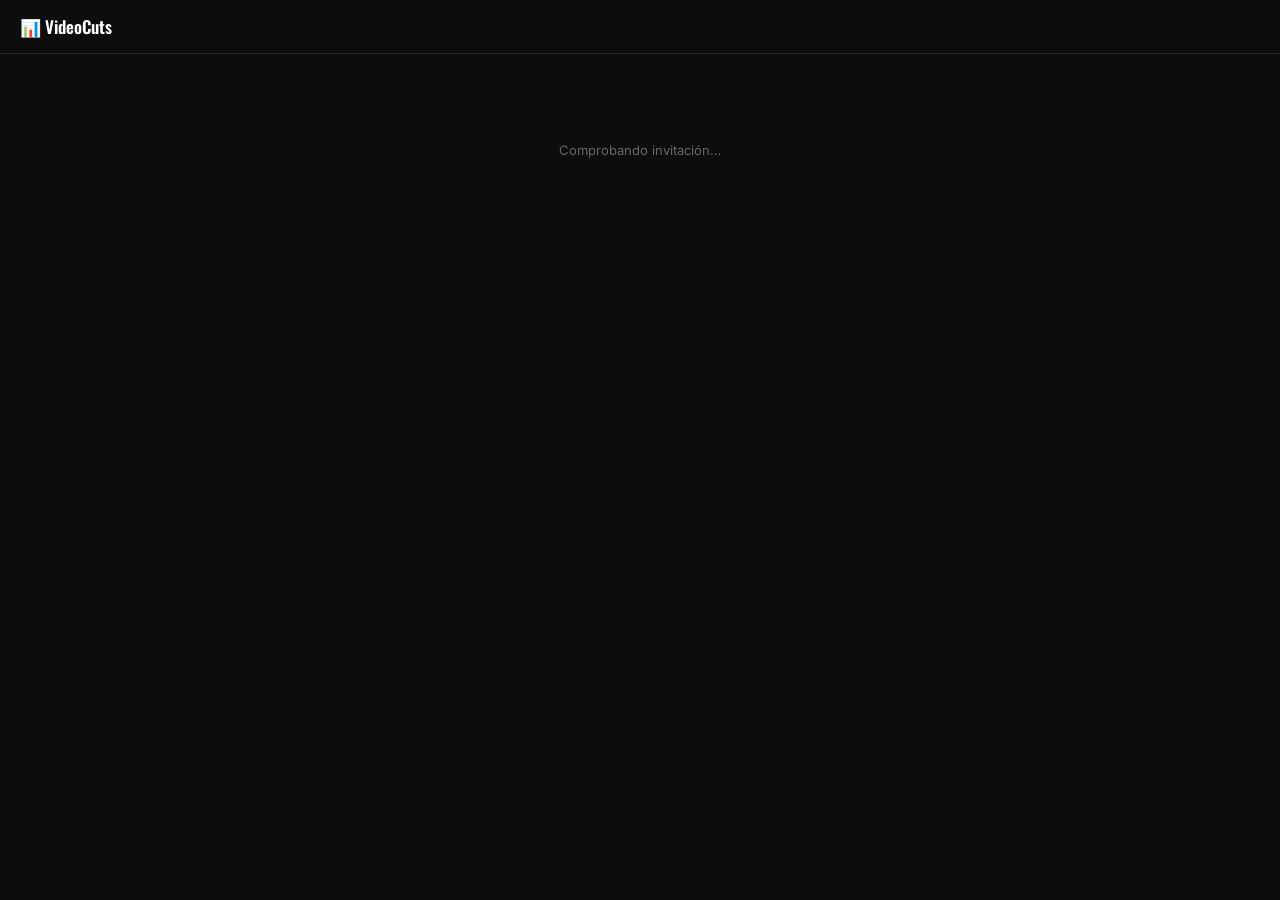
<file: app/invite.html>
<!doctype html>
<html lang="es">
<head>
<meta charset="utf-8" />
<meta name="viewport" content="width=device-width, initial-scale=1" />
<title>Invitación — VideoCuts</title>
<link rel="stylesheet" href="https://fonts.googleapis.com/css2?family=Oswald:wght@500;600;700&family=Inter:wght@400;500;600;700&family=IBM+Plex+Mono:wght@500;600&display=swap" />
<link rel="stylesheet" href="../assets/app.css" />
<link rel="manifest" href="manifest.json" />
<link rel="apple-touch-icon" href="../assets/icons/apple-touch-icon.png" />
<link rel="icon" href="../assets/icons/favicon-32.png" />
<meta name="apple-mobile-web-app-capable" content="yes" />
<meta name="apple-mobile-web-app-status-bar-style" content="black-translucent" />
<meta name="apple-mobile-web-app-title" content="VideoCuts" />
<meta name="theme-color" content="#0d0d0d" />
<script>if ('serviceWorker' in navigator) navigator.serviceWorker.register('sw.js')</script>
</head>
<body>
  <header class="site-header">
    <h1>📊 VideoCuts</h1>
  </header>
  <div class="home-wrap">
    <div id="status" class="empty-state">Comprobando invitación…</div>
  </div>

<script type="module">
  import { requireSession, redeemInvite } from '../assets/supabase.js'

  const statusEl = document.getElementById('status')
  const token = new URLSearchParams(location.search).get('token')

  if (!token) {
    statusEl.textContent = 'Falta el token de invitación en el enlace.'
  } else {
    const session = await requireSession()
    if (session) {
      try {
        await redeemInvite(token)
        statusEl.textContent = 'Invitación aceptada — entrando…'
        location.href = 'index.html'
      } catch (err) {
        statusEl.textContent = err.message
      }
    }
  }
</script>
</body>
</html>
</file>
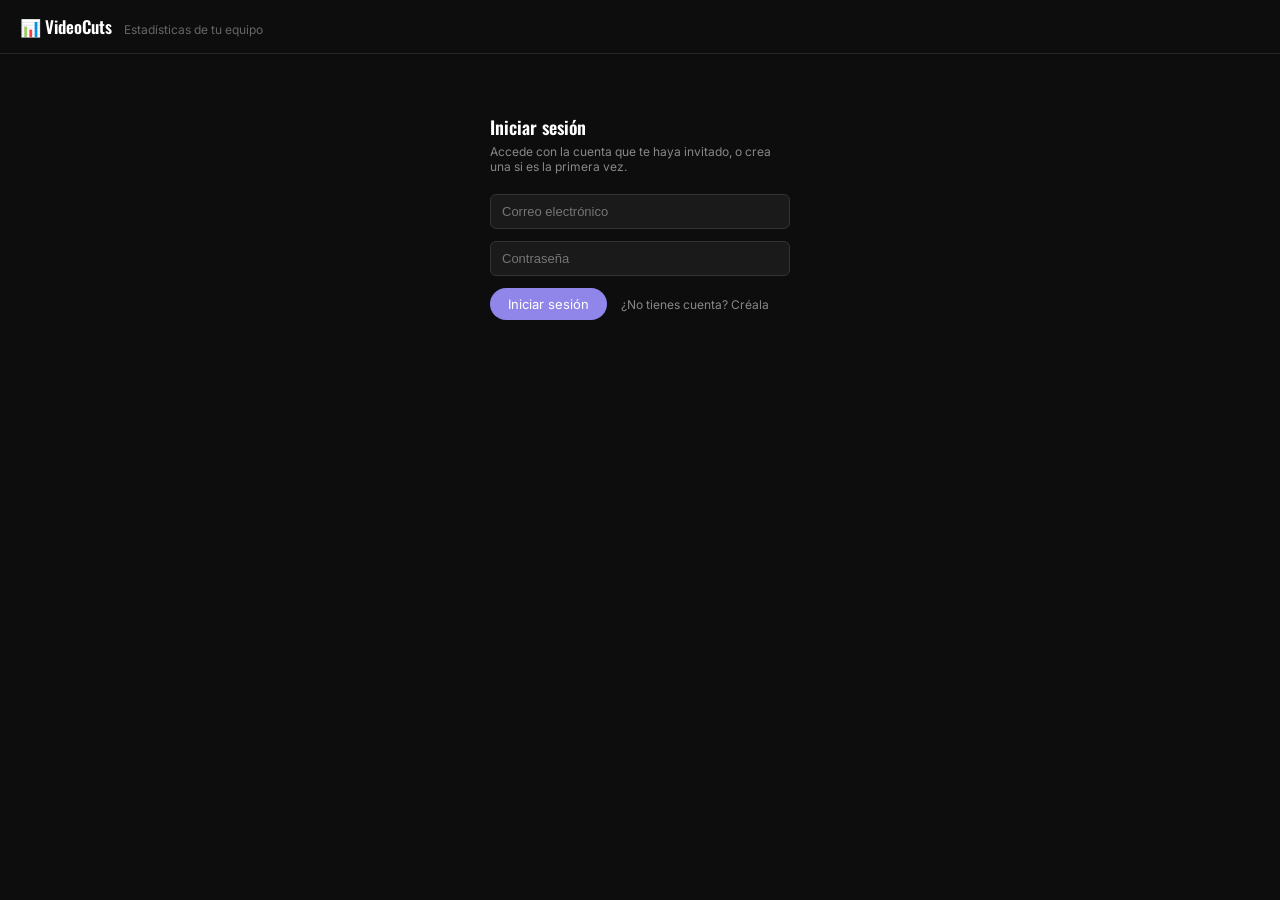
<file: app/login.html>
<!doctype html>
<html lang="es">
<head>
<meta charset="utf-8" />
<meta name="viewport" content="width=device-width, initial-scale=1" />
<title>Iniciar sesión — VideoCuts</title>
<link rel="stylesheet" href="https://fonts.googleapis.com/css2?family=Oswald:wght@500;600;700&family=Inter:wght@400;500;600;700&family=IBM+Plex+Mono:wght@500;600&display=swap" />
<link rel="stylesheet" href="../assets/app.css" />
<link rel="manifest" href="manifest.json" />
<link rel="apple-touch-icon" href="../assets/icons/apple-touch-icon.png" />
<link rel="icon" href="../assets/icons/favicon-32.png" />
<meta name="apple-mobile-web-app-capable" content="yes" />
<meta name="apple-mobile-web-app-status-bar-style" content="black-translucent" />
<meta name="apple-mobile-web-app-title" content="VideoCuts" />
<meta name="theme-color" content="#0d0d0d" />
<script>if ('serviceWorker' in navigator) navigator.serviceWorker.register('sw.js')</script>
<style>
  .auth-wrap { max-width: 340px; margin: 60px auto; padding: 0 20px; }
  .auth-wrap h2 { font-size: 18px; margin-bottom: 4px; }
  .auth-wrap p.hint { color: #888; font-size: 12px; margin: 0 0 20px; }
  .auth-field { margin-bottom: 12px; }
  .auth-field input {
    width: 100%; background: #1a1a1a; border: 1px solid #333; border-radius: 6px;
    color: #e0e0e0; padding: 9px 11px; font-size: 13px; outline: none;
  }
  .auth-error { color: #ef4444; font-size: 12px; margin-bottom: 12px; }
  .auth-actions { display: flex; align-items: center; gap: 14px; }
  .auth-submit {
    background: var(--accent); color: #fff; border: none; border-radius: 999px;
    padding: 8px 18px; font-size: 13px; cursor: pointer;
  }
  .auth-submit:disabled { opacity: .6; cursor: default; }
  .auth-switch { background: none; border: none; color: #888; font-size: 12px; cursor: pointer; padding: 0; }
  .auth-switch:hover { color: #ccc; }
</style>
</head>
<body>
  <header class="site-header">
    <h1>📊 VideoCuts</h1>
    <span class="meta">Estadísticas de tu equipo</span>
  </header>

  <div class="auth-wrap">
    <h2 id="authTitle">Iniciar sesión</h2>
    <p class="hint">Accede con la cuenta que te haya invitado, o crea una si es la primera vez.</p>
    <form id="authForm">
      <div class="auth-field">
        <input type="email" id="email" placeholder="Correo electrónico" autocomplete="email" required />
      </div>
      <div class="auth-field">
        <input type="password" id="password" placeholder="Contraseña" autocomplete="current-password" required />
      </div>
      <div class="auth-error" id="authError" hidden></div>
      <div class="auth-actions">
        <button type="submit" class="auth-submit" id="authSubmit">Iniciar sesión</button>
        <button type="button" class="auth-switch" id="authSwitch">¿No tienes cuenta? Créala</button>
      </div>
    </form>
  </div>

<script type="module">
  import { getSession, login, signUp } from '../assets/supabase.js'

  const params = new URLSearchParams(location.search)
  const next = params.get('next') || 'index.html'

  const existing = await getSession()
  if (existing) { location.href = next; }

  let mode = 'login'
  const title = document.getElementById('authTitle')
  const submit = document.getElementById('authSubmit')
  const switchBtn = document.getElementById('authSwitch')
  const errorEl = document.getElementById('authError')

  switchBtn.addEventListener('click', () => {
    mode = mode === 'login' ? 'signUp' : 'login'
    title.textContent = mode === 'login' ? 'Iniciar sesión' : 'Crear cuenta'
    submit.textContent = mode === 'login' ? 'Iniciar sesión' : 'Crear cuenta'
    switchBtn.textContent = mode === 'login' ? '¿No tienes cuenta? Créala' : '¿Ya tienes cuenta? Inicia sesión'
    errorEl.hidden = true
  })

  document.getElementById('authForm').addEventListener('submit', async (e) => {
    e.preventDefault()
    errorEl.hidden = true
    submit.disabled = true
    const email = document.getElementById('email').value.trim()
    const password = document.getElementById('password').value
    try {
      if (mode === 'login') await login(email, password)
      else await signUp(email, password)
      location.href = next
    } catch (err) {
      errorEl.textContent = err.message
      errorEl.hidden = false
      submit.disabled = false
    }
  })
</script>
</body>
</html>
</file>
<file: assets/app.css>
:root {
  color-scheme: dark;
  --bg: #0d0d0d;
  --surface: #171b21;
  --surface-alt: #1b2029;
  --border: rgba(255,255,255,0.10);
  --text-primary: #ffffff;
  --text-secondary: #c3c2b7;
  --text-muted: #898781;
  --accent: #9085e9;
  --accent-soft: rgba(144,133,233,0.16);
  --accent-border: rgba(144,133,233,0.4);
  --accent-text: #cfc9fb;
  --font-display: 'Oswald', 'Arial Narrow', sans-serif;
  --font-body: 'Inter', -apple-system, 'Segoe UI', sans-serif;
  --font-mono: 'IBM Plex Mono', 'SFMono-Regular', monospace;
}
* { box-sizing: border-box; }
html, body { height: 100%; }
body {
  margin: 0; background: var(--bg); color: var(--text-primary);
  font-family: var(--font-body);
}
a { color: var(--accent); }
h1, h2, h3 { color: #fff; margin: 0; font-family: var(--font-display); font-weight: 600; }
button { font-family: inherit; }
.mono { font-family: var(--font-mono); font-variant-numeric: tabular-nums; }

/* ── Cabecera común ── */
.site-header {
  padding: 14px 20px; border-bottom: 1px solid var(--border);
  display: flex; align-items: baseline; gap: 12px; flex-wrap: wrap;
}
.site-header h1 { font-size: 17px; }
.site-header .meta { color: #666; font-size: 12px; }
.site-header .back { color: #888; font-size: 12px; text-decoration: none; margin-right: 6px; }
.site-header .back:hover { color: #ccc; }
.site-header .spacer { flex: 1; }
.site-header .nav-link {
  color: var(--accent-text); font-size: 12px; text-decoration: none; border: 1px solid var(--accent-border);
  background: var(--accent-soft); padding: 6px 12px; border-radius: 999px;
}
.site-header .nav-link:hover { background: var(--accent-soft); }

/* ── Página de inicio: lista de partidos ── */
.home-wrap { max-width: 920px; margin: 0 auto; padding: 28px 20px 60px; }
.home-wrap p.intro { color: #888; font-size: 13px; margin: 0 0 22px; }
.team-search {
  display: block; width: 100%; max-width: 320px; margin: 0 0 18px;
  background: var(--surface); border: 1px solid var(--border); border-radius: 8px;
  color: #e0e0e0; font-size: 13px; padding: 9px 12px; font-family: inherit;
}
.team-search::placeholder { color: #666; }
.team-search:focus { outline: none; border-color: var(--accent); }
.channel-groups { display: flex; flex-direction: column; gap: 30px; }
.channel-title {
  font-family: var(--font-display); font-size: 13px; font-weight: 600; color: var(--accent-text); letter-spacing: .04em; text-transform: uppercase;
  margin: 0 0 12px; padding-bottom: 8px; border-bottom: 1px solid var(--border);
}
.match-grid { display: grid; grid-template-columns: repeat(auto-fill, minmax(260px, 1fr)); gap: 14px; }
.match-card {
  display: block; background: var(--surface); border: 1px solid var(--border); border-radius: 10px;
  padding: 16px 18px; text-decoration: none; color: inherit; transition: border-color .15s;
}
.match-card:hover { border-color: var(--accent); }
.match-card .name { color: #fff; font-size: 14px; font-weight: 600; margin-bottom: 6px; }
.match-card .sub { color: #888; font-size: 12px; margin-bottom: 10px; }
.match-card .figures { display: flex; gap: 14px; color: #666; font-size: 11px; }
.match-card .figures b { color: var(--accent-text); }
.empty-state { color: #666; font-size: 13px; text-align: center; padding: 60px 20px; }

/* ── App de partido / estadísticas combinadas ── */
.app-layout { display: flex; min-height: calc(100vh - 53px); }
.app-main { flex: 1; min-width: 0; padding: 20px; overflow-y: auto; display: flex; flex-direction: column; gap: 18px; }
.app-sidebar {
  width: 400px; flex-shrink: 0; border-left: 1px solid var(--border); display: flex; flex-direction: column;
  min-height: calc(100vh - 53px); position: sticky; top: 0;
}

.panel { background: var(--surface); border: 1px solid var(--border); border-radius: 10px; padding: 16px 18px; }
.panel-title { color: #aaa; font-family: var(--font-display); font-size: 13px; font-weight: 600; margin-bottom: 12px; text-transform: uppercase; letter-spacing: .04em; }
.panel-title-row { display: flex; align-items: center; justify-content: space-between; gap: 8px; margin-bottom: 12px; }
.panel-title-row .panel-title { margin-bottom: 0; }
.zone-clear-btn { background: none; border: none; color: var(--accent-text); font-size: 11px; cursor: pointer; padding: 2px 0; text-transform: none; letter-spacing: normal; }
.zone-clear-btn:hover:not(:disabled) { color: var(--accent-text); text-decoration: underline; }
.zone-clear-btn:disabled { color: #444; cursor: default; }

/* ── Selector de puesto: navegación principal, un puesto a la vez ── */
.position-select { display: grid; grid-template-columns: repeat(auto-fit, minmax(150px,1fr)); gap: 10px; margin-bottom: 18px; }
.pos-card {
  background: var(--surface); border: 1px solid var(--border); border-radius: 10px; padding: 14px 15px;
  text-align: left; cursor: pointer; color: inherit; font-family: inherit; transition: border-color .12s, background .12s;
}
.pos-card:hover { border-color: var(--text-muted); }
.pos-card.active { border-color: var(--accent); background: var(--accent-soft); }
.pos-card .pos-name { font-family: var(--font-display); font-size: 14px; font-weight: 600; text-transform: uppercase; letter-spacing: .02em; color: #fff; }
.pos-card .pos-figures { font-size: 11px; color: var(--text-muted); margin-top: 6px; }
.pos-card.active .pos-figures { color: var(--text-secondary); }
.pos-card:disabled { cursor: not-allowed; opacity: .4; }
.pos-card:disabled:hover { border-color: var(--border); }

/* ── Secciones de panel colapsables ── */
.panel-collapse-btn {
  background: none; border: none; color: var(--text-muted); cursor: pointer; font-size: 11px;
  padding: 2px 4px; transition: transform .15s; font-family: inherit;
}
.panel-collapse-btn:hover { color: var(--text-secondary); }
.panel[data-collapsed] .panel-body { display: none; }
.panel[data-collapsed] .panel-collapse-btn { transform: rotate(-90deg); }

.stat-headline { display: flex; gap: 22px; flex-wrap: wrap; }
.stat-headline .figure { display: flex; flex-direction: column; }
.stat-headline .figure .n { color: var(--accent); font-family: var(--font-display); font-size: 28px; font-weight: 600; line-height: 1.1; font-variant-numeric: tabular-nums; }
.stat-headline .figure .l { color: #888; font-size: 12px; }

.stats-grid { display: grid; grid-template-columns: repeat(auto-fit, minmax(280px, 1fr)); gap: 14px; }

.bar-row { display: flex; align-items: center; gap: 10px; margin-bottom: 7px; cursor: pointer; border-radius: 6px; padding: 2px 4px; }
.bar-row:hover { background: #222; }
.bar-row.active { background: var(--accent-soft); }
.bar-row .label { color: #ccc; font-size: 12px; width: 150px; flex-shrink: 0; overflow: hidden; text-overflow: ellipsis; white-space: nowrap; }
.bar-row .track { flex: 1; background: rgba(255,255,255,0.06); border-radius: 4px; height: 13px; overflow: hidden; }
.bar-row .fill { height: 100%; background: var(--accent); border-radius: 4px; }
.bar-row .n { color: #888; font-size: 11px; width: 24px; text-align: right; flex-shrink: 0; }
.bar-empty { color: #555; font-size: 12px; }

.zone-svg { width: 100%; max-width: 320px; height: auto; display: block; margin: 0 auto; }
.zone-svg .zone-shape { cursor: pointer; }
.zone-svg .zone-shape:focus { outline: 2px solid var(--accent); outline-offset: 1px; }
.goal-svg { max-width: 260px; }

/* ── Filtros ── */
.filters { display: flex; flex-direction: column; gap: 10px; }
.filters .search-row { display: flex; gap: 10px; align-items: center; }
.filters .search-row input {
  flex: 1; background: var(--surface); border: 1px solid #333; border-radius: 6px;
  color: #e0e0e0; padding: 7px 10px; font-size: 13px; outline: none;
}
.filters .clear-btn {
  background: transparent; border: 1px solid #333; color: #999; border-radius: 6px;
  padding: 7px 12px; font-size: 12px; cursor: pointer; white-space: nowrap;
}
.filters .clear-btn:hover { border-color: #666; color: #ccc; }
.chip-group { display: flex; flex-wrap: wrap; gap: 6px; }
.chip-group .group-label { color: #666; font-size: 11px; text-transform: uppercase; letter-spacing: .03em; width: 100%; margin-top: 2px; }
.chip {
  background: var(--surface-alt); border: 1px solid #333; color: #ccc; border-radius: 999px;
  padding: 4px 12px; font-size: 12px; cursor: pointer; white-space: nowrap;
}
.chip:hover { border-color: #555; }
.chip.active { background: var(--accent-soft); border-color: var(--accent); color: var(--accent-text); }

/* ── Lista de cortes + reproductor (barra lateral) ── */
.clip-search { padding: 10px 12px; border-bottom: 1px solid var(--border); flex-shrink: 0; }
.clip-search input {
  width: 100%; background: var(--surface); border: 1px solid #333; border-radius: 6px;
  color: #e0e0e0; padding: 7px 10px; font-size: 13px; outline: none; box-sizing: border-box;
}
.clip-count { color: #666; font-size: 11px; padding: 8px 12px 0; }
.clip-list { flex: 1; overflow-y: auto; min-height: 160px; }
.clip-row {
  padding: 8px 12px; border-bottom: 1px solid var(--surface-alt); cursor: pointer;
  display: flex; flex-direction: column; gap: 2px;
}
.clip-row:hover { background: var(--surface); }
.clip-row.active { background: var(--accent-soft); }
.clip-row .top { display: flex; align-items: center; gap: 8px; }
.clip-row .time { color: #666; font-size: 11px; font-family: monospace; min-width: 40px; }
.clip-row .type { font-weight: 600; font-size: 12px; flex: 1; overflow: hidden; text-overflow: ellipsis; white-space: nowrap; }
.clip-row .outcome { color: #888; font-size: 11px; }
.clip-row .sub { color: #666; font-size: 11px; font-family: monospace; padding-left: 16px; }
.clip-row .unplayable { color: #7a5a2a; font-size: 10px; padding-left: 16px; }
.badge { display: inline-block; width: 8px; height: 8px; border-radius: 50%; margin-right: 2px; flex-shrink: 0; }

.player-wrap { aspect-ratio: 16 / 9; background: #000; display: flex; align-items: center; justify-content: center; flex-shrink: 0; }
.player-wrap iframe { width: 100%; height: 100%; border: none; }
.placeholder { color: #444; font-size: 13px; text-align: center; padding: 30px 16px; }
.detail { padding: 14px 18px; border-top: 1px solid var(--border); flex-shrink: 0; }
.detail .title { color: #fff; font-size: 14px; font-weight: 600; margin-bottom: 6px; }
.detail .row2 { color: #999; font-size: 12px; margin-bottom: 4px; }
.detail a.open-link { font-size: 12px; text-decoration: none; }
.detail a.open-link:hover { text-decoration: underline; }

@media (max-width: 860px) {
  .app-layout { flex-direction: column; }
  .app-sidebar { width: 100%; position: static; min-height: 60vh; border-left: none; border-top: 1px solid var(--border); }
}

/* ── Filtro desplegable multi-selección (estilo Looker Studio) ── */
.dd-filter { position: relative; display: inline-block; }
/* Mismo motivo que .dd-filter-panel[hidden] más abajo: sin esto, el
   display:inline-block de arriba pisa al atributo hidden (misma
   especificidad, y el nuestro va después) y un filtro que se oculta según
   el modo (p.ej. "Con amago" fuera de 7 metros) se quedaría siempre visible. */
.dd-filter[hidden] { display: none; }
.dd-filter-btn {
  background: var(--surface-alt); border: 1px solid var(--border); color: var(--text-secondary); border-radius: 999px;
  padding: 7px 14px; font-size: 12px; cursor: pointer; display: flex; align-items: center; gap: 6px;
}
.dd-filter-btn:hover { border-color: #555; }
.dd-filter-btn.active { border-color: var(--accent); background: var(--accent-soft); color: var(--accent-text); }
.dd-filter-btn::after { content: '▾'; color: #666; font-size: 10px; }
.dd-filter-panel {
  position: absolute; top: calc(100% + 6px); left: 0; z-index: 50; width: 260px;
  background: var(--surface-alt); border: 1px solid #383838; border-radius: 8px;
  box-shadow: 0 12px 32px rgba(0,0,0,0.5); padding: 8px; display: flex; flex-direction: column; gap: 4px;
}
/* Sin esto, el "display: flex" de arriba pisa al atributo hidden (misma
   especificidad que el display:none del navegador, y gana el nuestro por ir
   después) — el panel se quedaría siempre visible aunque hidden esté puesto. */
.dd-filter-panel[hidden] { display: none; }
.dd-filter-search {
  background: #111; border: 1px solid #333; border-radius: 5px; color: #e0e0e0;
  padding: 6px 9px; font-size: 12px; outline: none; margin-bottom: 4px;
}
.dd-filter-row {
  display: flex; align-items: center; gap: 8px; padding: 6px 6px; border-radius: 5px;
  cursor: pointer; font-size: 12px; color: #ddd; position: relative;
}
.dd-filter-row:hover { background: var(--border); }
.dd-filter-row input[type=checkbox] { flex-shrink: 0; cursor: pointer; }
.dd-filter-row-label { flex: 1; overflow: hidden; text-overflow: ellipsis; white-space: nowrap; }
.dd-filter-allrow { border-bottom: 1px solid #333; border-radius: 0; padding-bottom: 8px; margin-bottom: 2px; color: #999; }
.dd-filter-only {
  display: none; flex-shrink: 0; background: var(--accent-border); color: var(--accent-text); border: none;
  border-radius: 4px; padding: 2px 7px; font-size: 10px; font-weight: 600; letter-spacing: .02em; cursor: pointer;
}
.dd-filter-row:hover .dd-filter-only { display: inline-block; }
.dd-filter-list { max-height: 260px; overflow-y: auto; }
.dd-filter-empty { color: #555; font-size: 12px; padding: 10px 6px; text-align: center; }
.dd-filter-row-group { font-weight: 600; padding-left: 2px; }
.dd-filter-row-child { padding-left: 42px; }
.dd-filter-row-child .dd-filter-row-label { color: #bbb; }
.dd-filter-expand {
  background: none; border: none; color: #888; cursor: pointer; font-size: 10px;
  width: 14px; flex-shrink: 0; padding: 0; text-align: center;
}
.dd-filter-row-grouplabel { display: flex; align-items: center; gap: 8px; flex: 1; min-width: 0; cursor: pointer; }

/* ── Leyenda y gráficos SVG (comparativas, etc.) ── */
.chart-legend { display: flex; gap: 16px; margin-bottom: 10px; }
.chart-legend-item { display: inline-flex; align-items: center; gap: 6px; color: #c3c2b7; font-size: 12px; }
.chart-legend-swatch { width: 10px; height: 10px; border-radius: 2px; flex-shrink: 0; }
.player-chart-svg { width: 100%; height: auto; display: block; }
.zone-bubble-svg, .goal-zone-svg { width: 100%; max-width: 400px; height: auto; display: block; margin: 0 auto; }

/* ── Zona de lanzamiento y zona de portería: una al lado de la otra si caben,
   apiladas si no — mismo ancho, así se ven del mismo tamaño. ── */
.zones-row { display: flex; flex-wrap: wrap; gap: 16px; }
.zones-row > .panel { flex: 1 1 320px; min-width: 280px; }

/* ── Gráficos interactivos: pulsar un elemento filtra el resto de la página ── */
.player-bar-group, .zone-bubble-clickable, .goal-cell-clickable, .position-bar-group { cursor: pointer; }

/* ── Tabla de detalle de lanzamientos ── */
.detail-table-wrap { max-height: 480px; overflow: auto; }
.detail-table { width: 100%; border-collapse: collapse; font-size: 12px; white-space: nowrap; }
.detail-table th {
  position: sticky; top: 0; background: var(--surface); text-align: left; color: #888;
  font-size: 11px; text-transform: uppercase; letter-spacing: .03em; padding: 8px 10px;
  border-bottom: 1px solid var(--border);
}
.detail-table th.sortable { cursor: pointer; user-select: none; }
.detail-table th.sortable:hover { color: #ccc; }
.detail-table td { padding: 7px 10px; border-bottom: 1px solid #222; color: #ccc; }
.detail-table tbody tr:hover { background: var(--surface-alt); }
.detail-table td.is-gol { color: #0ca30c; font-weight: 600; }
.detail-table td.is-parada { color: #898781; }
/* Portero: semántica invertida respecto a jugadores — una parada es el éxito. */
.detail-table td.is-good { color: #0ca30c; font-weight: 600; }
.detail-table td.is-bad { color: #d03b3b; font-weight: 600; }
.detail-table-empty { color: #555; }
.video-link {
  background: var(--accent-soft); border: 1px solid var(--accent-border); color: var(--accent-text); border-radius: 999px;
  padding: 3px 10px; font-size: 11px; cursor: pointer; white-space: nowrap;
}
.video-link:hover { background: var(--accent-soft); }

/* ── Modal del reproductor de vídeo ── */
.video-modal-overlay {
  position: fixed; inset: 0; background: rgba(0,0,0,0.8); z-index: 100;
  display: flex; align-items: center; justify-content: center; padding: 20px; box-sizing: border-box;
}
.video-modal-overlay[hidden] { display: none; }
@media (max-width: 640px) {
  /* En móvil el margen fijo de 20px le resta ancho útil al vídeo — aquí
     interesa más aprovechar la pantalla que dejar aire alrededor. */
  .video-modal-overlay { padding: 8px; }
}
/* Pantallas bajas (típicamente el móvil en horizontal): a ancho completo el
   vídeo 16:9 + cabecera no cabían en el alto disponible y tocaba hacer
   scroll para verlo entero. Aquí se ancla al alto disponible (bar con su
   tamaño fijo, el resto se lo lleva .video-modal-body) y el ancho del vídeo
   se calcula a partir de ese alto vía aspect-ratio, no al revés. Aquí
   también, JS mueve .video-modal-info dentro de .video-modal-frame (ver
   placeInfoBlock en canal.html): con los toggles ya en la misma fila que
   Anterior/Siguiente hay sitio de sobra para superponerla al vídeo, que es
   justo donde no estorba en horizontal. */
@media (max-height: 500px) {
  .video-modal-overlay { padding: 6px; }
  .video-modal { width: auto; max-width: 100%; height: 100%; overflow: hidden; display: flex; flex-direction: column; }
  .video-modal-bar { flex: 0 0 auto; }
  .video-modal-body { flex: 1 1 auto; min-height: 0; }
  .video-modal-frame { flex: 1 1 auto; min-height: 0; width: auto; max-width: 100%; height: 100%; align-self: center; }
}
.video-modal {
  /* Antes se podía arrastrar el borde para agrandarlo (hasta 1400px, con el
     ancho recordado entre visitas) porque 900px se quedaba corto — ahora
     directamente abre más grande por defecto y no hace falta redimensionar
     a mano. */
  width: 100%; max-width: 1100px; background: var(--surface); border-radius: 10px; position: relative;
  /* En móvil apaisado (poca altura) el vídeo a 16:9 + cabecera + info puede
     no caber en la pantalla — sin este límite y su scroll, el contenido se
     salía por arriba/abajo del todo y ni el botón de cerrar quedaba
     alcanzable. */
  max-height: 100%; overflow: hidden auto;
}
.video-modal-bar {
  display: flex; align-items: center; justify-content: space-between; flex-wrap: wrap;
  gap: 8px; padding: 8px 12px; background: var(--surface);
  position: sticky; top: 0; z-index: 2; /* siempre alcanzable aunque el resto scrollee */
}
.video-modal-nav { display: flex; gap: 6px; }
.video-modal-navbtn {
  background: var(--accent-soft); border: 1px solid var(--accent-border); color: var(--accent-text); border-radius: 999px;
  padding: 4px 10px; font-size: 11px; cursor: pointer; white-space: nowrap;
}
.video-modal-navbtn:hover:not(:disabled) { background: var(--accent-soft); }
.video-modal-navbtn:disabled { opacity: .35; cursor: default; }
.video-modal-close {
  background: none; border: none; color: var(--text-muted); font-size: 16px; cursor: pointer;
  padding: 4px 8px; line-height: 1; border-radius: 999px;
}
.video-modal-close:hover { color: var(--text-primary); background: rgba(255,255,255,0.08); }
/* Botones-icono compactos (antes checkboxes con su texto entero al lado, en
   su propia fila — ahora viven en la misma fila que Anterior/Siguiente,
   para no gastar una fila entera solo en esto). El texto completo sigue
   disponible como title. */
.video-modal-toggles { display: flex; gap: 6px; }
.video-modal-icontoggle {
  background: transparent; border: 1px solid var(--border); color: var(--text-muted);
  border-radius: 999px; width: 30px; height: 30px; font-size: 14px; line-height: 1;
  cursor: pointer; display: flex; align-items: center; justify-content: center; flex-shrink: 0;
}
.video-modal-icontoggle[aria-pressed="true"] { background: var(--accent-soft); border-color: var(--accent-border); color: var(--accent-text); }
.video-modal-icontoggle:disabled { opacity: .35; cursor: default; }
.video-modal-frame { position: relative; aspect-ratio: 16 / 9; background: #000; flex-shrink: 0; }
.video-modal-frame iframe, .video-modal-frame > div { position: absolute; inset: 0; width: 100%; height: 100%; border: none; }
/* Vídeo propio (R2), alternativa al iframe de YouTube cuando el corte lo
   tiene — ver openVideoModal. object-fit:contain porque, a diferencia del
   iframe de YouTube (que ya ajusta su propio contenido), aquí es el propio
   elemento <video> el que hay que encajar sin recortar. */
.video-modal-frame > video { position: absolute; inset: 0; width: 100%; height: 100%; border: none; object-fit: contain; background: #000; cursor: pointer; }
/* Más específico que la regla genérica de arriba (".video-modal-frame >
   div", pensada para el reproductor a pantalla completa) para que no se la
   lleve por delante y la deje también a pantalla completa — eso es
   justamente lo que pasó al quitar este prefijo en el primer intento: la
   miniatura de portería se estiraba a ocupar todo el vídeo. */
.video-modal-frame > .video-modal-goalzone-overlay {
  position: absolute; top: auto; left: auto; right: 10px; bottom: 10px;
  width: 84px; height: auto;
  background: rgba(10,10,10,0.72); border-radius: 6px; padding: 4px;
  pointer-events: none; z-index: 1;
}
.video-modal-goalzone-overlay svg { display: block; width: 100%; height: auto; }
.video-modal-body { display: flex; flex-direction: column; min-height: 0; }
/* Por defecto (retrato): bloque normal, debajo del vídeo — superpuesta
   tapaba más jugada de la que aportaba en pantallas estrechas. */
.video-modal-info {
  padding: 10px 16px 12px; background: var(--surface);
  display: flex; flex-direction: column; gap: 4px;
}
.video-modal-info[hidden] { display: none; }
/* JS la mueve aquí dentro en apaisado (placeInfoBlock, canal.html): overlay
   real sobre el vídeo — mismo motivo de especificidad que la zona de
   portería un poco más arriba, para ganarle a la regla genérica de
   ".video-modal-frame > div" (pantalla completa) en vez de que se la lleve
   por delante. */
.video-modal-frame > .video-modal-info {
  position: absolute; left: 0; right: 0; bottom: 0; top: auto; height: auto;
  background: rgba(8,9,12,0.72);
  backdrop-filter: blur(4px); -webkit-backdrop-filter: blur(4px);
  z-index: 1;
}
.video-modal-info-line { color: var(--text-primary); font-size: 15px; line-height: 1.4; }
.video-modal-info-line.video-modal-info-context { color: var(--text-secondary); font-size: 12.5px; text-transform: uppercase; letter-spacing: .03em; }
.result-pill {
  display: inline-block; padding: 2px 9px; border-radius: 999px; font-size: 10px; font-weight: 700;
  text-transform: uppercase; letter-spacing: .03em; flex-shrink: 0;
  /* Gris neutro por defecto — p.ej. "Fuera" en la pestaña de Portero no es
     ni éxito ni fallo del portero, así que no lleva modificador de color. */
  background: rgba(255,255,255,0.08); color: var(--text-secondary);
}
.result-pill.gol, .result-pill.good { background: rgba(12,163,12,0.16); color: #4fd37a; }
.result-pill.parada { background: rgba(57,135,229,0.16); color: #7bb1ef; }
.result-pill.fuera { background: rgba(217,89,38,0.16); color: #f0906a; }
.result-pill.bad { background: rgba(208,59,59,0.16); color: #f27a7a; }
</file>
